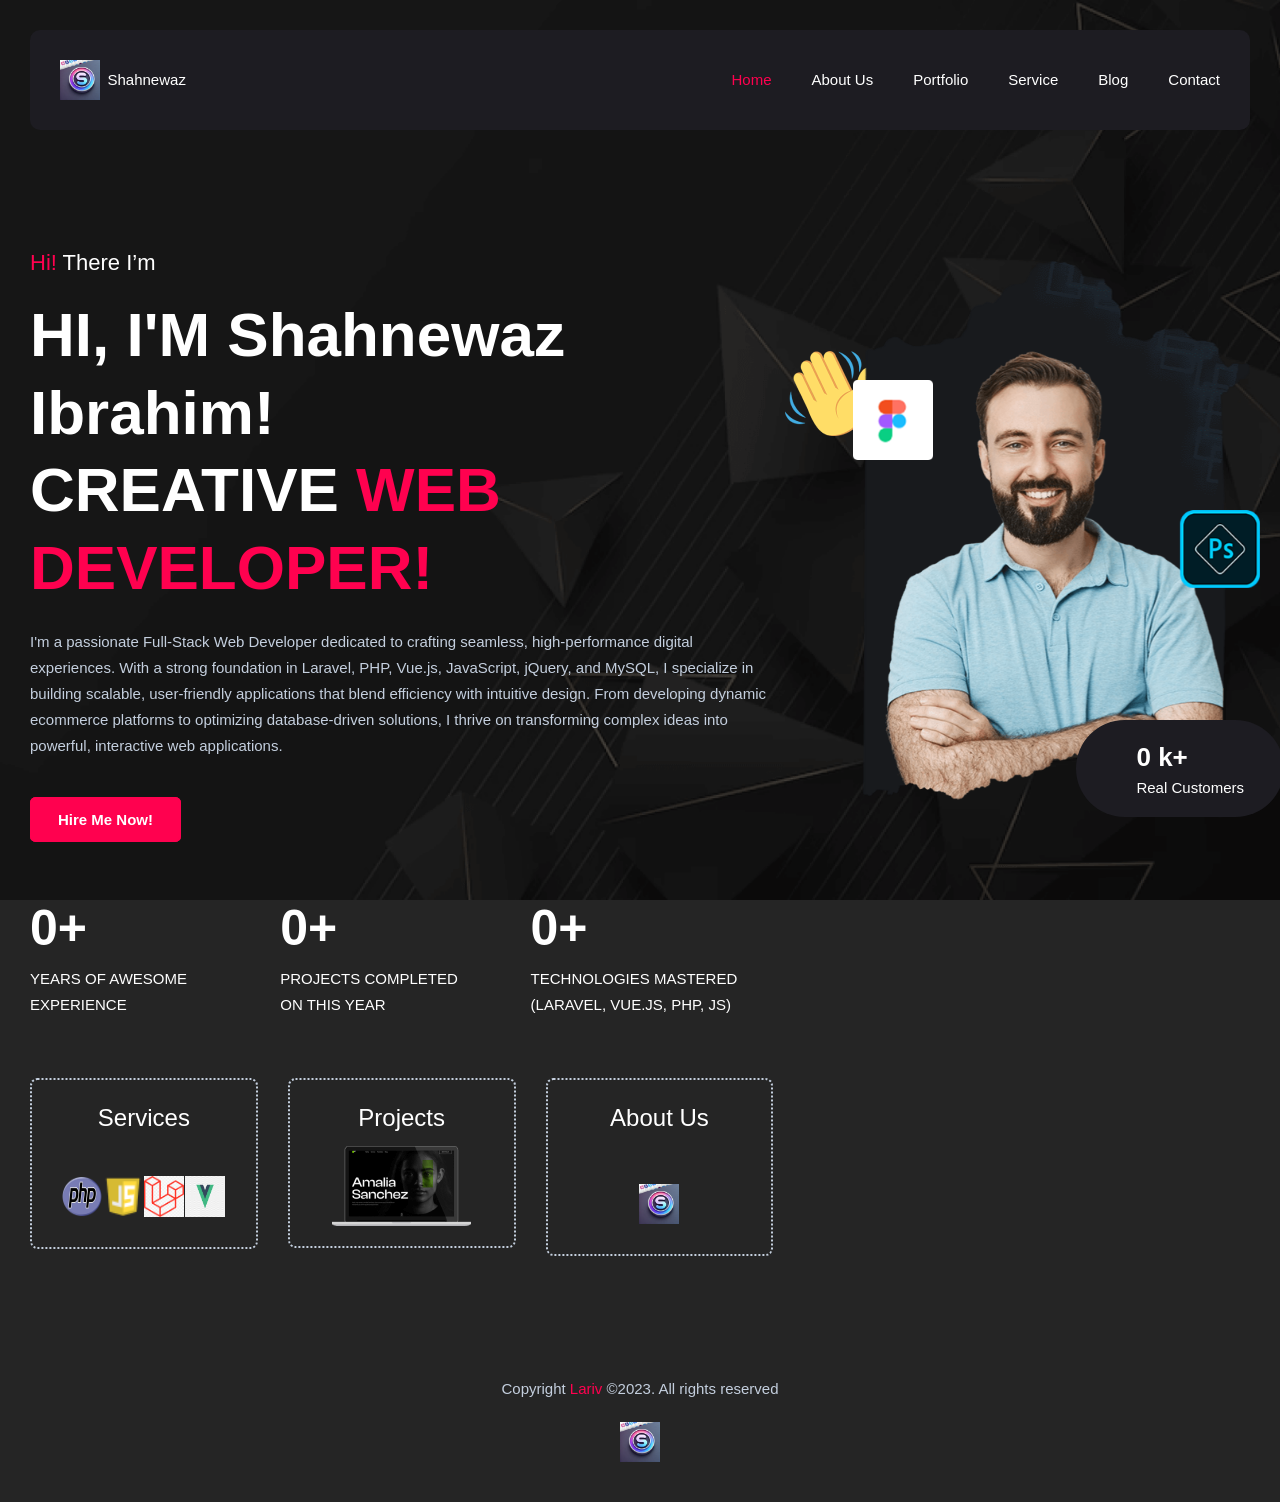
<file: src/index.html>
<!DOCTYPE html>
<html class="no-js" lang="zxx">
  <head>
    <meta charset="utf-8" />
    <meta http-equiv="x-ua-compatible" content="ie=edge" />
    <title>Home || Shahnewaz Portfolio</title>
    <meta name="description" content="" />
    <meta name="viewport" content="width=device-width, initial-scale=1" />

    <!-- Place favicon.ico in the root directory -->
    <link
      rel="shortcut icon"
      type="image/x-icon"
      href="assets/images/favicon.ico"
    />

    <!-- CSS here -->
    <link rel="stylesheet" href="assets/css/animate.css" />
    <link rel="stylesheet" href="assets/css/font-awesome-pro.css" />
    <link rel="stylesheet" href="assets/css/swiper-bundle.css" />
    <link rel="stylesheet" href="assets/css/style.css" />
  </head>

  <body>
    <!--[if lte IE 9]>
      <p class="browserupgrade">
        You are using an <strong>outdated</strong> browser. Please
        <a href="https://browsehappy.com/">upgrade your browser</a> href improve
        your experience and security.
      </p>
    <![endif]-->

    <!-- Preloader Start-->

    <div class="InitLoader">
      <div class="fingerprint-spinner">
        <div class="spinner-ring"></div>
        <div class="spinner-ring"></div>
        <div class="spinner-ring"></div>
        <div class="spinner-ring"></div>
        <div class="spinner-ring"></div>
        <div class="spinner-ring"></div>
        <div class="spinner-ring"></div>
        <div class="spinner-ring"></div>
        <div class="spinner-ring"></div>
      </div>
    </div>

    <!-- back href top start  -->
    <div class="progress-wrap">
      <svg
        class="progress-circle svg-content"
        width="100%"
        height="100%"
        viewBox="-1 -1 102 102"
      >
        <path d="M50,1 a49,49 0 0,1 0,98 a49,49 0 0,1 0,-98" />
      </svg>
    </div>
    <!-- back href top end -->

    <!-- Bg image start-->
    <div
      class="bg-img"
      style="background-image: url('assets/images/show/bg.png')"
    ></div>
    <!-- Bg image end-->

    <!-- header-area-start -->
    <header class="relative z-[99]">
      <div class="container mx-auto pt-[30px]">
        <div
          class="flex justify-between rounded-[10px] bg-card px-[15px] py-[30px] md:px-[30px]"
        >
          <div class="logo flex items-center">
            <a class="flex gap-2 items-center" href="/">
              <img
                class="w-[40px] md:w-[50px]"
                src="assets/images/logo.webp"
                alt="Shahnewaz Portfolio"
              />
              Shahnewaz
            </a>
          </div>
          <menu class="hidden items-center lg:flex">
            <ul class="flex gap-[40px]">
              <li>
                <a href="index.html" class="navActive">Home</a>
              </li>
              <li>
                <a href="about.html" class="navNotActive">About Us</a>
              </li>
              <li>
                <a href="portfolio.html" class="navNotActive">Portfolio</a>
              </li>
              <li>
                <a href="service.html" class="navNotActive">Service</a>
              </li>
              <li>
                <a href="blog.html" class="navNotActive">Blog</a>
              </li>
              <li>
                <a href="contact.html" class="navNotActive">Contact</a>
              </li>
            </ul>
          </menu>
          <div class="block lg:hidden">
            <div class="flex items-center gap-4 px-[10px]">
              <span
                class="sidebar-open rounded-full border border-[#919295] flex justify-center items-center w-[50px] h-[50px]"
              >
                <i class="fa-light fa-bars-sort text-text text-[22px]"></i>
              </span>
            </div>
          </div>
        </div>
      </div>
    </header>
    <!-- header-area-end -->

    <!-- side bar start -->
    <div
      class="sidebar fixed left-[100%] top-0 z-[999] h-full w-full bg-btn/60 transition-all duration-500"
    >
      <div
        class="ml-auto h-full min-h-[750px] w-[300px] bg-card px-[30px] pt-[60px] md:min-h-[700px]"
      >
        <div class="relative flex justify-center">
          <span
            class="sidebar-close group absolute left-[-78px] rounded-lg bg-card px-[15px] py-[10px] text-[26px]"
          >
            <i
              class="fa-regular fa-xmark text-white transition-all duration-500 group-hover:rotate-90 group-hover:text-theme"
            ></i>
          </span>
          <div class="flex items-center">
            <img
              class="w-[40px] md:w-[50px]"
              src="assets/images/logo.webp"
              alt="Shahnewaz Portfolio"
            />
            Shahnewaz
          </div>
        </div>
        <div class="my-[30px] border-t border-[#ddd]"></div>
        <nav class="mt-[30px]">
          <ul class="grid gap-[24px]">
            <li class="text-[18px] font-semibold">
              <a href="index.html" class="navActive">Home</a>
            </li>
            <li class="text-[18px] font-semibold">
              <a href="about.html" class="navNotActive">About Us</a>
            </li>
            <li class="text-[18px] font-semibold">
              <a href="portfolio.html" class="navNotActive">Portfolio</a>
            </li>
            <li class="text-[18px] font-semibold">
              <a href="service.html" class="navNotActive">Service</a>
            </li>
            <li class="text-[18px] font-semibold">
              <a href="blog.html" class="navNotActive">Blog</a>
            </li>
            <li class="text-[18px] font-semibold">
              <a href="contact.html" class="navNotActive">Contact</a>
            </li>
          </ul>
        </nav>
        <div class="my-[30px] border-t border-[#ddd]"></div>

        <div class="contact mt-[40px] pb-[20px] md:mt-[0px]">
          <div>
            <p class="text-[20px] font-semibold text-white">Follow Me:</p>

            <div class="mt-[20px] flex gap-3">
              <a href="#">
                <button
                  class="boxShadow rounded-lg bg-btn w-[40px] h-[40px] flex justify-center items-center text-text shadow-none transition duration-300 hover:text-theme"
                >
                  <i class="fa-brands fa-facebook-f text-[22px]"></i>
                </button>
              </a>
              <a href="#">
                <button
                  class="boxShadow rounded-lg bg-btn w-[40px] h-[40px] flex justify-center items-center text-text shadow-none transition duration-300 hover:text-theme"
                >
                  <i class="fa-brands fa-twitter text-[22px]"></i>
                </button>
              </a>
              <a href="#">
                <button
                  class="boxShadow rounded-lg bg-btn w-[40px] h-[40px] flex justify-center items-center text-text shadow-none transition duration-300 hover:text-theme"
                >
                  <i class="fa-brands fa-linkedin-in text-[22px]"></i>
                </button>
              </a>
              <a href="#">
                <button
                  class="boxShadow rounded-lg bg-btn w-[40px] h-[40px] flex justify-center items-center text-text shadow-none transition duration-300 hover:text-theme"
                >
                  <i class="fa-brands fa-instagram text-[22px]"></i>
                </button>
              </a>
            </div>
          </div>
        </div>
      </div>
    </div>
    <!-- side bar end -->

    <main>
      <section class="py-[30px] md:py-[80px]">
        <div class="container">
          <!-- Intro Section  -->
          <div class="grid grid-cols-12 gap-[30px]">
            <div
              class="order-2 col-span-12 mt-[40px] py-[40px] md:mt-0 md:pr-[60px] lg:order-1 lg:col-span-8"
            >
              <p
                class="text-[22px] wow animated fadeInUp"
                data-wow-duration="1.5s"
                data-wow-delay="0.3s"
              >
                <span class="text-theme">Hi!</span> There I’m
              </p>
              <h2
                class="relative mt-[20px] inline-block text-[32px] font-semibold leading-tight md:text-[62px] wow animated fadeInUp"
                data-wow-duration="1.5s"
                data-wow-delay="0.4s"
                data-wow-offset="0"
              >
                HI, I'M Shahnewaz Ibrahim!
                <span class="absolute bottom-[15px] right-[-100px]">
                  <img
                    src="assets/images/icon/icon-1.png"
                    alt="Shahnewaz Portfolio"
                    class="wobble-hor-bottom"
                  />
                </span>
              </h2>
              <h2
                class="text-[52px] font-semibold leading-tight md:text-[62px] wow animated fadeInUp"
                data-wow-duration="1.5s"
                data-wow-delay="0.5s"
              >
                CREATIVE <span class="text-theme">WEB DEVELOPER!</span>
              </h2>
              <br />
              <p
                class="text-text wow animated fadeInUp"
                data-wow-duration="1.5s"
                data-wow-delay="0.6s"
              >
                I'm a passionate Full-Stack Web Developer dedicated to crafting
                seamless, high-performance digital experiences. With a strong
                foundation in Laravel, PHP, Vue.js, JavaScript, jQuery, and
                MySQL, I specialize in building scalable, user-friendly
                applications that blend efficiency with intuitive design. From
                developing dynamic ecommerce platforms to optimizing
                database-driven solutions, I thrive on transforming complex
                ideas into powerful, interactive web applications.
              </p>
              <div
                class="mt-[50px] wow animated fadeInUp"
                data-wow-duration="1.5s"
                data-wow-delay="0.7s"
              >
                <a href="/" class="btn"> Hire Me Now! </a>
              </div>

              <!-- Count Section  -->
              <div class="mt-[60px] grid grid-cols-12 gap-[30px] md:gap-2">
                <div
                  class="col-span-12 md:col-span-4 wow animated fadeInUp"
                  data-wow-duration="1.5s"
                  data-wow-delay="0.3s"
                >
                  <h2 class="text-[50px] font-semibold">
                    <span class="counter">4</span>+
                  </h2>
                  <p class="text-white">
                    YEARS OF AWESOME <br />
                    EXPERIENCE
                  </p>
                </div>
                <div
                  class="col-span-12 md:col-span-4 wow animated fadeInUp"
                  data-wow-duration="1.5s"
                  data-wow-delay="0.3s"
                >
                  <h2 class="text-[50px] font-semibold">
                    <span class="counter">14</span>+
                  </h2>
                  <p class="text-white">
                    PROJECTS COMPLETED <br />
                    ON THIS YEAR
                  </p>
                </div>
                <div
                  class="col-span-12 md:col-span-4 wow animated fadeInUp"
                  data-wow-duration="1.5s"
                  data-wow-delay="0.3s"
                >
                  <h2 class="text-[50px] font-semibold">
                    <span class="counter">6</span>+
                  </h2>
                  <p class="text-white">
                    TECHNOLOGIES MASTERED <br />
                    (LARAVEL, VUE.JS, PHP, JS)
                  </p>
                </div>
              </div>

              <!-- Inner Card  -->
              <div class="mt-[60px] grid grid-cols-12 gap-[30px]">
                <div
                  class="col-span-12 md:col-span-4 wow animated fadeInUp"
                  data-wow-duration="1.5s"
                  data-wow-delay="0.3s"
                >
                  <a href="/service">
                    <div
                      class="grid gap-[30px] rounded-lg border-2 border-dotted border-text p-[20px]"
                    >
                      <h3 class="text-center text-[24px]">Services</h3>
                      <div class="flex justify-around p-[10px]">
                        <img
                          class="w-[40px] md:w-[50px]"
                          src="assets/images/icon/php.png"
                          alt="Shahnewaz Portfolio"
                        />
                        <img
                        class="w-[40px] md:w-[50px]"
                          src="assets/images/icon/icon-3.png"
                          alt="Shahnewaz Portfolio"
                        />
                        <img
                        class="w-[40px] md:w-[50px]"
                          src="assets/images/icon/laravel.png"
                          alt="Shahnewaz Portfolio"
                        />
                        <img
                        class="w-[40px] md:w-[50px]"
                          src="assets/images/icon/vue.png"
                          alt="Shahnewaz Portfolio"
                        />
                      </div>
                    </div>
                  </a>
                </div>
                <div
                  class="col-span-12 md:col-span-4 wow animated fadeInUp"
                  data-wow-duration="1.5s"
                  data-wow-delay="0.35s"
                >
                  <a href="/project">
                    <div
                      class="grid gap-[10px] rounded-lg border-2 border-dotted border-text p-[20px]"
                    >
                      <h3 class="text-center text-[24px]">Projects</h3>
                      <div class="flex justify-around">
                        <img
                          src="assets/images/show/show-1.png"
                          alt="Shahnewaz Portfolio"
                        />
                      </div>
                    </div>
                  </a>
                </div>
                <div
                  class="col-span-12 md:col-span-4 wow animated fadeInUp"
                  data-wow-duration="1.5s"
                  data-wow-delay="0.4s"
                >
                  <a href="/about">
                    <div
                      class="grid gap-[38px] rounded-lg border-2 border-dotted border-text p-[20px]"
                    >
                      <h3 class="text-center text-[24px]">About Us</h3>
                      <div class="flex justify-around p-[10px]">
                        <img
                          class="w-[40px] md:w-[50px]"
                          src="assets/images/logo.webp"
                          alt="Shahnewaz Portfolio"
                        />
                      </div>
                    </div>
                  </a>
                </div>
              </div>
            </div>
            <div class="order-1 col-span-12 lg:order-2 lg:col-span-4">
              <div class="relative mt-[50px]">
                <div
                  class="wow animated fadeInUp"
                  data-wow-duration="1.5s"
                  data-wow-delay="0.3s"
                >
                  <img
                    src="assets/images/profile/user-1.png"
                    alt="Shahnewaz Portfolio"
                    class="w-full"
                  />
                  <img
                    src="assets/images/icon/figma.png"
                    alt="Shahnewaz Portfolio"
                    class="slide-top-1 absolute left-[-10px] top-[90px] w-[60px] md:top-[170px] md:w-[80px] lg:top-[120px]"
                  />
                  <img
                    src="assets/images/icon/photoshop-logo.png"
                    alt="Shahnewaz Portfolio"
                    class="slide-top-2 absolute right-[-10px] top-[260px] w-[60px] md:top-[450px] md:w-[80px] lg:top-[250px]"
                  />
                </div>
                <div
                  class="pulse absolute bottom-[-50px] right-[40px] flex items-center gap-[20px] rounded-full bg-card px-[40px] py-[18px] md:bottom-[-17px] lg:right-[-34px] wow animated fadeInUp"
                  data-wow-duration="1.5s"
                  data-wow-delay="0.4s"
                >
                  <div>
                    <FaSeedling class="text-[40px] text-theme" />
                  </div>
                  <div>
                    <h2 class="text-[26px] font-semibold">
                      <span class="counter">1100</span> k+
                    </h2>
                    <p class="text-base text-white">Real Customers</p>
                  </div>
                </div>
              </div>
            </div>
          </div>
        </div>
      </section>
    </main>

    <!-- footer start -->
    <footer class="relative z-[9]">
      <div class="container mx-auto flex justify-center pb-[40px]">
        <div>
          <p class="text-center text-text">
            Copyright <span class="text-theme">Lariv</span> ©2023. All rights
            reserved
          </p>
          <div class="mt-[20px] flex justify-center text-center">
            <img
              class="w-[40px] md:w-[50px]"
              src="assets/images/logo.webp"
              alt="Shahnewaz Portfolio"
            />
          </div>
        </div>
      </div>
    </footer>
    <!-- footer end -->

    <!-- JS here -->
    <script src="assets/js/jquery.js"></script>
    <script src="assets/js/wow.js"></script>
    <script src="assets/js/waypoints.js"></script>
    <script src="assets/js/backtotop.js"></script>
    <script src="assets/js/counterup.js"></script>
    <script src="assets/js/ajax-form.js"></script>
    <script src="assets/js/typer.js"></script>
    <script src="assets/js/swiper-bundle.js"></script>
    <script src="assets/js/main.js"></script>
  </body>
</html>
</file>
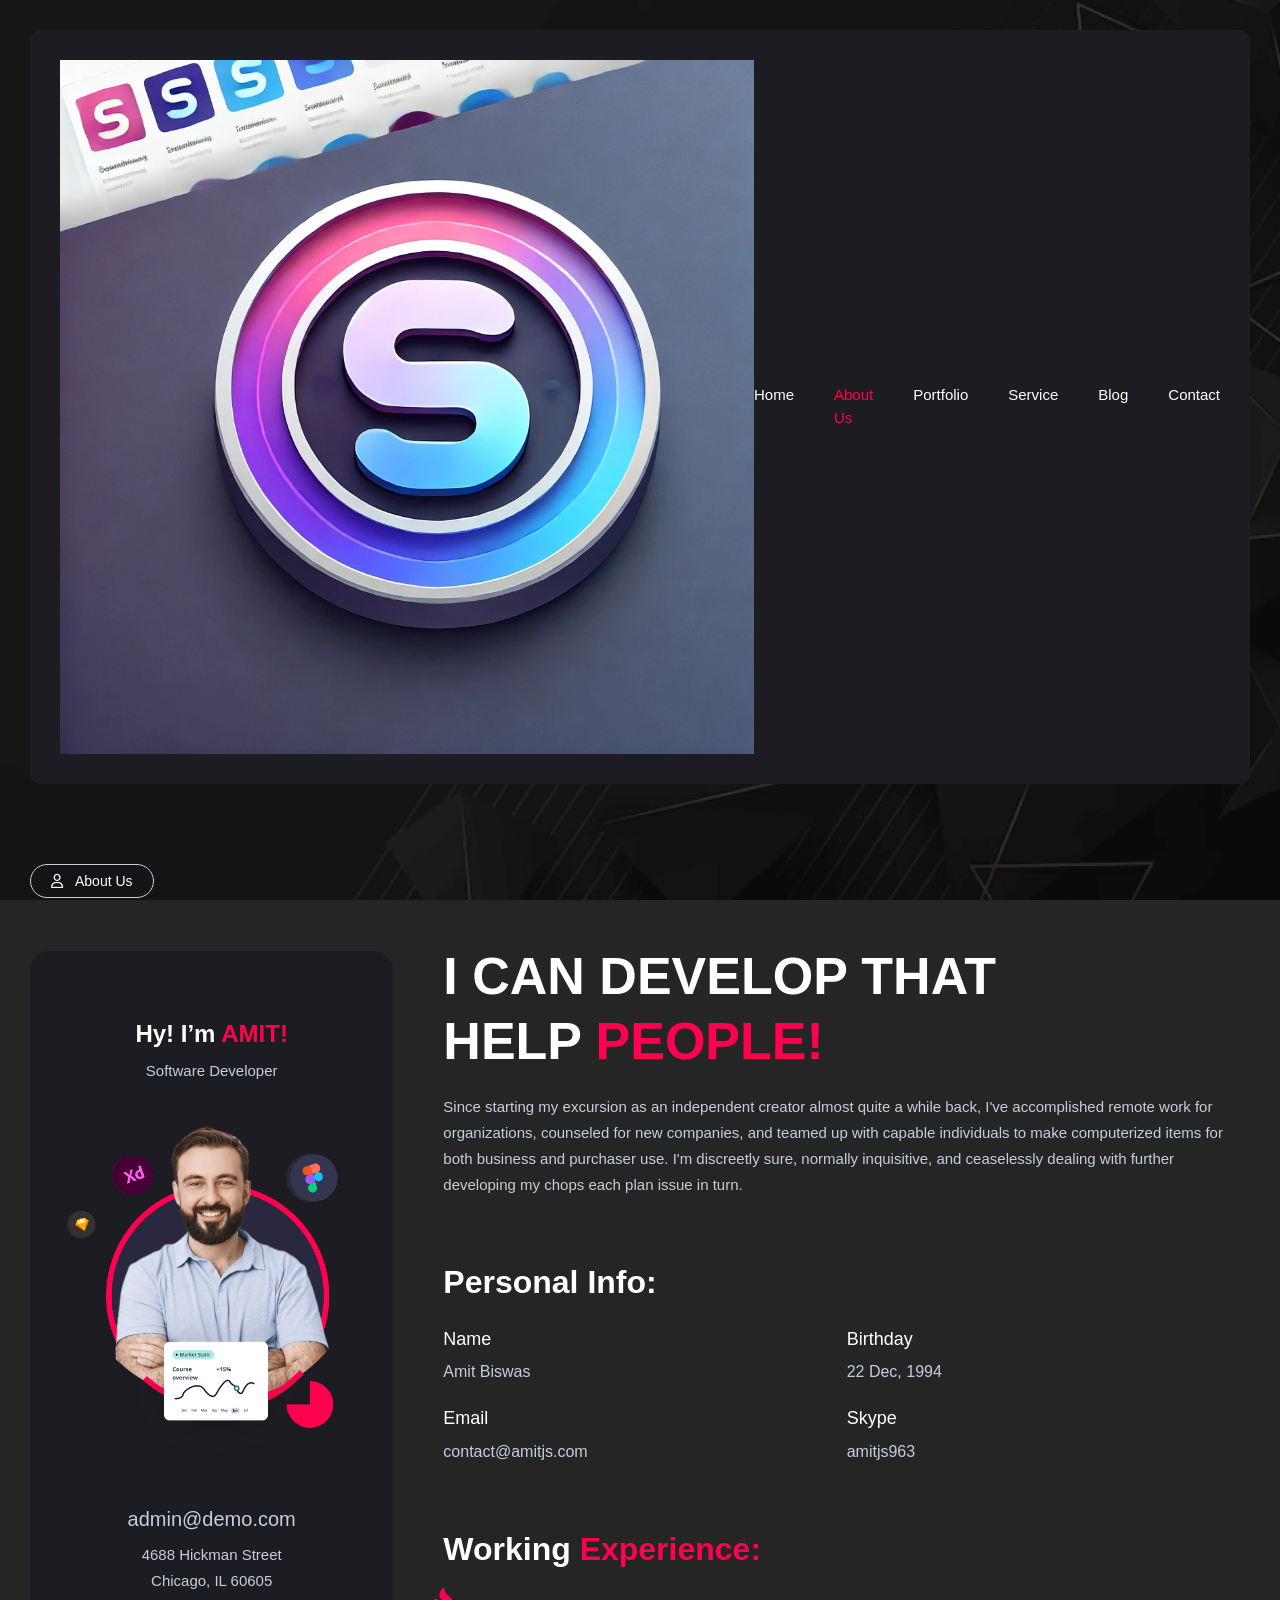
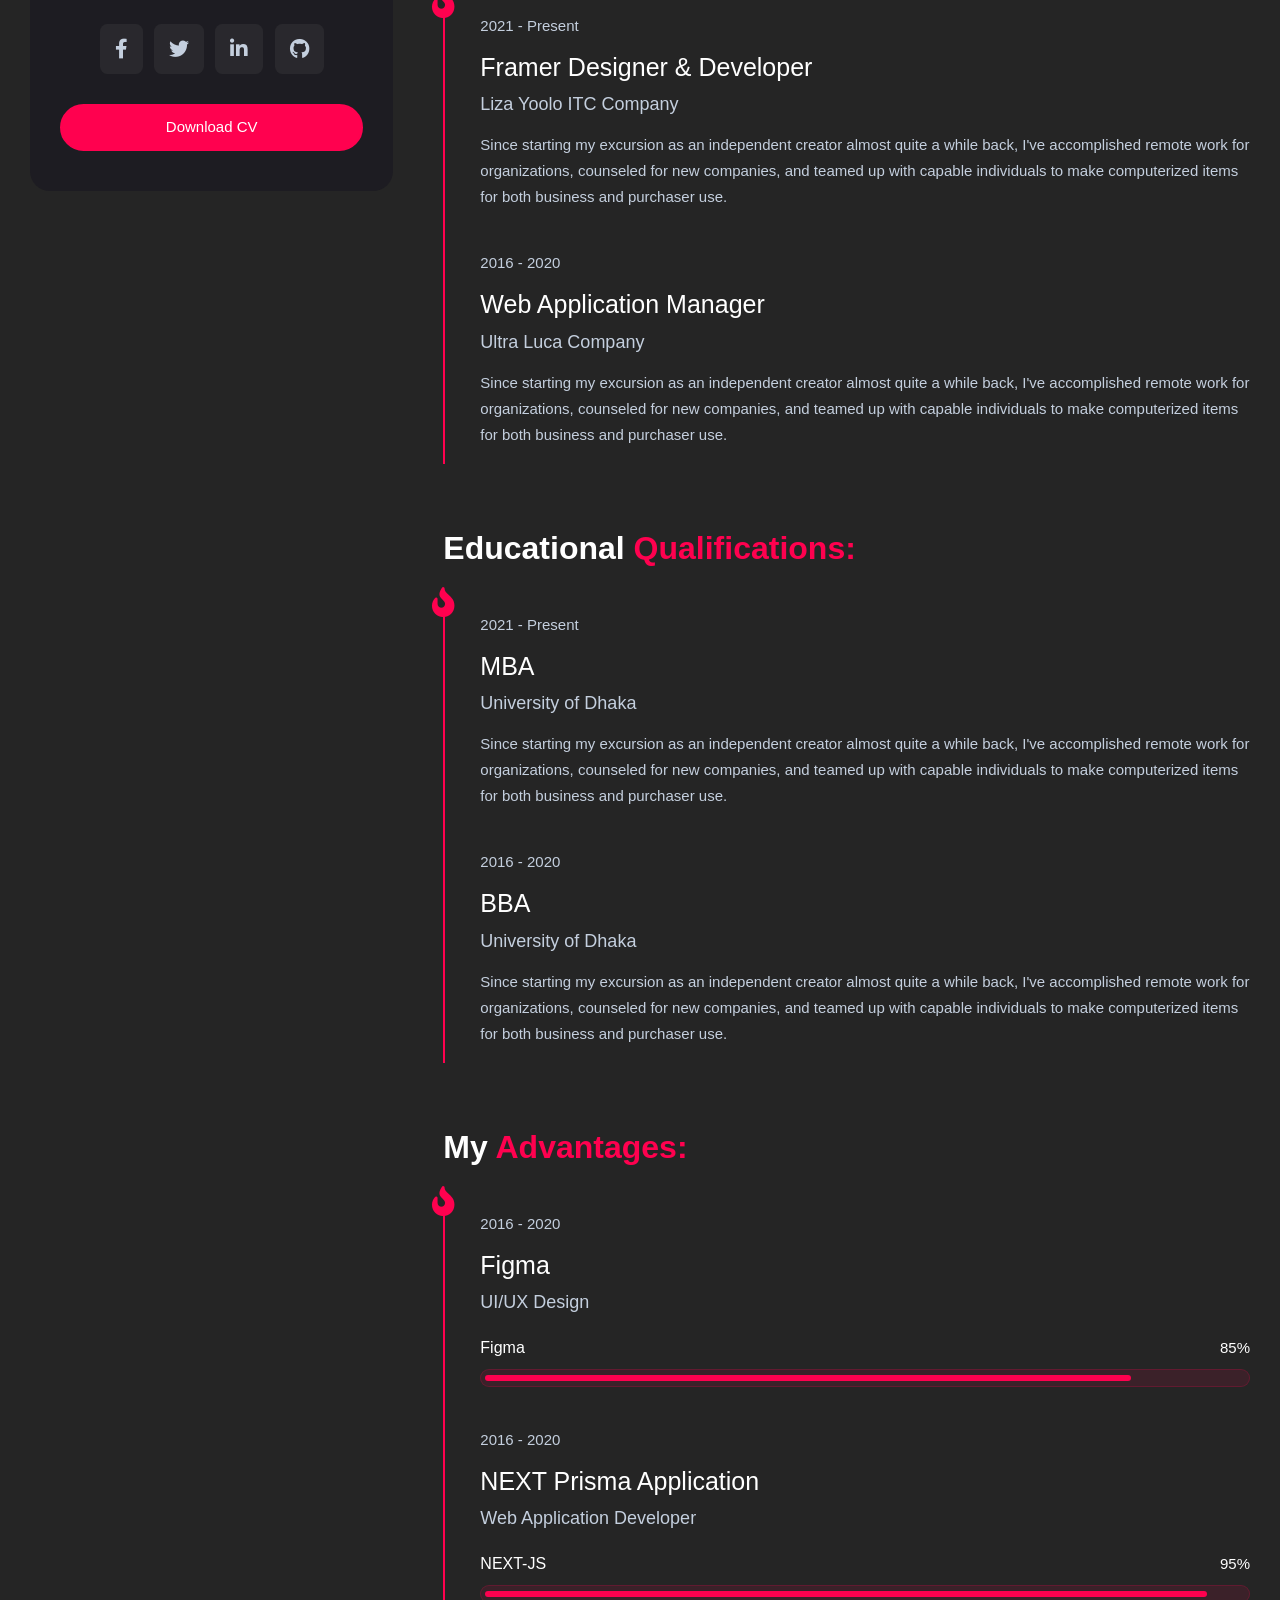
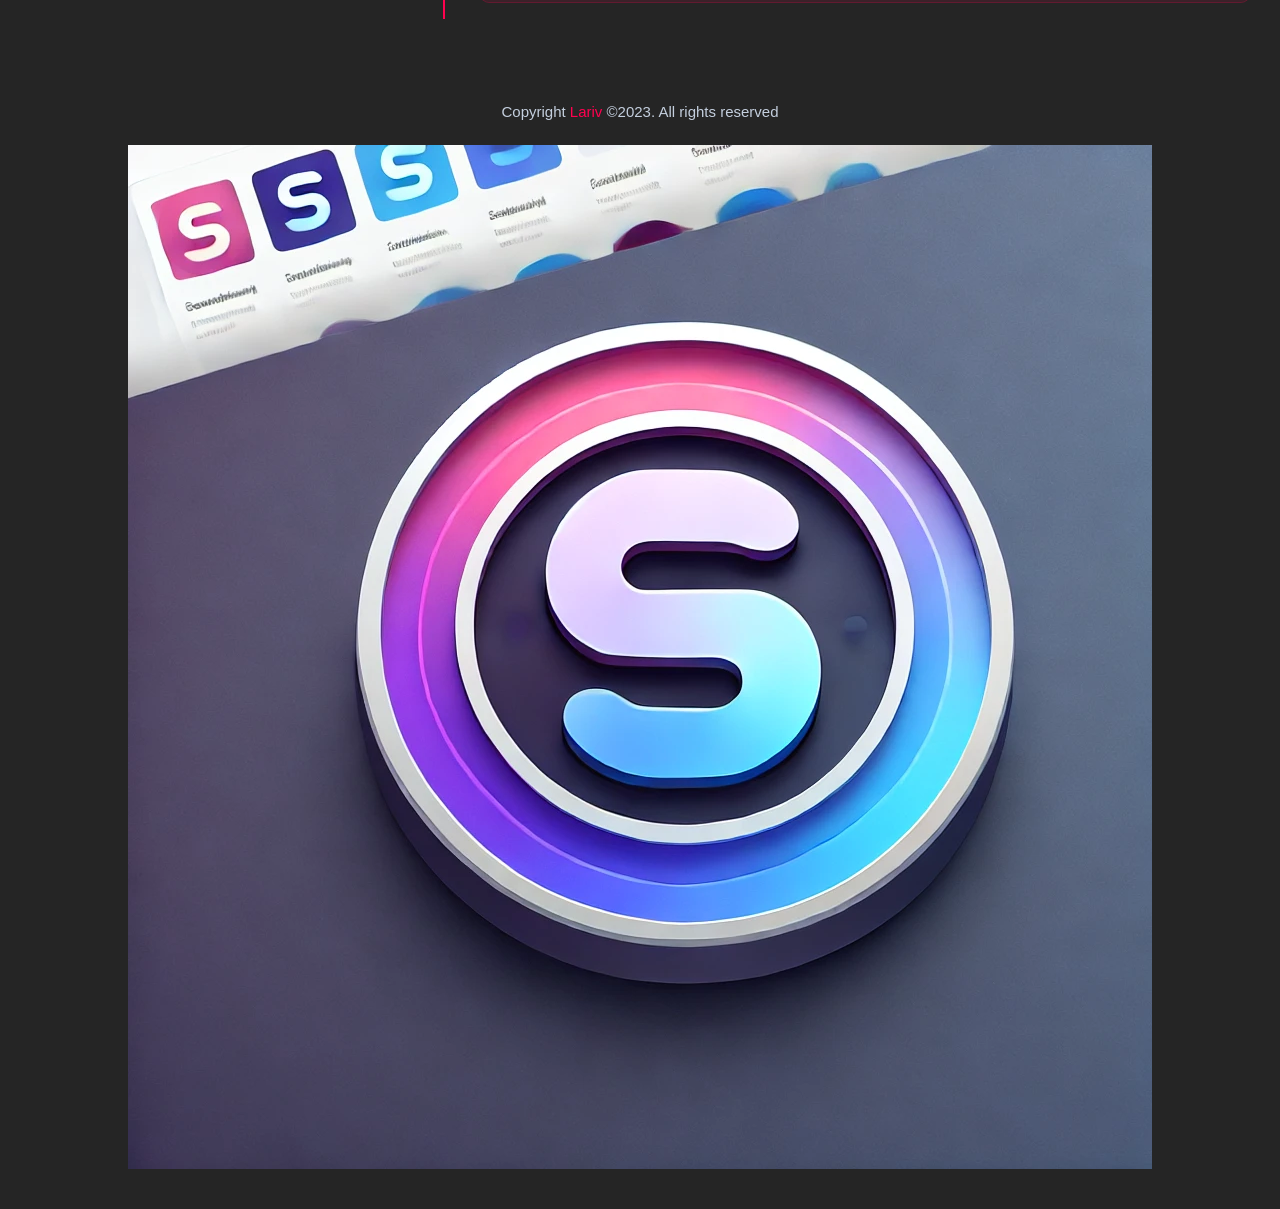
<file: src/about.html>
<!DOCTYPE html>
<html class="no-js" lang="zxx">
  <head>
    <meta charset="utf-8" />
    <meta http-equiv="x-ua-compatible" content="ie=edge" />
    <title>Home || Lariv - HTML Portfolio Web Template</title>
    <meta name="description" content="" />
    <meta name="viewport" content="width=device-width, initial-scale=1" />

    <!-- Place favicon.ico in the root directory -->
    <link
      rel="shortcut icon"
      type="image/x-icon"
      href="assets/images/favicon.ico"
    />

    <!-- CSS here -->
    <link rel="stylesheet" href="assets/css/animate.css" />
    <link rel="stylesheet" href="assets/css/font-awesome-pro.css" />
    <link rel="stylesheet" href="assets/css/swiper-bundle.css" />
    <link rel="stylesheet" href="assets/css/style.css" />
  </head>

  <body>
    <!--[if lte IE 9]>
      <p class="browserupgrade">
        You are using an <strong>outdated</strong> browser. Please
        <a href="https://browsehappy.com/">upgrade your browser</a> href improve
        your experience and security.
      </p>
    <![endif]-->

    <!-- Preloader Start-->

    <div class="InitLoader">
      <div class="fingerprint-spinner">
        <div class="spinner-ring"></div>
        <div class="spinner-ring"></div>
        <div class="spinner-ring"></div>
        <div class="spinner-ring"></div>
        <div class="spinner-ring"></div>
        <div class="spinner-ring"></div>
        <div class="spinner-ring"></div>
        <div class="spinner-ring"></div>
        <div class="spinner-ring"></div>
      </div>
    </div>

    <!-- back href top start  -->
    <div class="progress-wrap">
      <svg
        class="progress-circle svg-content"
        width="100%"
        height="100%"
        viewBox="-1 -1 102 102"
      >
        <path d="M50,1 a49,49 0 0,1 0,98 a49,49 0 0,1 0,-98" />
      </svg>
    </div>
    <!-- back href top end -->

    <!-- Bg image start-->
    <div
      class="bg-img"
      style="background-image: url('assets/images/show/bg.png')"
    ></div>
    <!-- Bg image end-->

    <!-- header-area-start -->
    <header class="relative z-[99]">
      <div class="container mx-auto pt-[30px]">
        <div
          class="flex justify-between rounded-[10px] bg-card px-[15px] py-[30px] md:px-[30px]"
        >
          <div class="logo flex items-center">
            <a href="/">
              <img src="assets/images/logo.webp" alt="Shahnewaz Portfolio" />
            </a>
          </div>
          <menu class="hidden items-center lg:flex">
            <ul class="flex gap-[40px]">
              <li>
                <a href="index.html" class="navNotActive">Home</a>
              </li>
              <li>
                <a href="about.html" class="navActive">About Us</a>
              </li>
              <li>
                <a href="portfolio.html" class="navNotActive">Portfolio</a>
              </li>
              <li>
                <a href="service.html" class="navNotActive">Service</a>
              </li>
              <li>
                <a href="blog.html" class="navNotActive">Blog</a>
              </li>
              <li>
                <a href="contact.html" class="navNotActive">Contact</a>
              </li>
            </ul>
          </menu>
          <div class="block lg:hidden">
            <div class="flex items-center gap-4 px-[10px]">
              <span
                class="sidebar-open rounded-full border border-[#919295] flex justify-center items-center w-[50px] h-[50px]"
              >
                <i class="fa-light fa-bars-sort text-text text-[22px]"></i>
              </span>
            </div>
          </div>
        </div>
      </div>
    </header>
    <!-- header-area-end -->

    <!-- side bar start -->
    <div
      class="sidebar fixed left-[100%] top-0 z-[999] h-full w-full bg-btn/60 transition-all duration-500"
    >
      <div
        class="ml-auto h-full min-h-[750px] w-[300px] bg-card px-[30px] pt-[60px] md:min-h-[700px]"
      >
        <div class="relative flex justify-center">
          <span
            class="sidebar-close group absolute left-[-78px] rounded-lg bg-card px-[15px] py-[10px] text-[26px]"
          >
            <i
              class="fa-regular fa-xmark text-white transition-all duration-500 group-hover:rotate-90 group-hover:text-theme"
            ></i>
          </span>
          <div>
            <img src="assets/images/logo.webp" alt="Shahnewaz Portfolio" />
          </div>
        </div>
        <div class="my-[30px] border-t border-[#ddd]"></div>
        <nav class="mt-[30px]">
          <ul class="grid gap-[24px]">
            <li class="text-[18px] font-semibold">
              <a href="index.html" class="navNotActive">Home</a>
            </li>
            <li class="text-[18px] font-semibold">
              <a href="about.html" class="navActive">About Us</a>
            </li>
            <li class="text-[18px] font-semibold">
              <a href="portfolio.html" class="navNotActive">Portfolio</a>
            </li>
            <li class="text-[18px] font-semibold">
              <a href="service.html" class="navNotActive">Service</a>
            </li>
            <li class="text-[18px] font-semibold">
              <a href="blog.html" class="navNotActive">Blog</a>
            </li>
            <li class="text-[18px] font-semibold">
              <a href="contact.html" class="navNotActive">Contact</a>
            </li>
          </ul>
        </nav>
        <div class="my-[30px] border-t border-[#ddd]"></div>

        <div class="contact mt-[40px] pb-[20px] md:mt-[0px]">
          <div>
            <p class="text-[20px] font-semibold text-white">Follow Me:</p>

            <div class="mt-[20px] flex gap-3">
              <a href="#">
                <button
                  class="boxShadow rounded-lg bg-btn w-[40px] h-[40px] flex justify-center items-center text-text shadow-none transition duration-300 hover:text-theme"
                >
                  <i class="fa-brands fa-facebook-f text-[22px]"></i>
                </button>
              </a>
              <a href="#">
                <button
                  class="boxShadow rounded-lg bg-btn w-[40px] h-[40px] flex justify-center items-center text-text shadow-none transition duration-300 hover:text-theme"
                >
                  <i class="fa-brands fa-twitter text-[22px]"></i>
                </button>
              </a>
              <a href="#">
                <button
                  class="boxShadow rounded-lg bg-btn w-[40px] h-[40px] flex justify-center items-center text-text shadow-none transition duration-300 hover:text-theme"
                >
                  <i class="fa-brands fa-linkedin-in text-[22px]"></i>
                </button>
              </a>
              <a href="#">
                <button
                  class="boxShadow rounded-lg bg-btn w-[40px] h-[40px] flex justify-center items-center text-text shadow-none transition duration-300 hover:text-theme"
                >
                  <i class="fa-brands fa-instagram text-[22px]"></i>
                </button>
              </a>
            </div>
          </div>
        </div>
      </div>
    </div>
    <!-- side bar end -->

    <main>
      <section class="py-[30px] md:py-[80px]">
        <div class="container">
          <div class="grid grid-cols-12 gap-[20px]">
            <div class="col-span-12 lg:col-span-4 lg:pr-[30px]">
              <div class="menuBox" data-aos="fade-up" data-aos-delay="50">
                <div
                  class="inline-block rounded-full border border-text px-[20px] py-[5px]"
                >
                  <div class="flex items-center gap-[6px]">
                    <span>
                      <i class="fa-regular fa-user text-[14px] text-white"></i>
                    </span>
                    <span class="pl-[6px] text-[14px] text-white">
                      About Us
                    </span>
                  </div>
                </div>
              </div>
              <br />
              <!-- Profile Info  -->
              <div class="info-card mt-[10px] md:mt-[30px]">
                <div class="rounded-[20px] bg-card px-[30px] py-[40px]">
                  <div>
                    <div class="mt-[25px]">
                      <div class="text-center">
                        <h3
                          class="wow fadeIn animated text-[24px] font-semibold text-white"
                          data-aos="fade-up"
                          data-aos-delay="100"
                        >
                          Hy! I’m
                          <span class="text-theme"> AMIT!</span>
                        </h3>
                        <p
                          class="mt-[6px] text-text"
                          data-aos="fade-up"
                          data-aos-delay="150"
                        >
                          Software Developer
                        </p>
                        <div
                          class="mt-[26px] flex justify-center"
                          data-aos="fade-up"
                          data-aos-delay="200"
                        >
                          <img
                            src="assets/images/profile/user.png"
                            alt="Lariv portfolio web template"
                            class="w-full rounded-2xl object-cover"
                          />
                        </div>
                        <div
                          class="mt-[26px]"
                          data-aos="fade-up"
                          data-aos-delay="250"
                        >
                          <p
                            class="text-[20px] text-text"
                            data-aos="fade-up"
                            data-aos-delay="100"
                          >
                            admin@demo.com
                          </p>
                          <p
                            class="mt-[10px] text-text"
                            data-aos="fade-up"
                            data-aos-delay="150"
                          >
                            4688 Hickman Street <br />
                            Chicago, IL 60605
                          </p>
                        </div>
                        <div
                          class="mt-[30px] flex justify-center gap-3"
                          data-aos="fade-up"
                          data-aos-delay="200"
                        >
                          <a href="#" class="block">
                            <i class="fa-brands fa-facebook-f socialRound"></i>
                          </a>
                          <a href="#" class="block">
                            <i class="fa-brands fa-twitter socialRound"></i>
                          </a>
                          <a href="#" class="block">
                            <i class="fa-brands fa-linkedin-in socialRound"></i>
                          </a>
                          <a href="#" class="block">
                            <i class="fa-brands fa-github socialRound"></i>
                          </a>
                        </div>
                        <div
                          class="mt-[30px]"
                          data-aos="fade-up"
                          data-aos-delay="250"
                        >
                          <a
                            href="assets/pdf/Resume-of-Amit-Biswas-MERN.pdf"
                            class="block rounded-full border-2 border-theme bg-theme py-[10px] font-medium text-white transition-all duration-300 hover:bg-transparent"
                          >
                            Download CV
                          </a>
                        </div>
                      </div>
                    </div>
                  </div>
                </div>
              </div>
            </div>
            <div class="col-span-12 lg:col-span-8">
              <div class="mt-[80px]">
                <h2
                  class="text-[32px] font-semibold uppercase leading-tight text-white md:text-[52px]"
                  data-aos="fade-up"
                  data-aos-delay="50"
                >
                  I can develop that
                  <br class="hidden md:block" />
                  help
                  <span class="text-theme"> people!</span>
                </h2>
                <p
                  class="mt-[20px] text-text"
                  data-aos="fade-up"
                  data-aos-delay="100"
                >
                  Since starting my excursion as an independent creator almost
                  quite a while back, I've accomplished remote work for
                  organizations, counseled for new companies, and teamed up with
                  capable individuals to make computerized items for both
                  business and purchaser use. I'm discreetly sure, normally
                  inquisitive, and ceaselessly dealing with further developing
                  my chops each plan issue in turn.
                </p>
              </div>

              <!-- Personal Information  -->
              <div class="mt-[60px]">
                <h2
                  class="text-[32px] font-semibold"
                  data-aos="fade-up"
                  data-aos-delay="150"
                >
                  Personal Info:
                </h2>
                <div class="mt-[20px] grid grid-cols-12">
                  <div
                    class="col-span-6"
                    data-aos="fade-up"
                    data-aos-delay="200"
                  >
                    <p class="text-[18px] font-medium">Name</p>
                    <p class="mt-2 text-[16px] text-text">Amit Biswas</p>
                  </div>
                  <div
                    class="col-span-6"
                    data-aos="fade-up"
                    data-aos-delay="200"
                  >
                    <p class="text-[18px] font-medium">Birthday</p>
                    <p class="mt-2 text-[16px] text-text">22 Dec, 1994</p>
                  </div>
                </div>
                <div class="mt-[20px] grid grid-cols-12">
                  <div
                    class="col-span-6"
                    data-aos="fade-up"
                    data-aos-delay="250"
                  >
                    <p class="text-[18px] font-medium">Email</p>
                    <p class="mt-2 text-[16px] text-text">contact@amitjs.com</p>
                  </div>
                  <div
                    class="col-span-6"
                    data-aos="fade-up"
                    data-aos-delay="250"
                  >
                    <p class="text-[18px] font-medium">Skype</p>
                    <p class="mt-2 text-[16px] text-text">amitjs963</p>
                  </div>
                </div>
              </div>

              <!-- Working Experience Information  -->
              <div class="mt-[60px]">
                <h2
                  class="text-[32px] font-semibold"
                  data-aos="fade-up"
                  data-aos-delay="300"
                >
                  Working <span class="text-theme">Experience:</span>
                </h2>
                <div class="items mt-[40px] grid gap-[40px]">
                  <div
                    class="item relative grid gap-[40px] border-l-[2px] border-theme pb-[16px] pl-[35px]"
                  >
                    <i
                      class="fa-solid fa-fire-flame-curved absolute left-[-13px] top-[-25px] text-[30px] text-theme"
                    ></i>

                    <div>
                      <p
                        class="text-text"
                        data-aos="fade-up"
                        data-aos-delay="50"
                      >
                        2021 - Present
                      </p>
                      <h3
                        class="mt-[10px] text-[20px] font-medium text-white md:text-[25px]"
                        data-aos="fade-up"
                        data-aos-delay="100"
                      >
                        Framer Designer & Developer
                      </h3>
                      <p
                        class="mt-[5px] text-[18px] font-medium text-text"
                        data-aos="fade-up"
                        data-aos-delay="150"
                      >
                        Liza Yoolo ITC Company
                      </p>
                      <p
                        class="mt-[15px] text-text"
                        data-aos="fade-up"
                        data-aos-delay="200"
                      >
                        Since starting my excursion as an independent creator
                        almost quite a while back, I've accomplished remote work
                        for organizations, counseled for new companies, and
                        teamed up with capable individuals to make computerized
                        items for both business and purchaser use.
                      </p>
                    </div>

                    <div>
                      <p
                        class="text-text"
                        data-aos="fade-up"
                        data-aos-delay="50"
                      >
                        2016 - 2020
                      </p>
                      <h3
                        class="mt-[10px] text-[20px] font-medium text-white md:text-[25px]"
                        data-aos="fade-up"
                        data-aos-delay="100"
                      >
                        Web Application Manager
                      </h3>
                      <p
                        class="mt-[5px] text-[18px] font-medium text-text"
                        data-aos="fade-up"
                        data-aos-delay="150"
                      >
                        Ultra Luca Company
                      </p>
                      <p
                        class="mt-[15px] text-text"
                        data-aos="fade-up"
                        data-aos-delay="200"
                      >
                        Since starting my excursion as an independent creator
                        almost quite a while back, I've accomplished remote work
                        for organizations, counseled for new companies, and
                        teamed up with capable individuals to make computerized
                        items for both business and purchaser use.
                      </p>
                    </div>
                  </div>
                </div>
              </div>

              <!-- Education Information  -->
              <div class="mt-[60px]">
                <h2
                  class="text-[32px] font-semibold"
                  data-aos="fade-up"
                  data-aos-delay="50"
                >
                  Educational <span class="text-theme">Qualifications:</span>
                </h2>
                <div class="items mt-[40px] grid gap-[40px]">
                  <div
                    class="item relative grid gap-[40px] border-l-[2px] border-theme pb-[16px] pl-[35px]"
                  >
                    <i
                      class="fa-solid fa-fire-flame-curved absolute left-[-13px] top-[-25px] text-[30px] text-theme"
                    ></i>

                    <div>
                      <p
                        class="text-text"
                        data-aos="fade-up"
                        data-aos-delay="100"
                      >
                        2021 - Present
                      </p>
                      <h3
                        class="mt-[10px] text-[20px] font-medium text-white md:text-[25px]"
                        data-aos="fade-up"
                        data-aos-delay="150"
                      >
                        MBA
                      </h3>
                      <p
                        class="mt-[5px] text-[18px] font-medium text-text"
                        data-aos="fade-up"
                        data-aos-delay="200"
                      >
                        University of Dhaka
                      </p>
                      <p
                        class="mt-[15px] text-text"
                        data-aos="fade-up"
                        data-aos-delay="250"
                      >
                        Since starting my excursion as an independent creator
                        almost quite a while back, I've accomplished remote work
                        for organizations, counseled for new companies, and
                        teamed up with capable individuals to make computerized
                        items for both business and purchaser use.
                      </p>
                    </div>

                    <div>
                      <p
                        class="text-text"
                        data-aos="fade-up"
                        data-aos-delay="50"
                      >
                        2016 - 2020
                      </p>
                      <h3
                        class="mt-[10px] text-[20px] font-medium text-white md:text-[25px]"
                        data-aos="fade-up"
                        data-aos-delay="100"
                      >
                        BBA
                      </h3>
                      <p
                        class="mt-[5px] text-[18px] font-medium text-text"
                        data-aos="fade-up"
                        data-aos-delay="150"
                      >
                        University of Dhaka
                      </p>
                      <p
                        class="mt-[15px] text-text"
                        data-aos="fade-up"
                        data-aos-delay="200"
                      >
                        Since starting my excursion as an independent creator
                        almost quite a while back, I've accomplished remote work
                        for organizations, counseled for new companies, and
                        teamed up with capable individuals to make computerized
                        items for both business and purchaser use.
                      </p>
                    </div>
                  </div>
                </div>
              </div>

              <!-- Skill Information  -->
              <div class="mt-[60px]">
                <h2
                  class="text-[32px] font-semibold"
                  data-aos="fade-up"
                  data-aos-delay="50"
                >
                  My <span class="text-theme">Advantages:</span>
                </h2>
                <div class="items mt-[40px] grid gap-[40px]">
                  <div
                    class="item relative grid gap-[40px] border-l-[2px] border-theme pb-[16px] pl-[35px]"
                  >
                    <i
                      class="fa-solid fa-fire-flame-curved absolute left-[-13px] top-[-25px] text-[30px] text-theme"
                    ></i>

                    <div>
                      <p
                        class="text-text"
                        data-aos="fade-up"
                        data-aos-delay="100"
                      >
                        2016 - 2020
                      </p>
                      <h3
                        class="mt-[10px] text-[20px] font-medium text-white md:text-[25px]"
                        data-aos="fade-up"
                        data-aos-delay="150"
                      >
                        Figma
                      </h3>
                      <p
                        class="mt-[5px] text-[18px] font-medium text-text"
                        data-aos="fade-up"
                        data-aos-delay="200"
                      >
                        UI/UX Design
                      </p>
                      <div class="mt-[20px] w-full">
                        <div
                          class="mb-2 flex items-center justify-between gap-4"
                          data-aos="fade-up"
                          data-aos-delay="250"
                        >
                          <p class="text-[16px] font-medium text-white">
                            Figma
                          </p>
                          <h6 class="text-white">85%</h6>
                        </div>
                        <div
                          class="border border-theme/20 bg-theme/10 py-[8px] px-1 flex items-center h-[12px] w-full overflow-hidden font-sans text-xs font-medium rounded-full"
                        >
                          <div
                            class="h-[6px] justify-center overflow-hidden rounded-full bg-theme wow"
                            style="width: 85%"
                          ></div>
                        </div>
                      </div>
                    </div>
                    <div>
                      <p
                        class="text-text"
                        data-aos="fade-up"
                        data-aos-delay="100"
                      >
                        2016 - 2020
                      </p>
                      <h3
                        class="mt-[10px] text-[20px] font-medium text-white md:text-[25px]"
                        data-aos="fade-up"
                        data-aos-delay="150"
                      >
                        NEXT Prisma Application
                      </h3>
                      <p
                        class="mt-[5px] text-[18px] font-medium text-text"
                        data-aos="fade-up"
                        data-aos-delay="200"
                      >
                        Web Application Developer
                      </p>
                      <div class="mt-[20px] w-full">
                        <div
                          class="mb-2 flex items-center justify-between gap-4"
                          data-aos="fade-up"
                          data-aos-delay="250"
                        >
                          <p class="text-[16px] font-medium text-white">
                            NEXT-JS
                          </p>
                          <h6 class="text-white">95%</h6>
                        </div>
                        <div
                          class="border border-theme/20 bg-theme/10 py-[8px] px-1 flex items-center h-[12px] w-full overflow-hidden font-sans text-xs font-medium rounded-full"
                        >
                          <div
                            class="h-[6px] justify-center overflow-hidden rounded-full bg-theme wow"
                            style="width: 95%"
                          ></div>
                        </div>
                      </div>
                    </div>
                  </div>
                </div>
              </div>
            </div>
          </div>
        </div>
      </section>
    </main>

    <!-- footer start -->
    <footer class="relative z-[9]">
      <div class="container mx-auto flex justify-center pb-[40px]">
        <div>
          <p class="text-center text-text">
            Copyright <span class="text-theme">Lariv</span> ©2023. All rights
            reserved
          </p>
          <div class="mt-[20px] flex justify-center text-center">
            <img src="assets/images/logo.webp" alt="Shahnewaz Portfolio" />
          </div>
        </div>
      </div>
    </footer>
    <!-- footer end -->

    <!-- JS here -->
    <script src="assets/js/jquery.js"></script>
    <script src="assets/js/waypoints.js"></script>
    <script src="assets/js/backtotop.js"></script>
    <script src="assets/js/counterup.js"></script>
    <script src="assets/js/wow.js"></script>
    <script src="assets/js/ajax-form.js"></script>
    <script src="assets/js/typer.js"></script>
    <script src="assets/js/swiper-bundle.js"></script>
    <script src="assets/js/main.js"></script>
  </body>
</html>
</file>
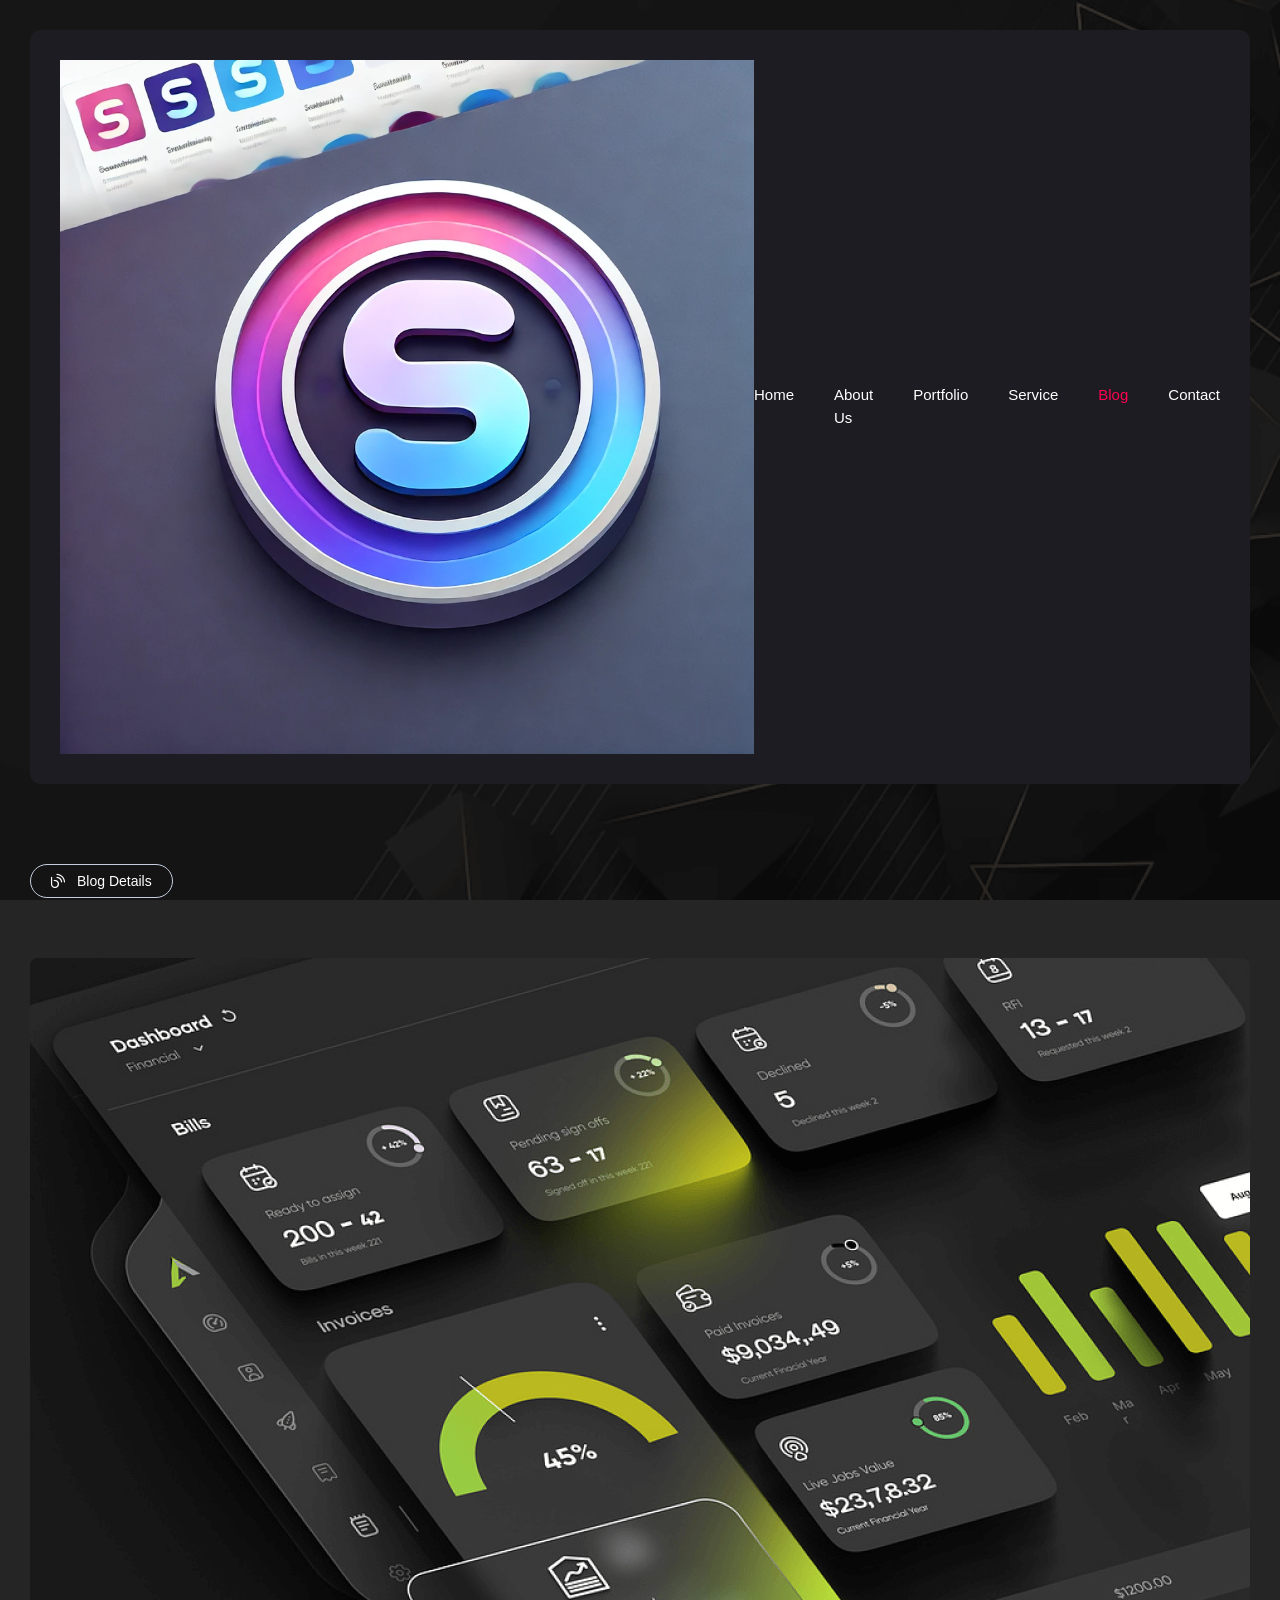
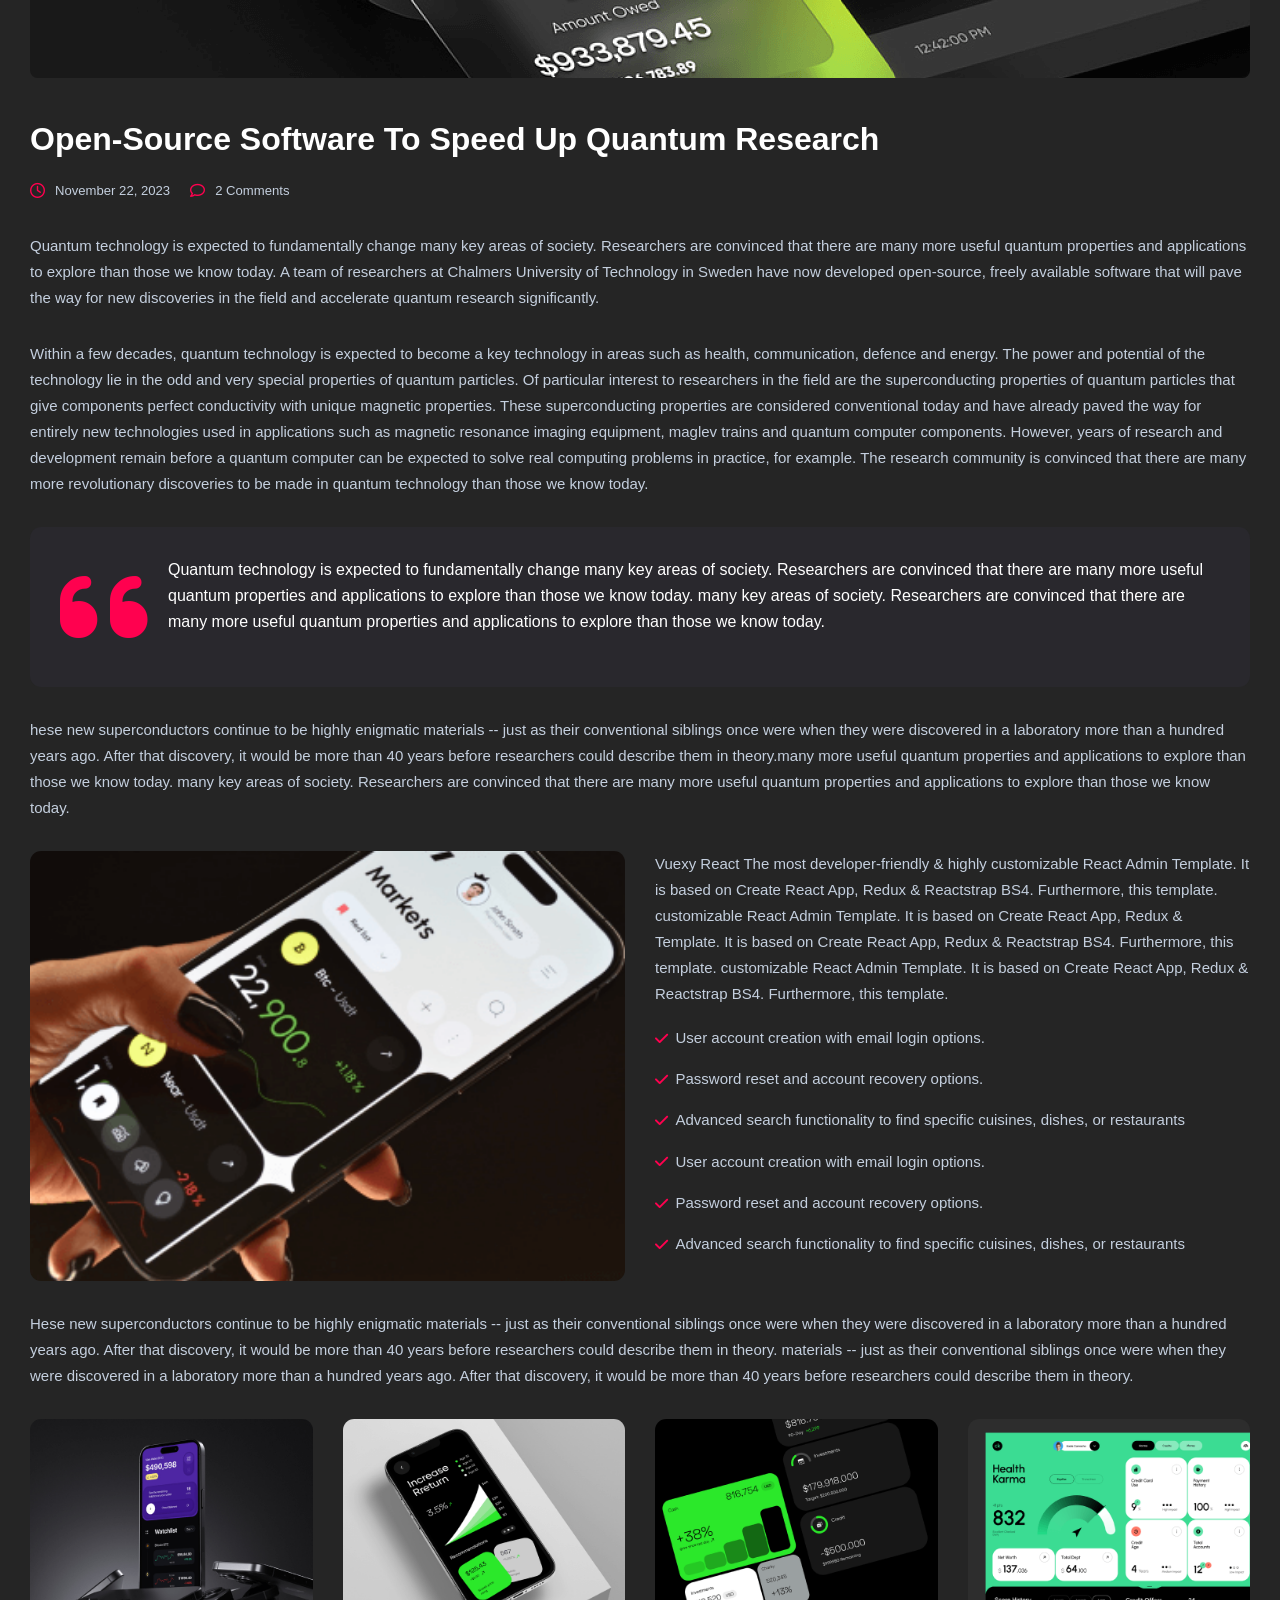
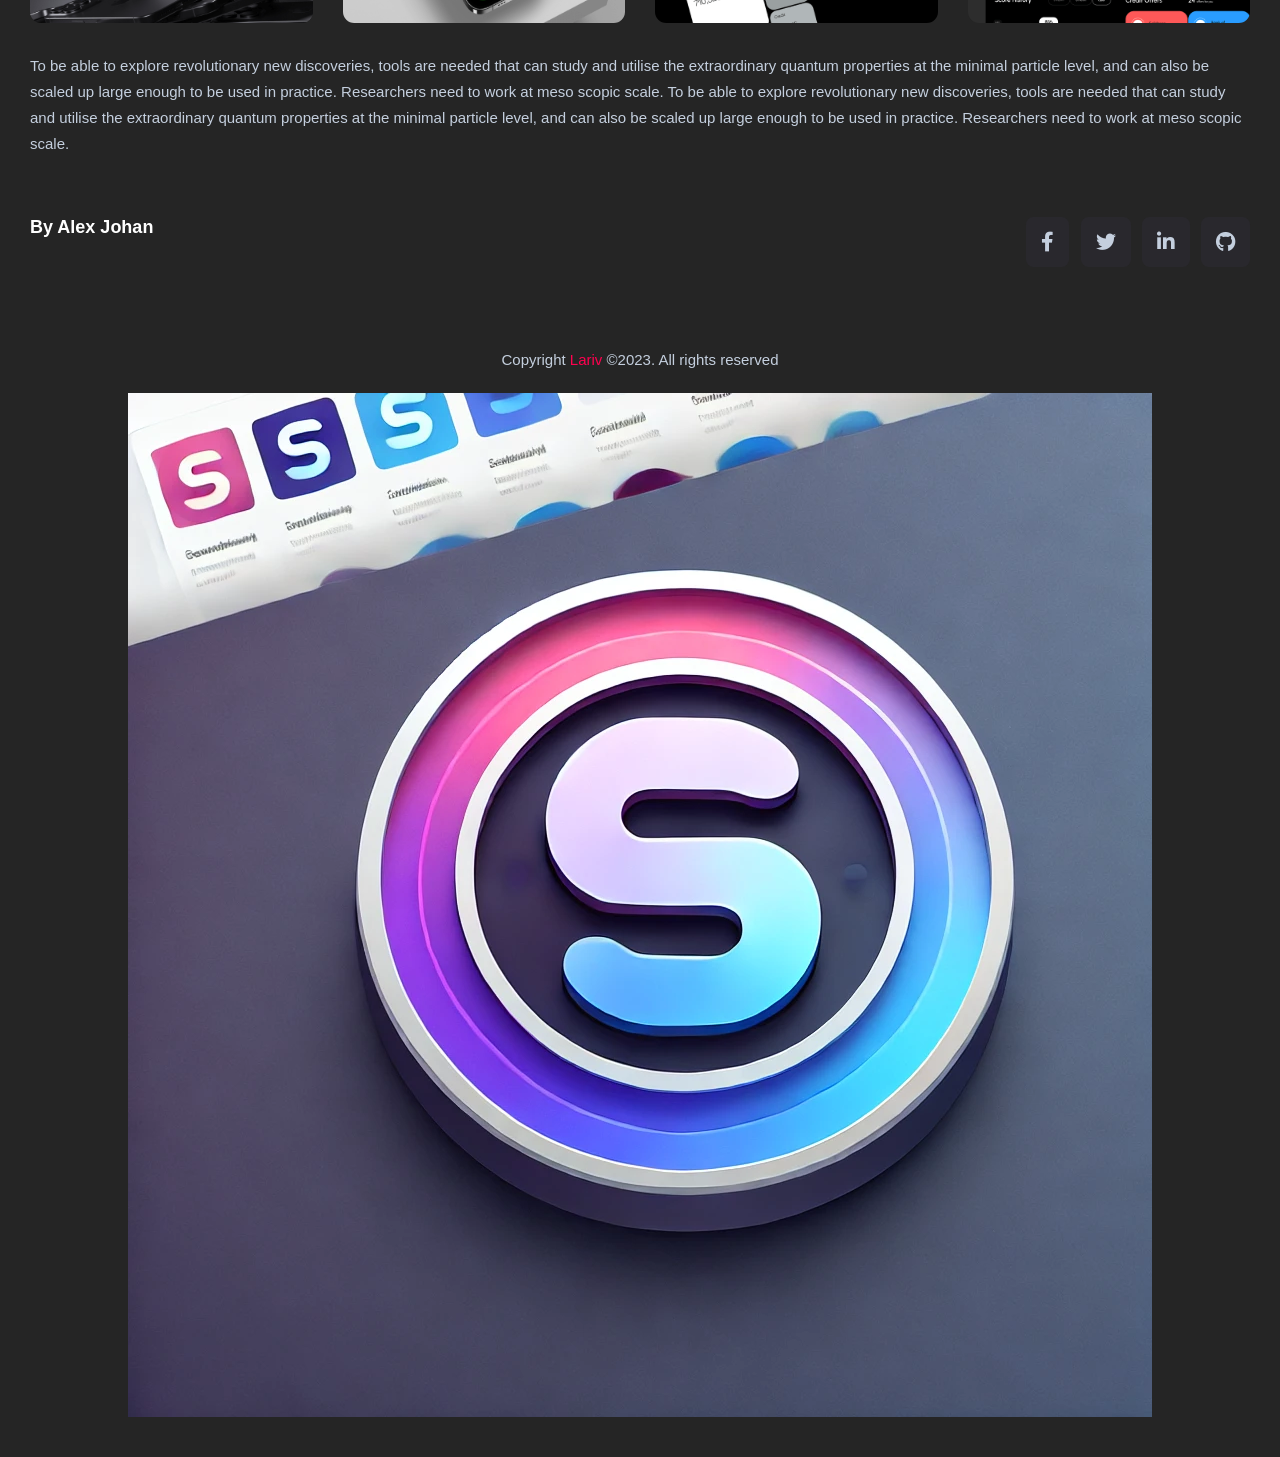
<file: src/blog-details.html>
<!DOCTYPE html>
<html class="no-js" lang="zxx">
  <head>
    <meta charset="utf-8" />
    <meta http-equiv="x-ua-compatible" content="ie=edge" />
    <title>Home || Lariv - HTML Portfolio Web Template</title>
    <meta name="description" content="" />
    <meta name="viewport" content="width=device-width, initial-scale=1" />

    <!-- Place favicon.ico in the root directory -->
    <link
      rel="shortcut icon"
      type="image/x-icon"
      href="assets/images/favicon.ico"
    />

    <!-- CSS here -->
    <link rel="stylesheet" href="assets/css/animate.css" />
    <link rel="stylesheet" href="assets/css/font-awesome-pro.css" />
    <link rel="stylesheet" href="assets/css/swiper-bundle.css" />
    <link rel="stylesheet" href="assets/css/style.css" />
  </head>

  <body>
    <!--[if lte IE 9]>
      <p class="browserupgrade">
        You are using an <strong>outdated</strong> browser. Please
        <a href="https://browsehappy.com/">upgrade your browser</a> href improve
        your experience and security.
      </p>
    <![endif]-->

    <!-- Preloader Start-->

    <div class="InitLoader">
      <div class="fingerprint-spinner">
        <div class="spinner-ring"></div>
        <div class="spinner-ring"></div>
        <div class="spinner-ring"></div>
        <div class="spinner-ring"></div>
        <div class="spinner-ring"></div>
        <div class="spinner-ring"></div>
        <div class="spinner-ring"></div>
        <div class="spinner-ring"></div>
        <div class="spinner-ring"></div>
      </div>
    </div>

    <!-- back href top start  -->
    <div class="progress-wrap">
      <svg
        class="progress-circle svg-content"
        width="100%"
        height="100%"
        viewBox="-1 -1 102 102"
      >
        <path d="M50,1 a49,49 0 0,1 0,98 a49,49 0 0,1 0,-98" />
      </svg>
    </div>
    <!-- back href top end -->

    <!-- Bg image start-->
    <div
      class="bg-img"
      style="background-image: url('assets/images/show/bg.png')"
    ></div>
    <!-- Bg image end-->

    <!-- header-area-start -->
    <header class="relative z-[99]">
      <div class="container mx-auto pt-[30px]">
        <div
          class="flex justify-between rounded-[10px] bg-card px-[15px] py-[30px] md:px-[30px]"
        >
          <div class="logo flex items-center">
            <a href="/">
              <img src="assets/images/logo.webp" alt="Shahnewaz Portfolio" />
            </a>
          </div>
          <menu class="hidden items-center lg:flex">
            <ul class="flex gap-[40px]">
              <li>
                <a href="index.html" class="navNotActive">Home</a>
              </li>
              <li>
                <a href="about.html" class="navNotActive">About Us</a>
              </li>
              <li>
                <a href="portfolio.html" class="navNotActive">Portfolio</a>
              </li>
              <li>
                <a href="service.html" class="navNotActive">Service</a>
              </li>
              <li>
                <a href="blog.html" class="navActive">Blog</a>
              </li>
              <li>
                <a href="contact.html" class="navNotActive">Contact</a>
              </li>
            </ul>
          </menu>
          <div class="block lg:hidden">
            <div class="flex items-center gap-4 px-[10px]">
              <span
                class="sidebar-open rounded-full border border-[#919295] flex justify-center items-center w-[50px] h-[50px]"
              >
                <i class="fa-light fa-bars-sort text-text text-[22px]"></i>
              </span>
            </div>
          </div>
        </div>
      </div>
    </header>
    <!-- header-area-end -->

    <!-- side bar start -->
    <div
      class="sidebar fixed left-[100%] top-0 z-[999] h-full w-full bg-btn/60 transition-all duration-500"
    >
      <div
        class="ml-auto h-full min-h-[750px] w-[300px] bg-card px-[30px] pt-[60px] md:min-h-[700px]"
      >
        <div class="relative flex justify-center">
          <span
            class="sidebar-close group absolute left-[-78px] rounded-lg bg-card px-[15px] py-[10px] text-[26px]"
          >
            <i
              class="fa-regular fa-xmark text-white transition-all duration-500 group-hover:rotate-90 group-hover:text-theme"
            ></i>
          </span>
          <div>
            <img src="assets/images/logo.webp" alt="Shahnewaz Portfolio" />
          </div>
        </div>
        <div class="my-[30px] border-t border-[#ddd]"></div>
        <nav class="mt-[30px]">
          <ul class="grid gap-[24px]">
            <li class="text-[18px] font-semibold">
              <a href="index.html" class="navNotActive">Home</a>
            </li>
            <li class="text-[18px] font-semibold">
              <a href="about.html" class="navNotActive">About Us</a>
            </li>
            <li class="text-[18px] font-semibold">
              <a href="portfolio.html" class="navNotActive">Portfolio</a>
            </li>
            <li class="text-[18px] font-semibold">
              <a href="service.html" class="navNotActive">Service</a>
            </li>
            <li class="text-[18px] font-semibold">
              <a href="blog.html" class="navNotActive">Blog</a>
            </li>
            <li class="text-[18px] font-semibold">
              <a href="contact.html" class="navNotActive">Contact</a>
            </li>
          </ul>
        </nav>
        <div class="my-[30px] border-t border-[#ddd]"></div>

        <div class="contact mt-[40px] pb-[20px] md:mt-[0px]">
          <div>
            <p class="text-[20px] font-semibold text-white">Follow Me:</p>

            <div class="mt-[20px] flex gap-3">
              <a href="#">
                <button
                  class="boxShadow rounded-lg bg-btn w-[40px] h-[40px] flex justify-center items-center text-text shadow-none transition duration-300 hover:text-theme"
                >
                  <i class="fa-brands fa-facebook-f text-[22px]"></i>
                </button>
              </a>
              <a href="#">
                <button
                  class="boxShadow rounded-lg bg-btn w-[40px] h-[40px] flex justify-center items-center text-text shadow-none transition duration-300 hover:text-theme"
                >
                  <i class="fa-brands fa-twitter text-[22px]"></i>
                </button>
              </a>
              <a href="#">
                <button
                  class="boxShadow rounded-lg bg-btn w-[40px] h-[40px] flex justify-center items-center text-text shadow-none transition duration-300 hover:text-theme"
                >
                  <i class="fa-brands fa-linkedin-in text-[22px]"></i>
                </button>
              </a>
              <a href="#">
                <button
                  class="boxShadow rounded-lg bg-btn w-[40px] h-[40px] flex justify-center items-center text-text shadow-none transition duration-300 hover:text-theme"
                >
                  <i class="fa-brands fa-instagram text-[22px]"></i>
                </button>
              </a>
            </div>
          </div>
        </div>
      </div>
    </div>
    <!-- side bar end -->

    <main>
      <section class="py-[30px] md:py-[80px]">
        <div class="container">
          <div class="menuBox" data-aos="fade-up" data-aos-delay="50">
            <div
              class="inline-block rounded-full border border-text px-[20px] py-[5px]"
            >
              <div class="flex items-center gap-[6px]">
                <span>
                  <i class="fa-regular fa-blog text-[14px] text-white"></i>
                </span>
                <span class="pl-[6px] text-[14px] text-white">
                  Blog Details
                </span>
              </div>
            </div>
          </div>
          <div class="mt-[60px]">
            <div>
              <div
                class="w-full overflow-hidden lg:h-[720px]"
                data-aos="fade-up"
                data-aos-delay="100"
              >
                <img
                  src="assets/images/blog/blog-feature.png"
                  alt="Shahnewaz Portfolio"
                  class="h-full w-full rounded-lg object-cover"
                />
              </div>
              <div
                class="title mt-[40px]"
                data-aos="fade-up"
                data-aos-delay="150"
              >
                <h2
                  class="text-[26px] font-semibold capitalize leading-[36px] text-white md:text-[32px] md:leading-[42px]"
                >
                  Open-source software to speed up quantum research
                </h2>
              </div>
              <div
                class="mt-[20px] flex items-center gap-[20px]"
                data-aos="fade-up"
                data-aos-delay="200"
              >
                <div class="flex items-center gap-[10px]">
                  <span>
                    <i class="fa-regular fa-clock text-base text-theme"></i>
                  </span>
                  <span class="text-sm text-text">November 22, 2023</span>
                </div>
                <div class="flex items-center gap-[10px]">
                  <span>
                    <i class="fa-regular fa-comment text-base text-theme"></i>
                  </span>
                  <span class="text-sm text-text">2 Comments</span>
                </div>
              </div>
              <div class="mt-[30px]" data-aos="fade-up" data-aos-delay="100">
                <p class="text-text">
                  Quantum technology is expected to fundamentally change many
                  key areas of society. Researchers are convinced that there are
                  many more useful quantum properties and applications to
                  explore than those we know today. A team of researchers at
                  Chalmers University of Technology in Sweden have now developed
                  open-source, freely available software that will pave the way
                  for new discoveries in the field and accelerate quantum
                  research significantly.
                </p>
                <p class="mt-[30px] text-text">
                  Within a few decades, quantum technology is expected to become
                  a key technology in areas such as health, communication,
                  defence and energy. The power and potential of the technology
                  lie in the odd and very special properties of quantum
                  particles. Of particular interest to researchers in the field
                  are the superconducting properties of quantum particles that
                  give components perfect conductivity with unique magnetic
                  properties. These superconducting properties are considered
                  conventional today and have already paved the way for entirely
                  new technologies used in applications such as magnetic
                  resonance imaging equipment, maglev trains and quantum
                  computer components. However, years of research and
                  development remain before a quantum computer can be expected
                  to solve real computing problems in practice, for example. The
                  research community is convinced that there are many more
                  revolutionary discoveries to be made in quantum technology
                  than those we know today.
                </p>
                <div class="mt-[30px] rounded-xl bg-btn p-[30px]">
                  <div class="gap-[20px] md:flex">
                    <div class="w-[50px] md:w-[120px]">
                      <i
                        class="fa-solid fa-quote-left text-[100px] text-theme"
                      ></i>
                    </div>
                    <p class="text-[16px] text-white">
                      Quantum technology is expected to fundamentally change
                      many key areas of society. Researchers are convinced that
                      there are many more useful quantum properties and
                      applications to explore than those we know today. many key
                      areas of society. Researchers are convinced that there are
                      many more useful quantum properties and applications to
                      explore than those we know today.
                    </p>
                  </div>
                </div>
                <p class="mt-[30px] text-text">
                  hese new superconductors continue to be highly enigmatic
                  materials -- just as their conventional siblings once were
                  when they were discovered in a laboratory more than a hundred
                  years ago. After that discovery, it would be more than 40
                  years before researchers could describe them in theory.many
                  more useful quantum properties and applications to explore
                  than those we know today. many key areas of society.
                  Researchers are convinced that there are many more useful
                  quantum properties and applications to explore than those we
                  know today.
                </p>
                <div class="w-100 mt-[30px] gap-[30px] lg:flex">
                  <div class="h-auto w-full overflow-hidden lg:w-6/12">
                    <img
                      src="assets/images/blog/blog-2.png"
                      alt="Shahnewaz Portfolio"
                      class="h-full w-full rounded-xl object-cover"
                    />
                  </div>
                  <div class="mt-[30px] lg:mt-0 lg:w-6/12">
                    <p class="text-text">
                      Vuexy React The most developer-friendly &amp; highly
                      customizable React Admin Template. It is based on Create
                      React App, Redux &amp; Reactstrap BS4. Furthermore, this
                      template. customizable React Admin Template. It is based
                      on Create React App, Redux &amp; Template. It is based on
                      Create React App, Redux &amp; Reactstrap BS4. Furthermore,
                      this template. customizable React Admin Template. It is
                      based on Create React App, Redux &amp; Reactstrap BS4.
                      Furthermore, this template.
                    </p>
                    <ul class="mt-[20px] grid gap-5">
                      <li class="flex items-center gap-2 text-text">
                        <i class="fa-solid fa-check text-theme"></i>
                        User account creation with email login options.
                      </li>
                      <li class="flex items-center gap-2 text-text">
                        <i class="fa-solid fa-check text-theme"></i>
                        Password reset and account recovery options.
                      </li>
                      <li class="flex items-center gap-2 text-text">
                        <i class="fa-solid fa-check text-theme"></i>
                        Advanced search functionality to find specific cuisines,
                        dishes, or restaurants
                      </li>
                      <li class="flex items-center gap-2 text-text">
                        <i class="fa-solid fa-check text-theme"></i>
                        User account creation with email login options.
                      </li>
                      <li class="flex items-center gap-2 text-text">
                        <i class="fa-solid fa-check text-theme"></i>
                        Password reset and account recovery options.
                      </li>
                      <li class="flex items-center gap-2 text-text">
                        <i class="fa-solid fa-check text-theme"></i>
                        Advanced search functionality to find specific cuisines,
                        dishes, or restaurants
                      </li>
                    </ul>
                  </div>
                </div>
                <p class="mt-[30px] text-text">
                  Hese new superconductors continue to be highly enigmatic
                  materials -- just as their conventional siblings once were
                  when they were discovered in a laboratory more than a hundred
                  years ago. After that discovery, it would be more than 40
                  years before researchers could describe them in theory.
                  materials -- just as their conventional siblings once were
                  when they were discovered in a laboratory more than a hundred
                  years ago. After that discovery, it would be more than 40
                  years before researchers could describe them in theory.
                </p>
                <div class="mt-[30px] grid gap-[30px] md:flex">
                  <div>
                    <img
                      src="assets/images/blog/blog-4.png"
                      alt="Shahnewaz Portfolio"
                      class="w-full rounded-xl"
                    />
                  </div>
                  <div>
                    <img
                      src="assets/images/blog/blog-5.png"
                      alt="Shahnewaz Portfolio"
                      class="w-full rounded-xl"
                    />
                  </div>
                  <div>
                    <img
                      src="assets/images/blog/blog-6.png"
                      alt="Shahnewaz Portfolio"
                      class="w-full rounded-xl"
                    />
                  </div>
                  <div>
                    <img
                      src="assets/images/blog/blog-7.png"
                      alt="Shahnewaz Portfolio"
                      class="w-full rounded-xl"
                    />
                  </div>
                </div>
                <p class="mt-[30px] text-text">
                  To be able to explore revolutionary new discoveries, tools are
                  needed that can study and utilise the extraordinary quantum
                  properties at the minimal particle level, and can also be
                  scaled up large enough to be used in practice. Researchers
                  need to work at meso scopic scale. To be able to explore
                  revolutionary new discoveries, tools are needed that can study
                  and utilise the extraordinary quantum properties at the
                  minimal particle level, and can also be scaled up large enough
                  to be used in practice. Researchers need to work at meso
                  scopic scale.
                </p>
              </div>
              <div class="mt-[30px]">
                <div class="grid items-center justify-between md:flex">
                  <div data-aos="fade-up" data-aos-delay="100">
                    <p class="text-[18px] font-semibold text-white">
                      By Alex Johan
                    </p>
                  </div>
                  <div
                    class="mt-[20px] md:mt-0"
                    data-aos="fade-up"
                    data-aos-delay="100"
                  >
                    <div class="mt-[30px] flex justify-center gap-3">
                      <a href="#" class="block">
                        <i class="fa-brands fa-facebook-f socialRound"></i>
                      </a>
                      <a href="#" class="block">
                        <i class="fa-brands fa-twitter socialRound"></i>
                      </a>
                      <a href="#" class="block">
                        <i class="fa-brands fa-linkedin-in socialRound"></i>
                      </a>
                      <a href="#" class="block">
                        <i class="fa-brands fa-github socialRound"></i>
                      </a>
                    </div>
                  </div>
                </div>
              </div>
              <!-- <div class="mt-[30px] md:mt-[10px]">
                <div data-aos="fade-up" data-aos-delay="100">
                  <h2 class="text-[22px] font-semibold text-white">
                    03 Comments
                  </h2>
                </div>
                <div class="my-[15px] border-t border-[#ddd]" />
                <div class="parent mt-[40px] grid gap-[30px]">
                  <div
                    class="flex w-full gap-[30px]"
                    data-aos="fade-up"
                    data-aos-delay="100"
                  >
                    <div class="w-[20%] md:w-auto">
                      <img
                        src="/assets/images/user/user-1.png"
                        alt="Shahnewaz Portfolio"
                        class="w-[120px] rounded-full"
                      />
                    </div>
                    <div class="w-[80%] md:w-auto">
                      <div class="flex w-full justify-between">
                        <div>
                          <h2 class="text-[18px] font-medium text-white">
                            Jose K. King
                          </h2>
                        </div>
                      </div>
                      <div class="mt-[10px]">
                        <p class="text-text">
                          We want to find out about all the other exciting
                          properties of unconventional superconductors. Our
                          software is powerful, educational and user-friendly,
                          and we hope that it will help generate new
                          understanding and suggest entirely new applications
                          for these unexplored superconductors
                        </p>
                      </div>
                    </div>
                  </div>
                  <div
                    class="flex w-full gap-[30px]"
                    data-aos="fade-up"
                    data-aos-delay="100"
                  >
                    <div class="w-[20%] md:w-auto">
                      <img
                        src="/assets/images/user/user-2.png"
                        alt="Shahnewaz Portfolio"
                        class="w-[120px] rounded-full"
                      />
                    </div>
                    <div class="w-[80%] md:w-auto">
                      <div class="flex w-full justify-between">
                        <div>
                          <h2 class="text-[18px] font-medium text-white">
                            Rock Sendro
                          </h2>
                        </div>
                      </div>
                      <div class="mt-[10px]">
                        <p class="text-text">
                          We want to find out about all the other exciting
                          properties of unconventional superconductors. Our
                          software is powerful, educational and user-friendly,
                          and we hope that it will help generate new
                          understanding and suggest entirely new applications
                          for these unexplored superconductors
                        </p>
                      </div>
                    </div>
                  </div>
                </div>
                <div class="mt-[60px]">
                  <div data-aos="fade-up" data-aos-delay="100">
                    <h2 class="text-[22px] font-semibold text-white">
                      Post a Comment
                    </h2>
                    <p class="mt-[2px] text-text">
                      Your email address will not be published. Required fields
                      are marked *
                    </p>
                    <div class="mt-[20px]">
                      <div class="grid w-full gap-[20px] md:flex">
                        <div class="md:w-1/2">
                          <input
                            class="block w-full rounded-lg border bg-transparent px-[15px] py-[10px] text-white focus:outline-none"
                            type="text"
                            placeholder="Full Name:"
                          />
                        </div>
                        <div class="md:w-1/2">
                          <input
                            class="block w-full rounded-lg border bg-transparent px-[15px] py-[10px] text-white focus:outline-none"
                            type="text"
                            placeholder="Your Email:"
                          />
                        </div>
                      </div>
                      <div class="mt-[20px]">
                        <textarea
                          placeholder="Write your Comment here:"
                          name=""
                          id=""
                          cols="{30}"
                          rows="{16}"
                          class="block w-full rounded-lg border bg-transparent px-[15px] py-[10px] text-white focus:outline-none"
                          defaultValue=""
                        />
                      </div>
                      <div>
                        <div class="mb-6 mt-[20px] flex items-start">
                          <div class="flex h-5 items-center">
                            <input
                              id="remember"
                              aria-describedby="remember"
                              type="checkbox"
                              class="h-4 w-4 rounded bg-btn"
                            />
                          </div>
                          <div class="ml-3 text-sm">
                            <label
                              htmlFor="remember"
                              class="font-medium text-text"
                            >
                              Save my name, email, and website in this browser
                              for the next time I comment.
                            </label>
                          </div>
                        </div>
                      </div>
                      <div class="mb-[30px]">
                        <button class="btn">Post Comment</button>
                      </div>
                    </div>
                  </div>
                </div>
              </div> -->
            </div>
          </div>
        </div>
      </section>
    </main>

    <!-- footer start -->
    <footer class="relative z-[9]">
      <div class="container mx-auto flex justify-center pb-[40px]">
        <div>
          <p class="text-center text-text">
            Copyright <span class="text-theme">Lariv</span> ©2023. All rights
            reserved
          </p>
          <div class="mt-[20px] flex justify-center text-center">
            <img src="assets/images/logo.webp" alt="Shahnewaz Portfolio" />
          </div>
        </div>
      </div>
    </footer>
    <!-- footer end -->

    <!-- JS here -->
    <script src="assets/js/jquery.js"></script>
    <script src="assets/js/waypoints.js"></script>
    <script src="assets/js/backtotop.js"></script>
    <script src="assets/js/counterup.js"></script>
    <script src="assets/js/wow.js"></script>
    <script src="assets/js/ajax-form.js"></script>
    <script src="assets/js/typer.js"></script>
    <script src="assets/js/swiper-bundle.js"></script>
    <script src="assets/js/main.js"></script>
  </body>
</html>
</file>
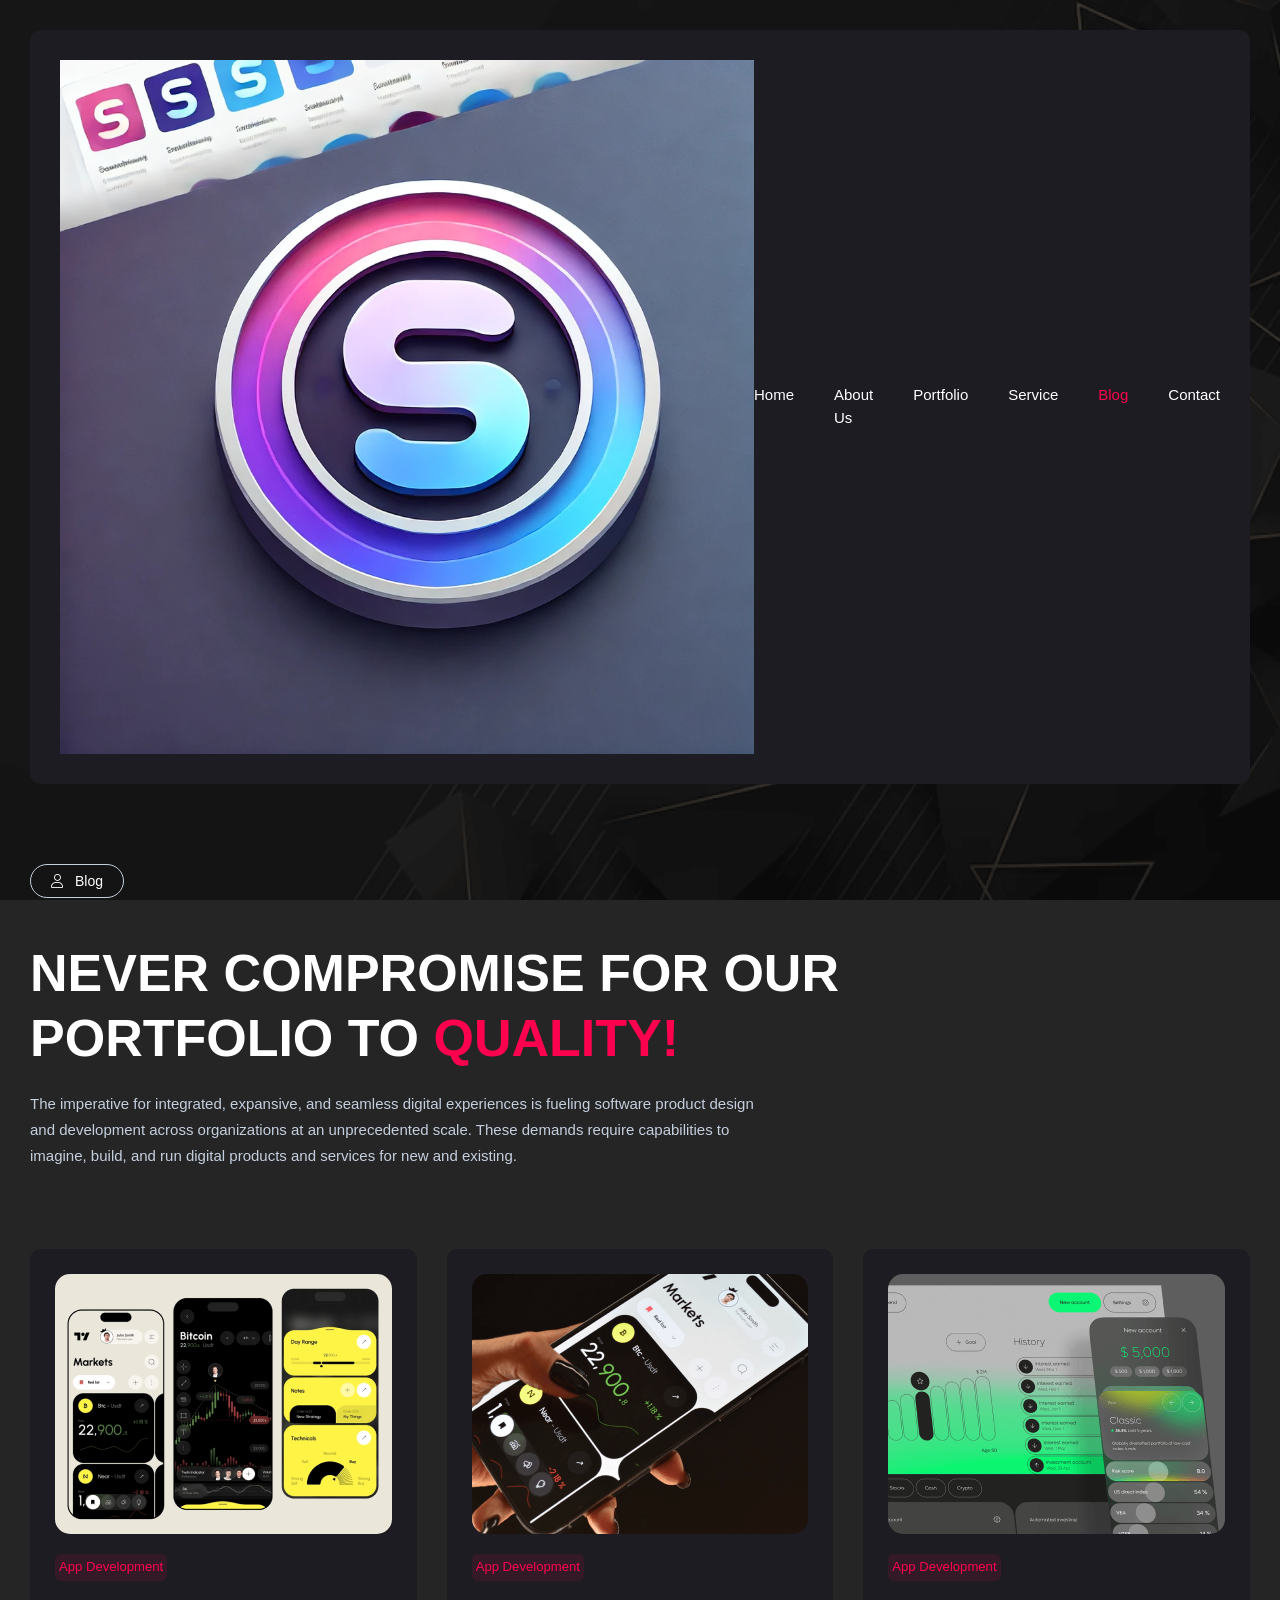
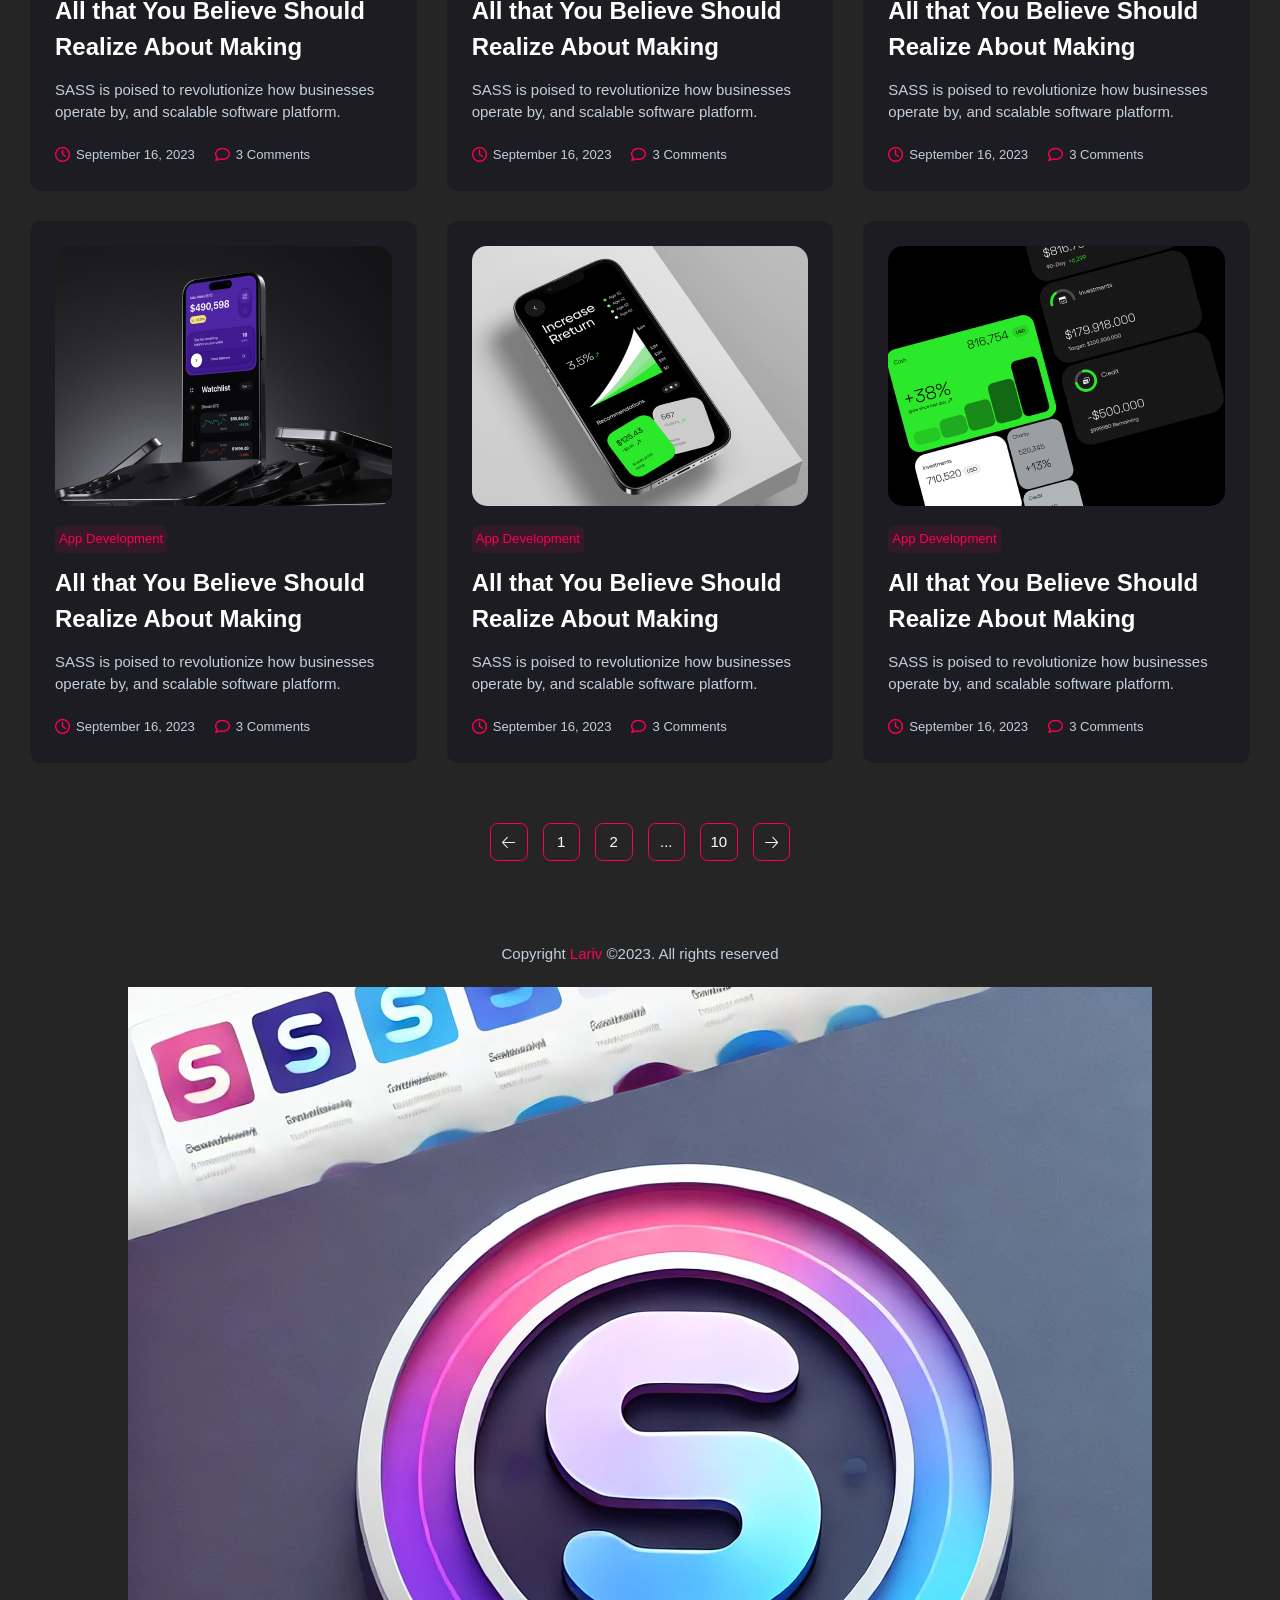
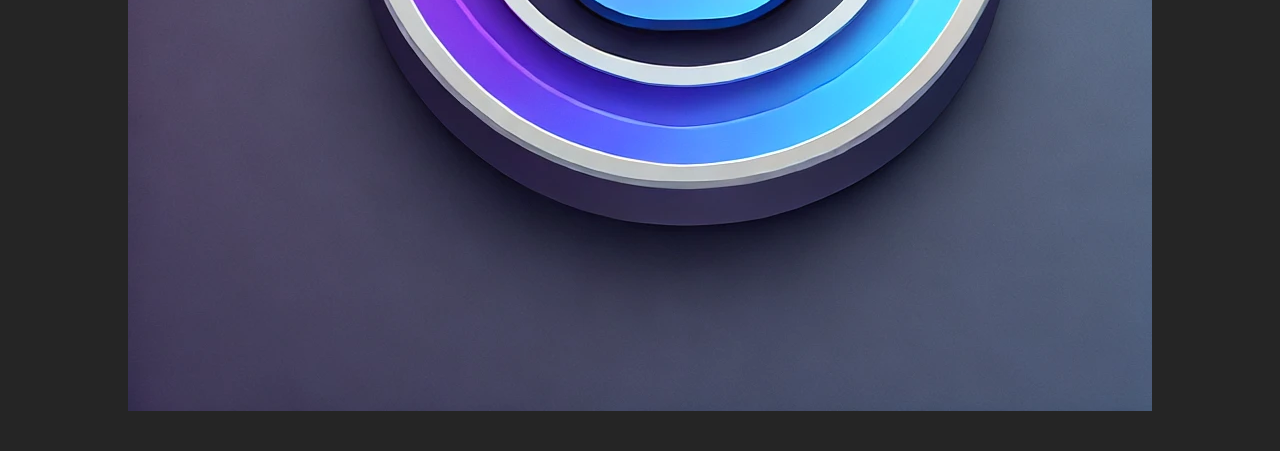
<file: src/blog.html>
<!DOCTYPE html>
<html class="no-js" lang="zxx">
  <head>
    <meta charset="utf-8" />
    <meta http-equiv="x-ua-compatible" content="ie=edge" />
    <title>Home || Lariv - HTML Portfolio Web Template</title>
    <meta name="description" content="" />
    <meta name="viewport" content="width=device-width, initial-scale=1" />

    <!-- Place favicon.ico in the root directory -->
    <link
      rel="shortcut icon"
      type="image/x-icon"
      href="assets/images/favicon.ico"
    />

    <!-- CSS here -->
    <link rel="stylesheet" href="assets/css/animate.css" />
    <link rel="stylesheet" href="assets/css/font-awesome-pro.css" />
    <link rel="stylesheet" href="assets/css/swiper-bundle.css" />
    <link rel="stylesheet" href="assets/css/style.css" />
  </head>

  <body>
    <!--[if lte IE 9]>
      <p class="browserupgrade">
        You are using an <strong>outdated</strong> browser. Please
        <a href="https://browsehappy.com/">upgrade your browser</a> href improve
        your experience and security.
      </p>
    <![endif]-->

    <!-- Preloader Start-->

    <div class="InitLoader">
      <div class="fingerprint-spinner">
        <div class="spinner-ring"></div>
        <div class="spinner-ring"></div>
        <div class="spinner-ring"></div>
        <div class="spinner-ring"></div>
        <div class="spinner-ring"></div>
        <div class="spinner-ring"></div>
        <div class="spinner-ring"></div>
        <div class="spinner-ring"></div>
        <div class="spinner-ring"></div>
      </div>
    </div>

    <!-- back href top start  -->
    <div class="progress-wrap">
      <svg
        class="progress-circle svg-content"
        width="100%"
        height="100%"
        viewBox="-1 -1 102 102"
      >
        <path d="M50,1 a49,49 0 0,1 0,98 a49,49 0 0,1 0,-98" />
      </svg>
    </div>
    <!-- back href top end -->

    <!-- Bg image start-->
    <div
      class="bg-img"
      style="background-image: url('assets/images/show/bg.png')"
    ></div>
    <!-- Bg image end-->

    <!-- header-area-start -->
    <header class="relative z-[99]">
      <div class="container mx-auto pt-[30px]">
        <div
          class="flex justify-between rounded-[10px] bg-card px-[15px] py-[30px] md:px-[30px]"
        >
          <div class="logo flex items-center">
            <a href="/">
              <img src="assets/images/logo.webp" alt="Shahnewaz Portfolio" />
            </a>
          </div>
          <menu class="hidden items-center lg:flex">
            <ul class="flex gap-[40px]">
              <li>
                <a href="index.html" class="navNotActive">Home</a>
              </li>
              <li>
                <a href="about.html" class="navNotActive">About Us</a>
              </li>
              <li>
                <a href="portfolio.html" class="navNotActive">Portfolio</a>
              </li>
              <li>
                <a href="service.html" class="navNotActive">Service</a>
              </li>
              <li>
                <a href="blog.html" class="navActive">Blog</a>
              </li>
              <li>
                <a href="contact.html" class="navNotActive">Contact</a>
              </li>
            </ul>
          </menu>
          <div class="block lg:hidden">
            <div class="flex items-center gap-4 px-[10px]">
              <span
                class="sidebar-open rounded-full border border-[#919295] flex justify-center items-center w-[50px] h-[50px]"
              >
                <i class="fa-light fa-bars-sort text-text text-[22px]"></i>
              </span>
            </div>
          </div>
        </div>
      </div>
    </header>
    <!-- header-area-end -->

    <!-- side bar start -->
    <div
      class="sidebar fixed left-[100%] top-0 z-[999] h-full w-full bg-btn/60 transition-all duration-500"
    >
      <div
        class="ml-auto h-full min-h-[750px] w-[300px] bg-card px-[30px] pt-[60px] md:min-h-[700px]"
      >
        <div class="relative flex justify-center">
          <span
            class="sidebar-close group absolute left-[-78px] rounded-lg bg-card px-[15px] py-[10px] text-[26px]"
          >
            <i
              class="fa-regular fa-xmark text-white transition-all duration-500 group-hover:rotate-90 group-hover:text-theme"
            ></i>
          </span>
          <div>
            <img src="assets/images/logo.webp" alt="Shahnewaz Portfolio" />
          </div>
        </div>
        <div class="my-[30px] border-t border-[#ddd]"></div>
        <nav class="mt-[30px]">
          <ul class="grid gap-[24px]">
            <li class="text-[18px] font-semibold">
              <a href="index.html" class="navNotActive">Home</a>
            </li>
            <li class="text-[18px] font-semibold">
              <a href="about.html" class="navNotActive">About Us</a>
            </li>
            <li class="text-[18px] font-semibold">
              <a href="portfolio.html" class="navNotActive">Portfolio</a>
            </li>
            <li class="text-[18px] font-semibold">
              <a href="service.html" class="navNotActive">Service</a>
            </li>
            <li class="text-[18px] font-semibold">
              <a href="blog.html" class="navActive">Blog</a>
            </li>
            <li class="text-[18px] font-semibold">
              <a href="contact.html" class="navNotActive">Contact</a>
            </li>
          </ul>
        </nav>
        <div class="my-[30px] border-t border-[#ddd]"></div>

        <div class="contact mt-[40px] pb-[20px] md:mt-[0px]">
          <div>
            <p class="text-[20px] font-semibold text-white">Follow Me:</p>

            <div class="mt-[20px] flex gap-3">
              <a href="#">
                <button
                  class="boxShadow rounded-lg bg-btn w-[40px] h-[40px] flex justify-center items-center text-text shadow-none transition duration-300 hover:text-theme"
                >
                  <i class="fa-brands fa-facebook-f text-[22px]"></i>
                </button>
              </a>
              <a href="#">
                <button
                  class="boxShadow rounded-lg bg-btn w-[40px] h-[40px] flex justify-center items-center text-text shadow-none transition duration-300 hover:text-theme"
                >
                  <i class="fa-brands fa-twitter text-[22px]"></i>
                </button>
              </a>
              <a href="#">
                <button
                  class="boxShadow rounded-lg bg-btn w-[40px] h-[40px] flex justify-center items-center text-text shadow-none transition duration-300 hover:text-theme"
                >
                  <i class="fa-brands fa-linkedin-in text-[22px]"></i>
                </button>
              </a>
              <a href="#">
                <button
                  class="boxShadow rounded-lg bg-btn w-[40px] h-[40px] flex justify-center items-center text-text shadow-none transition duration-300 hover:text-theme"
                >
                  <i class="fa-brands fa-instagram text-[22px]"></i>
                </button>
              </a>
            </div>
          </div>
        </div>
      </div>
    </div>
    <!-- side bar end -->

    <main>
      <section class="py-[30px] md:py-[80px]">
        <div class="container">
          <div class="menuBox" data-aos="fade-up" data-aos-delay="50">
            <div
              class="inline-block rounded-full border border-text px-[20px] py-[5px]"
            >
              <div class="flex items-center gap-[6px]">
                <span>
                  <FaBlog class="fa-light fa-user text-[14px] text-white" />
                </span>
                <span class="pl-[6px] text-[14px] text-white">Blog</span>
              </div>
            </div>
          </div>
          <br />
          <div class="mt-[10px] md:mt-[20px]">
            <h2
              class="text-[32px] font-semibold uppercase leading-tight text-white md:text-[52px]"
              data-aos="fade-up"
              data-aos-delay="100"
            >
              Never Compromise For Our <br class="hidden md:block" />
              Portfolio to
              <span class="text-theme"> Quality!</span>
            </h2>
            <p
              class="mt-[20px] text-text lg:w-[60%]"
              data-aos="fade-up"
              data-aos-delay="150"
            >
              The imperative for integrated, expansive, and seamless digital
              experiences is fueling software product design and development
              across organizations at an unprecedented scale. These demands
              require capabilities to imagine, build, and run digital products
              and services for new and existing.
            </p>
          </div>

          <div class="mt-[60px] md:mt-[80px]">
            <div class="grid gap-y-[30px] md:grid-cols-12 md:gap-x-[30px]">
              <div
                class="col-span-12 md:col-span-6 lg:col-span-4"
                data-aos="fade-up"
                data-aos-delay="100"
              >
                <div class="group rounded-xl bg-card p-[25px]">
                  <div class="h-[260px] w-full overflow-hidden rounded-2xl">
                    <img
                      src="assets/images/blog/blog-1.png"
                      alt="Shahnewaz Portfolio"
                      class="h-full w-full object-cover transition-all duration-500 group-hover:scale-[110%]"
                    />
                  </div>
                  <div>
                    <p
                      class="mt-[20px] inline-block rounded-md bg-theme/10 p-[4px] text-sm text-theme"
                    >
                      App Development
                    </p>
                    <a href="blog-details.html">
                      <h2
                        class="mt-[12px] text-[20px] font-semibold transition-all duration-300 hover:text-theme md:text-[24px]"
                      >
                        All that You Believe Should Realize About Making
                      </h2>
                    </a>

                    <p class="mt-[14px] text-base text-text">
                      SASS is poised to revolutionize how businesses operate by,
                      and scalable software platform.
                    </p>
                    <div class="mt-[20px] flex items-center gap-[20px]">
                      <div class="flex items-center gap-[6px]">
                        <span>
                          <i
                            class="fa-regular fa-clock text-base text-theme"
                          ></i>
                        </span>
                        <span class="text-sm text-text">
                          September 16, 2023
                        </span>
                      </div>
                      <div class="flex items-center gap-[6px]">
                        <span>
                          <i
                            class="fa-regular fa-comment text-base text-theme"
                          ></i>
                        </span>
                        <span class="text-sm text-text">3 Comments</span>
                      </div>
                    </div>
                  </div>
                </div>
              </div>
              <div
                class="col-span-12 md:col-span-6 lg:col-span-4"
                data-aos="fade-up"
                data-aos-delay="150"
              >
                <div class="group rounded-xl bg-card p-[25px]">
                  <div class="h-[260px] w-full overflow-hidden rounded-2xl">
                    <img
                      src="assets/images/blog/blog-2.png"
                      alt="Shahnewaz Portfolio"
                      class="h-full w-full object-cover transition-all duration-500 group-hover:scale-[110%]"
                    />
                  </div>
                  <div>
                    <p
                      class="mt-[20px] inline-block rounded-md bg-theme/10 p-[4px] text-sm text-theme"
                    >
                      App Development
                    </p>
                    <a href="blog-details.html">
                      <h2
                        class="mt-[12px] text-[20px] font-semibold transition-all duration-300 hover:text-theme md:text-[24px]"
                      >
                        All that You Believe Should Realize About Making
                      </h2>
                    </a>

                    <p class="mt-[14px] text-base text-text">
                      SASS is poised to revolutionize how businesses operate by,
                      and scalable software platform.
                    </p>
                    <div class="mt-[20px] flex items-center gap-[20px]">
                      <div class="flex items-center gap-[6px]">
                        <span>
                          <i
                            class="fa-regular fa-clock text-base text-theme"
                          ></i>
                        </span>
                        <span class="text-sm text-text">
                          September 16, 2023
                        </span>
                      </div>
                      <div class="flex items-center gap-[6px]">
                        <span>
                          <i
                            class="fa-regular fa-comment text-base text-theme"
                          ></i>
                        </span>
                        <span class="text-sm text-text">3 Comments</span>
                      </div>
                    </div>
                  </div>
                </div>
              </div>
              <div
                class="col-span-12 md:col-span-6 lg:col-span-4"
                data-aos="fade-up"
                data-aos-delay="200"
              >
                <div class="group rounded-xl bg-card p-[25px]">
                  <div class="h-[260px] w-full overflow-hidden rounded-2xl">
                    <img
                      src="assets/images/blog/blog-3.png"
                      alt="Shahnewaz Portfolio"
                      class="h-full w-full object-cover transition-all duration-500 group-hover:scale-[110%]"
                    />
                  </div>
                  <div>
                    <p
                      class="mt-[20px] inline-block rounded-md bg-theme/10 p-[4px] text-sm text-theme"
                    >
                      App Development
                    </p>
                    <a href="blog-details.html">
                      <h2
                        class="mt-[12px] text-[20px] font-semibold transition-all duration-300 hover:text-theme md:text-[24px]"
                      >
                        All that You Believe Should Realize About Making
                      </h2>
                    </a>

                    <p class="mt-[14px] text-base text-text">
                      SASS is poised to revolutionize how businesses operate by,
                      and scalable software platform.
                    </p>
                    <div class="mt-[20px] flex items-center gap-[20px]">
                      <div class="flex items-center gap-[6px]">
                        <span>
                          <i
                            class="fa-regular fa-clock text-base text-theme"
                          ></i>
                        </span>
                        <span class="text-sm text-text">
                          September 16, 2023
                        </span>
                      </div>
                      <div class="flex items-center gap-[6px]">
                        <span>
                          <i
                            class="fa-regular fa-comment text-base text-theme"
                          ></i>
                        </span>
                        <span class="text-sm text-text">3 Comments</span>
                      </div>
                    </div>
                  </div>
                </div>
              </div>
              <div
                class="col-span-12 md:col-span-6 lg:col-span-4"
                data-aos="fade-up"
                data-aos-delay="100"
              >
                <div class="group rounded-xl bg-card p-[25px]">
                  <div class="h-[260px] w-full overflow-hidden rounded-2xl">
                    <img
                      src="assets/images/blog/blog-4.png"
                      alt="Shahnewaz Portfolio"
                      class="h-full w-full object-cover transition-all duration-500 group-hover:scale-[110%]"
                    />
                  </div>
                  <div>
                    <p
                      class="mt-[20px] inline-block rounded-md bg-theme/10 p-[4px] text-sm text-theme"
                    >
                      App Development
                    </p>
                    <a href="blog-details.html">
                      <h2
                        class="mt-[12px] text-[20px] font-semibold transition-all duration-300 hover:text-theme md:text-[24px]"
                      >
                        All that You Believe Should Realize About Making
                      </h2>
                    </a>

                    <p class="mt-[14px] text-base text-text">
                      SASS is poised to revolutionize how businesses operate by,
                      and scalable software platform.
                    </p>
                    <div class="mt-[20px] flex items-center gap-[20px]">
                      <div class="flex items-center gap-[6px]">
                        <span>
                          <i
                            class="fa-regular fa-clock text-base text-theme"
                          ></i>
                        </span>
                        <span class="text-sm text-text">
                          September 16, 2023
                        </span>
                      </div>
                      <div class="flex items-center gap-[6px]">
                        <span>
                          <i
                            class="fa-regular fa-comment text-base text-theme"
                          ></i>
                        </span>
                        <span class="text-sm text-text">3 Comments</span>
                      </div>
                    </div>
                  </div>
                </div>
              </div>
              <div
                class="col-span-12 md:col-span-6 lg:col-span-4"
                data-aos="fade-up"
                data-aos-delay="150"
              >
                <div class="group rounded-xl bg-card p-[25px]">
                  <div class="h-[260px] w-full overflow-hidden rounded-2xl">
                    <img
                      src="assets/images/blog/blog-5.png"
                      alt="Shahnewaz Portfolio"
                      class="h-full w-full object-cover transition-all duration-500 group-hover:scale-[110%]"
                    />
                  </div>
                  <div>
                    <p
                      class="mt-[20px] inline-block rounded-md bg-theme/10 p-[4px] text-sm text-theme"
                    >
                      App Development
                    </p>
                    <a href="blog-details.html">
                      <h2
                        class="mt-[12px] text-[20px] font-semibold transition-all duration-300 hover:text-theme md:text-[24px]"
                      >
                        All that You Believe Should Realize About Making
                      </h2>
                    </a>

                    <p class="mt-[14px] text-base text-text">
                      SASS is poised to revolutionize how businesses operate by,
                      and scalable software platform.
                    </p>
                    <div class="mt-[20px] flex items-center gap-[20px]">
                      <div class="flex items-center gap-[6px]">
                        <span>
                          <i
                            class="fa-regular fa-clock text-base text-theme"
                          ></i>
                        </span>
                        <span class="text-sm text-text">
                          September 16, 2023
                        </span>
                      </div>
                      <div class="flex items-center gap-[6px]">
                        <span>
                          <i
                            class="fa-regular fa-comment text-base text-theme"
                          ></i>
                        </span>
                        <span class="text-sm text-text">3 Comments</span>
                      </div>
                    </div>
                  </div>
                </div>
              </div>
              <div
                class="col-span-12 md:col-span-6 lg:col-span-4"
                data-aos="fade-up"
                data-aos-delay="200"
              >
                <div class="group rounded-xl bg-card p-[25px]">
                  <div class="h-[260px] w-full overflow-hidden rounded-2xl">
                    <img
                      src="assets/images/blog/blog-6.png"
                      alt="Shahnewaz Portfolio"
                      class="h-full w-full object-cover transition-all duration-500 group-hover:scale-[110%]"
                    />
                  </div>
                  <div>
                    <p
                      class="mt-[20px] inline-block rounded-md bg-theme/10 p-[4px] text-sm text-theme"
                    >
                      App Development
                    </p>
                    <a href="blog-details.html">
                      <h2
                        class="mt-[12px] text-[20px] font-semibold transition-all duration-300 hover:text-theme md:text-[24px]"
                      >
                        All that You Believe Should Realize About Making
                      </h2>
                    </a>

                    <p class="mt-[14px] text-base text-text">
                      SASS is poised to revolutionize how businesses operate by,
                      and scalable software platform.
                    </p>
                    <div class="mt-[20px] flex items-center gap-[20px]">
                      <div class="flex items-center gap-[6px]">
                        <span>
                          <i
                            class="fa-regular fa-clock text-base text-theme"
                          ></i>
                        </span>
                        <span class="text-sm text-text">
                          September 16, 2023
                        </span>
                      </div>
                      <div class="flex items-center gap-[6px]">
                        <span>
                          <i
                            class="fa-regular fa-comment text-base text-theme"
                          ></i>
                        </span>
                        <span class="text-sm text-text">3 Comments</span>
                      </div>
                    </div>
                  </div>
                </div>
              </div>
            </div>

            <!-- pagination  -->
            <div class="mt-[60px]" data-aos="fade-up" data-aos-delay="100">
              <ul class="flex justify-center space-x-4">
                <li class="group">
                  <a href="blog-details.html" class="pagination">
                    <i class="fa-light fa-arrow-left"></i>
                  </a>
                </li>
                <li class="group">
                  <a href="blog-details.html" class="pagination"> 1 </a>
                </li>
                <li class="group">
                  <a href="#" class="pagination"> 2 </a>
                </li>
                <li class="group">
                  <a to="#" class="pagination"> ... </a>
                </li>
                <li class="group">
                  <a to="#" class="pagination"> 10 </a>
                </li>
                <li class="group">
                  <a to="#" class="pagination">
                    <i class="fa-light fa-arrow-right"></i>
                  </a>
                </li>
              </ul>
            </div>
          </div>
        </div>
      </section>
    </main>

    <!-- footer start -->
    <footer class="relative z-[9]">
      <div class="container mx-auto flex justify-center pb-[40px]">
        <div>
          <p class="text-center text-text">
            Copyright <span class="text-theme">Lariv</span> ©2023. All rights
            reserved
          </p>
          <div class="mt-[20px] flex justify-center text-center">
            <img src="assets/images/logo.webp" alt="Shahnewaz Portfolio" />
          </div>
        </div>
      </div>
    </footer>
    <!-- footer end -->

    <!-- JS here -->
    <script src="assets/js/jquery.js"></script>
    <script src="assets/js/waypoints.js"></script>
    <script src="assets/js/backtotop.js"></script>
    <script src="assets/js/counterup.js"></script>
    <script src="assets/js/wow.js"></script>
    <script src="assets/js/ajax-form.js"></script>
    <script src="assets/js/typer.js"></script>
    <script src="assets/js/swiper-bundle.js"></script>
    <script src="assets/js/main.js"></script>
  </body>
</html>
</file>
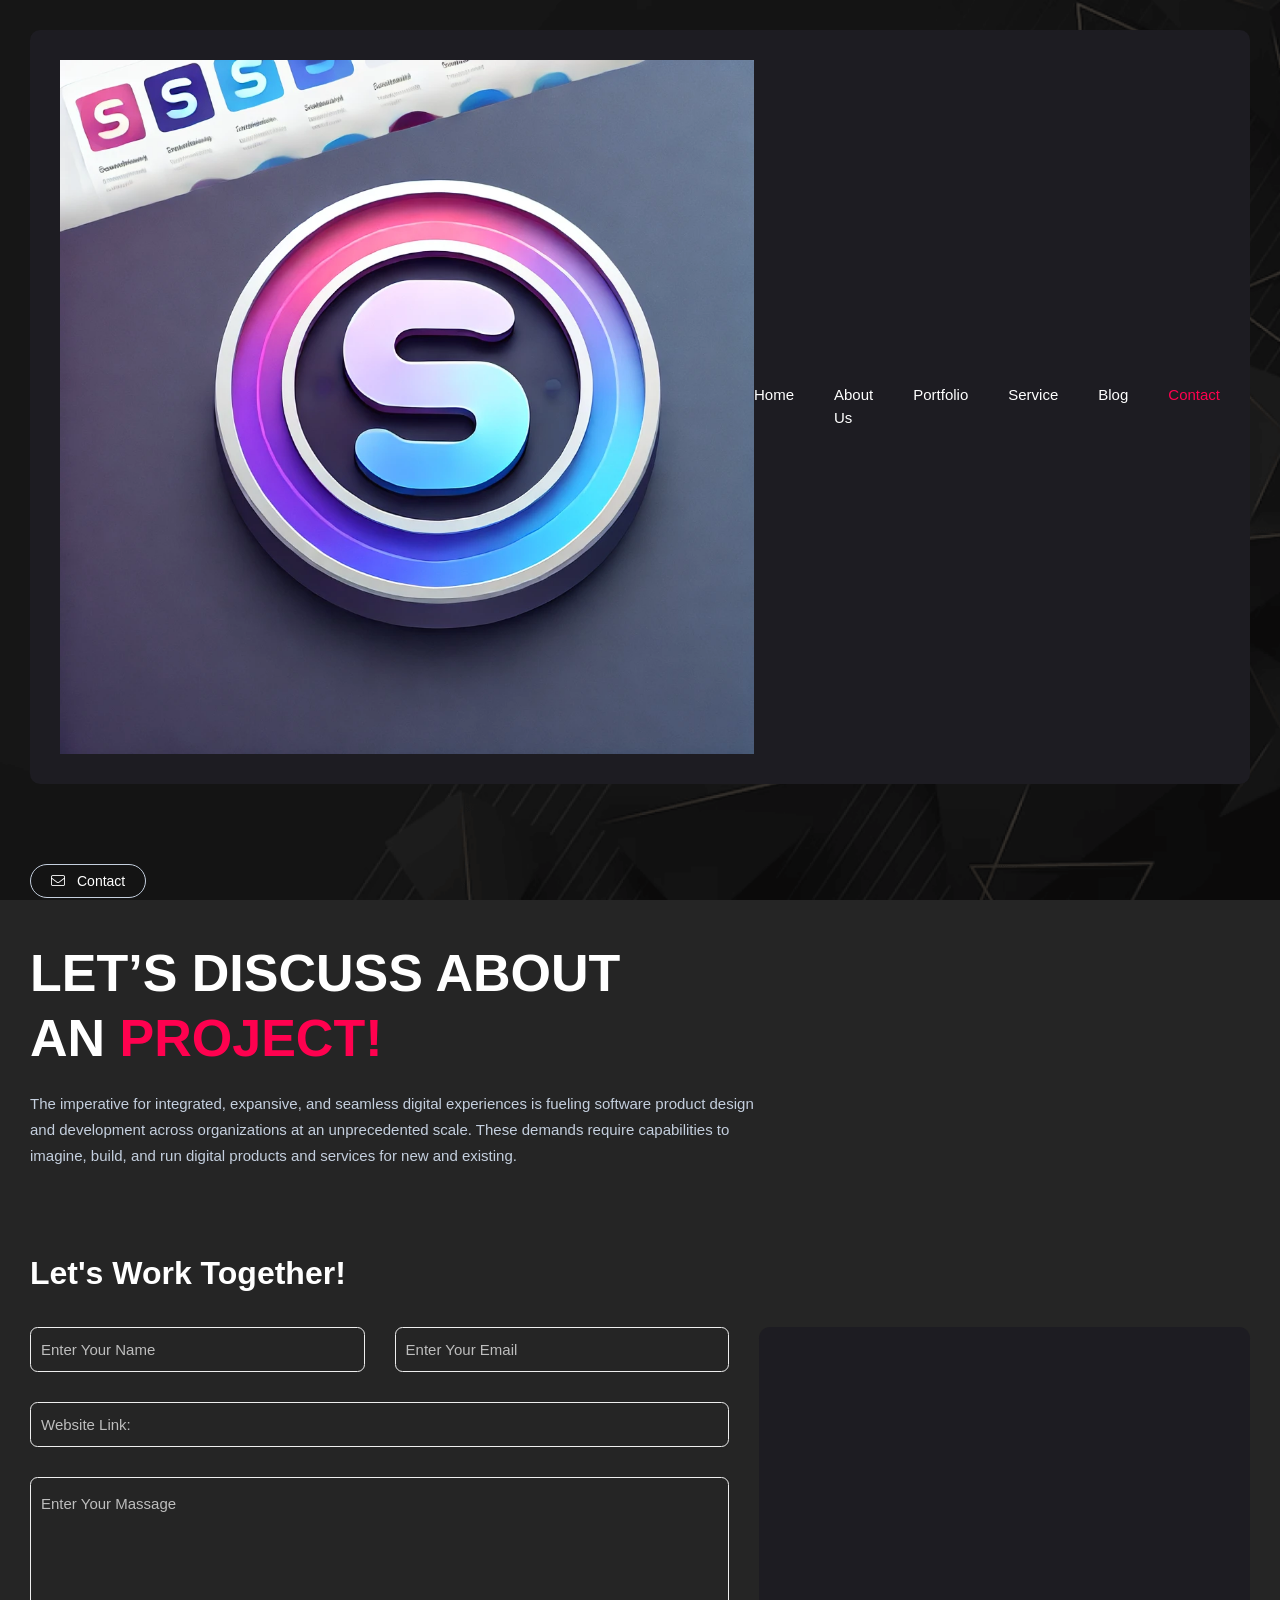
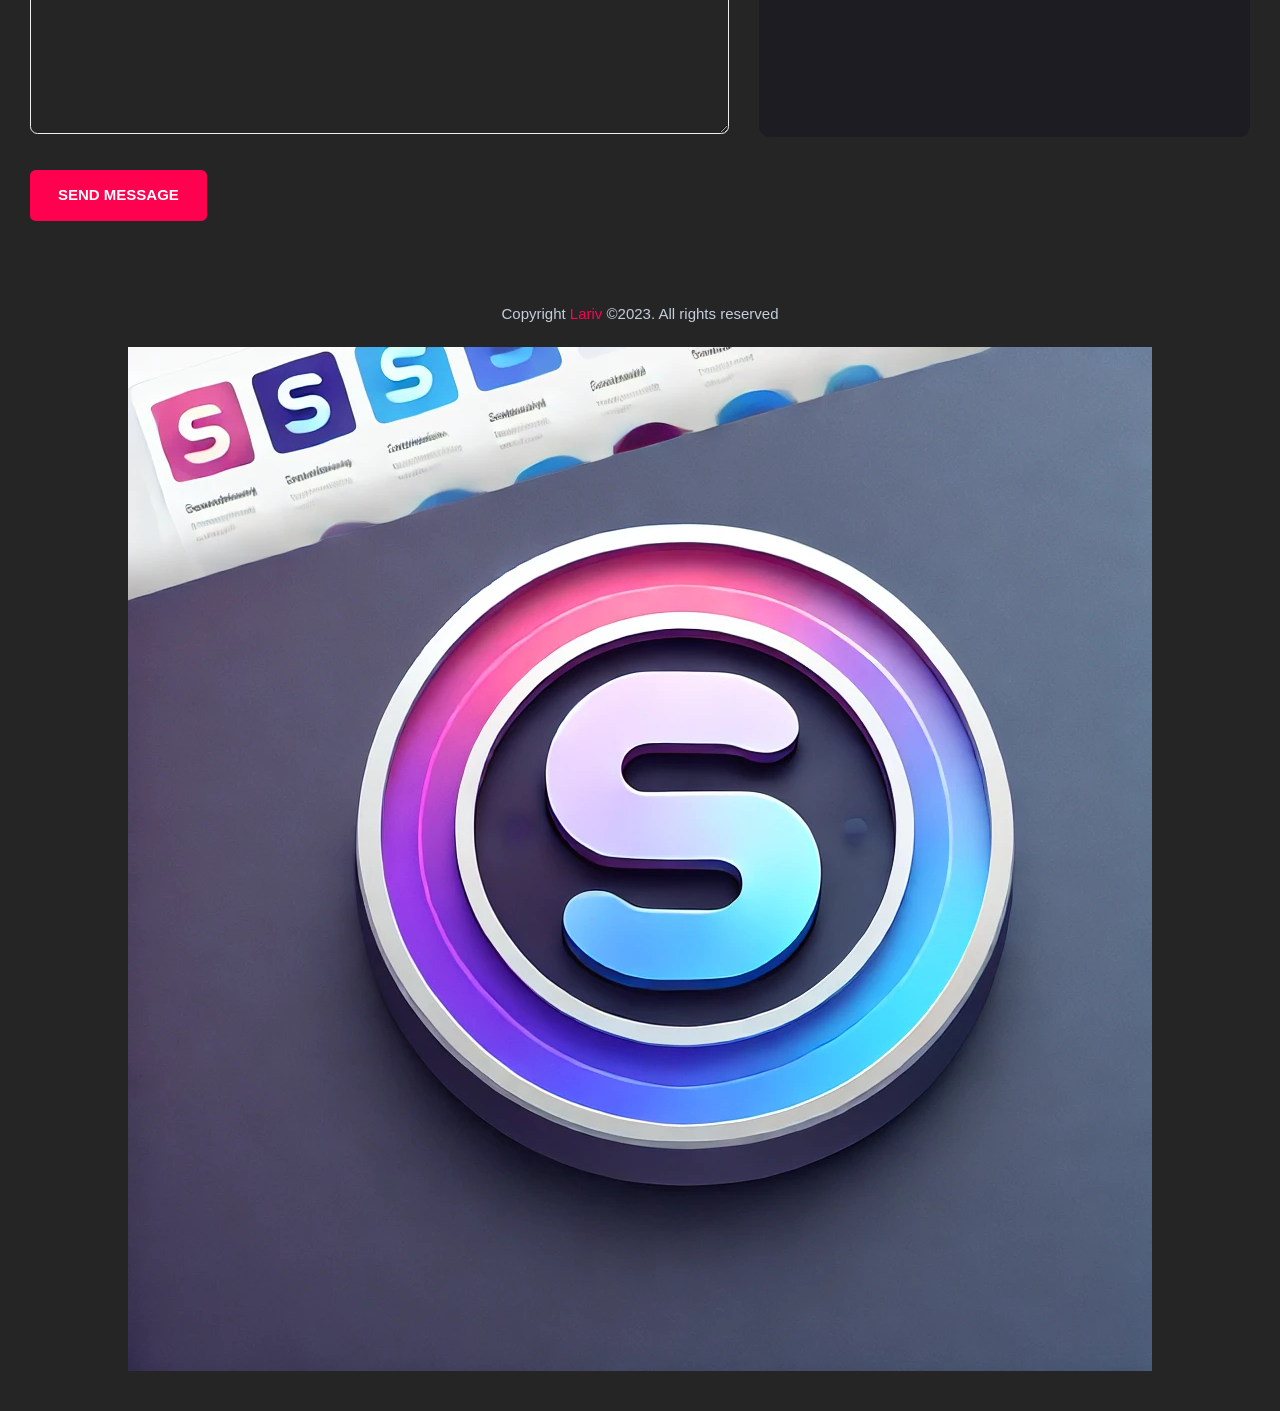
<file: src/contact.html>
<!DOCTYPE html>
<html class="no-js" lang="zxx">
  <head>
    <meta charset="utf-8" />
    <meta http-equiv="x-ua-compatible" content="ie=edge" />
    <title>Home || Lariv - HTML Portfolio Web Template</title>
    <meta name="description" content="" />
    <meta name="viewport" content="width=device-width, initial-scale=1" />

    <!-- Place favicon.ico in the root directory -->
    <link
      rel="shortcut icon"
      type="image/x-icon"
      href="assets/images/favicon.ico"
    />

    <!-- CSS here -->
    <link rel="stylesheet" href="assets/css/animate.css" />
    <link rel="stylesheet" href="assets/css/font-awesome-pro.css" />
    <link rel="stylesheet" href="assets/css/swiper-bundle.css" />
    <link rel="stylesheet" href="assets/css/style.css" />
  </head>

  <body>
    <!--[if lte IE 9]>
      <p class="browserupgrade">
        You are using an <strong>outdated</strong> browser. Please
        <a href="https://browsehappy.com/">upgrade your browser</a> href improve
        your experience and security.
      </p>
    <![endif]-->

    <!-- Preloader Start-->

    <div class="InitLoader">
      <div class="fingerprint-spinner">
        <div class="spinner-ring"></div>
        <div class="spinner-ring"></div>
        <div class="spinner-ring"></div>
        <div class="spinner-ring"></div>
        <div class="spinner-ring"></div>
        <div class="spinner-ring"></div>
        <div class="spinner-ring"></div>
        <div class="spinner-ring"></div>
        <div class="spinner-ring"></div>
      </div>
    </div>

    <!-- back href top start  -->
    <div class="progress-wrap">
      <svg
        class="progress-circle svg-content"
        width="100%"
        height="100%"
        viewBox="-1 -1 102 102"
      >
        <path d="M50,1 a49,49 0 0,1 0,98 a49,49 0 0,1 0,-98" />
      </svg>
    </div>
    <!-- back href top end -->

    <!-- Bg image start-->
    <div
      class="bg-img"
      style="background-image: url('assets/images/show/bg.png')"
    ></div>
    <!-- Bg image end-->

    <!-- header-area-start -->
    <header class="relative z-[99]">
      <div class="container mx-auto pt-[30px]">
        <div
          class="flex justify-between rounded-[10px] bg-card px-[15px] py-[30px] md:px-[30px]"
        >
          <div class="logo flex items-center">
            <a href="/">
              <img src="assets/images/logo.webp" alt="Shahnewaz Portfolio" />
            </a>
          </div>
          <menu class="hidden items-center lg:flex">
            <ul class="flex gap-[40px]">
              <li>
                <a href="index.html" class="navNotActive">Home</a>
              </li>
              <li>
                <a href="about.html" class="navNotActive">About Us</a>
              </li>
              <li>
                <a href="portfolio.html" class="navNotActive">Portfolio</a>
              </li>
              <li>
                <a href="service.html" class="navNotActive">Service</a>
              </li>
              <li>
                <a href="blog.html" class="navNotActive">Blog</a>
              </li>
              <li>
                <a href="contact.html" class="navActive">Contact</a>
              </li>
            </ul>
          </menu>
          <div class="block lg:hidden">
            <div class="flex items-center gap-4 px-[10px]">
              <span
                class="sidebar-open rounded-full border border-[#919295] flex justify-center items-center w-[50px] h-[50px]"
              >
                <i class="fa-light fa-bars-sort text-text text-[22px]"></i>
              </span>
            </div>
          </div>
        </div>
      </div>
    </header>
    <!-- header-area-end -->

    <!-- side bar start -->
    <div
      class="sidebar fixed left-[100%] top-0 z-[999] h-full w-full bg-btn/60 transition-all duration-500"
    >
      <div
        class="ml-auto h-full min-h-[750px] w-[300px] bg-card px-[30px] pt-[60px] md:min-h-[700px]"
      >
        <div class="relative flex justify-center">
          <span
            class="sidebar-close group absolute left-[-78px] rounded-lg bg-card px-[15px] py-[10px] text-[26px]"
          >
            <i
              class="fa-regular fa-xmark text-white transition-all duration-500 group-hover:rotate-90 group-hover:text-theme"
            ></i>
          </span>
          <div>
            <img src="assets/images/logo.webp" alt="Shahnewaz Portfolio" />
          </div>
        </div>
        <div class="my-[30px] border-t border-[#ddd]"></div>
        <nav class="mt-[30px]">
          <ul class="grid gap-[24px]">
            <li class="text-[18px] font-semibold">
              <a href="index.html" class="navNotActive">Home</a>
            </li>
            <li class="text-[18px] font-semibold">
              <a href="about.html" class="navNotActive">About Us</a>
            </li>
            <li class="text-[18px] font-semibold">
              <a href="portfolio.html" class="navNotActive">Portfolio</a>
            </li>
            <li class="text-[18px] font-semibold">
              <a href="service.html" class="navNotActive">Service</a>
            </li>
            <li class="text-[18px] font-semibold">
              <a href="blog.html" class="navNotActive">Blog</a>
            </li>
            <li class="text-[18px] font-semibold">
              <a href="contact.html" class="navActive">Contact</a>
            </li>
          </ul>
        </nav>
        <div class="my-[30px] border-t border-[#ddd]"></div>

        <div class="contact mt-[40px] pb-[20px] md:mt-[0px]">
          <div>
            <p class="text-[20px] font-semibold text-white">Follow Me:</p>

            <div class="mt-[20px] flex gap-3">
              <a href="#">
                <button
                  class="boxShadow rounded-lg bg-btn w-[40px] h-[40px] flex justify-center items-center text-text shadow-none transition duration-300 hover:text-theme"
                >
                  <i class="fa-brands fa-facebook-f text-[22px]"></i>
                </button>
              </a>
              <a href="#">
                <button
                  class="boxShadow rounded-lg bg-btn w-[40px] h-[40px] flex justify-center items-center text-text shadow-none transition duration-300 hover:text-theme"
                >
                  <i class="fa-brands fa-twitter text-[22px]"></i>
                </button>
              </a>
              <a href="#">
                <button
                  class="boxShadow rounded-lg bg-btn w-[40px] h-[40px] flex justify-center items-center text-text shadow-none transition duration-300 hover:text-theme"
                >
                  <i class="fa-brands fa-linkedin-in text-[22px]"></i>
                </button>
              </a>
              <a href="#">
                <button
                  class="boxShadow rounded-lg bg-btn w-[40px] h-[40px] flex justify-center items-center text-text shadow-none transition duration-300 hover:text-theme"
                >
                  <i class="fa-brands fa-instagram text-[22px]"></i>
                </button>
              </a>
            </div>
          </div>
        </div>
      </div>
    </div>
    <!-- side bar end -->

    <main>
      <section class="py-[30px] md:py-[80px]">
        <div class="container">
          <div class="menuBox" data-aos="fade-up" data-aos-delay="50">
            <div
              class="inline-block rounded-full border border-text px-[20px] py-[5px]"
            >
              <div class="flex items-center gap-[6px]">
                <span>
                  <i class="fa-light fa-envelope text-[14px] text-white"></i>
                </span>
                <span class="pl-[6px] text-[14px] text-white">Contact</span>
              </div>
            </div>
          </div>
          <br />
          <div class="mt-[10px] md:mt-[20px]">
            <h2
              class="text-[32px] font-semibold uppercase leading-tight text-white md:text-[52px]"
              data-aos="fade-up"
              data-aos-delay="100"
            >
              Let’s discuss about <br class="hidden md:block" />
              an
              <span class="text-theme"> project!</span>
            </h2>
            <p
              class="mt-[20px] text-text lg:w-[60%]"
              data-aos="fade-up"
              data-aos-delay="150"
            >
              The imperative for integrated, expansive, and seamless digital
              experiences is fueling software product design and development
              across organizations at an unprecedented scale. These demands
              require capabilities to imagine, build, and run digital products
              and services for new and existing.
            </p>
          </div>

          <div class="mt-[60px] md:mt-[80px]">
            <div>
              <h2
                class="text-[32px] font-semibold"
                data-aos="fade-up"
                data-aos-delay="100"
              >
                Let's Work Together!
              </h2>
            </div>
            <div class="grid grid-cols-12 gap-[30px]">
              <div class="col-span-12 mt-[30px] lg:col-span-7">
                <form
                  id="contact-form"
                  class="contact-form"
                  data-aos="fade-up"
                  data-aos-delay="100"
                >
                  <div class="grid gap-[30px] md:flex">
                    <input
                      class="inputBox"
                      type="text"
                      placeholder="Enter Your Name"
                      id="name"
                      name="name"
                      required="required"
                    />
                    <input
                      class="inputBox"
                      type="email"
                      id="email"
                      name="email"
                      required="required"
                      placeholder="Enter Your Email"
                    />
                  </div>
                  <div class="mt-[30px]">
                    <input
                      class="inputBox"
                      placeholder="Website Link:"
                      type="url"
                      id="website"
                      name="website"
                      required="required"
                    />
                  </div>
                  <div class="mt-[30px]">
                    <textarea
                      name=""
                      id=""
                      cols="30"
                      rows="10"
                      placeholder="Enter Your Massage"
                      class="w-full rounded-lg border bg-transparent p-[15px] pl-[10px] text-text focus:outline-none dark:border-btn"
                    ></textarea>
                  </div>
                  <div class="wow fadeIn animated mt-[30px]">
                    <button class="btn">SEND MESSAGE</button>
                    <!-- <p>success</p> -->
                  </div>
                </form>
              </div>
              <div
                class="col-span-12 lg:col-span-5"
                data-aos="fade-up"
                data-aos-delay="100"
              >
                <div class="mt-[30px] rounded-xl bg-card p-[10px]">
                  <div class="contact-map">
                    <iframe
                      title="map"
                      src="https://www.google.com/maps/embed?pb=!1m18!1m12!1m3!1d29487.110529660204!2d91.78233825630927!3d22.50835433721081!2m3!1f0!2f0!3f0!3m2!1i1024!2i768!4f13.1!3m3!1m2!1s0x30acd66e0fc1fe75%3A0x1a5fa83776c97924!2sHathazari!5e0!3m2!1sen!2sbd!4v1689738975067!5m2!1sen!2sbd"
                      height="390"
                      width="100%"
                    >
                    </iframe>
                  </div>
                </div>
              </div>
            </div>
          </div>
        </div>
      </section>
    </main>

    <!-- footer start -->
    <footer class="relative z-[9]">
      <div class="container mx-auto flex justify-center pb-[40px]">
        <div>
          <p class="text-center text-text">
            Copyright <span class="text-theme">Lariv</span> ©2023. All rights
            reserved
          </p>
          <div class="mt-[20px] flex justify-center text-center">
            <img src="assets/images/logo.webp" alt="Shahnewaz Portfolio" />
          </div>
        </div>
      </div>
    </footer>
    <!-- footer end -->

    <!-- JS here -->
    <script src="assets/js/jquery.js"></script>
    <script src="assets/js/waypoints.js"></script>
    <script src="assets/js/backtotop.js"></script>
    <script src="assets/js/counterup.js"></script>
    <script src="assets/js/wow.js"></script>
    <script src="assets/js/ajax-form.js"></script>
    <script src="assets/js/typer.js"></script>
    <script src="assets/js/swiper-bundle.js"></script>
    <script src="assets/js/main.js"></script>
  </body>
</html>
</file>
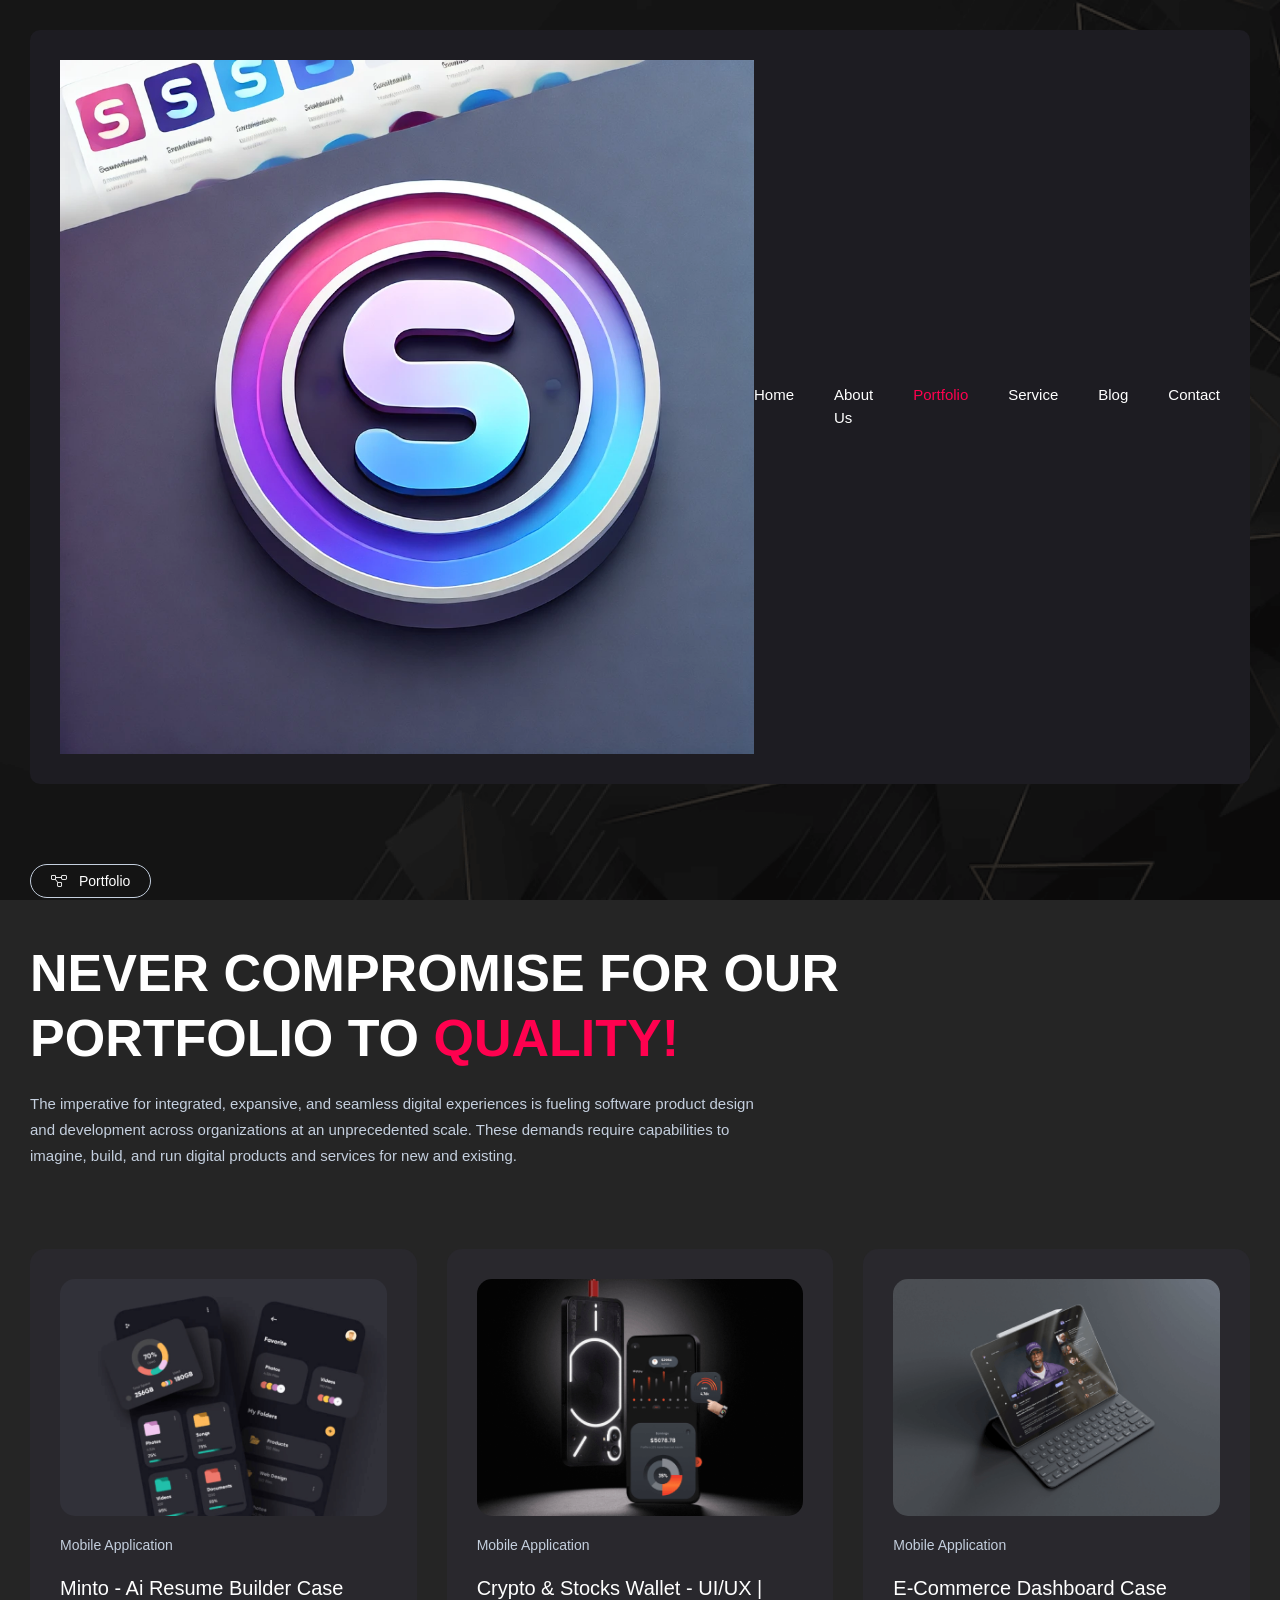
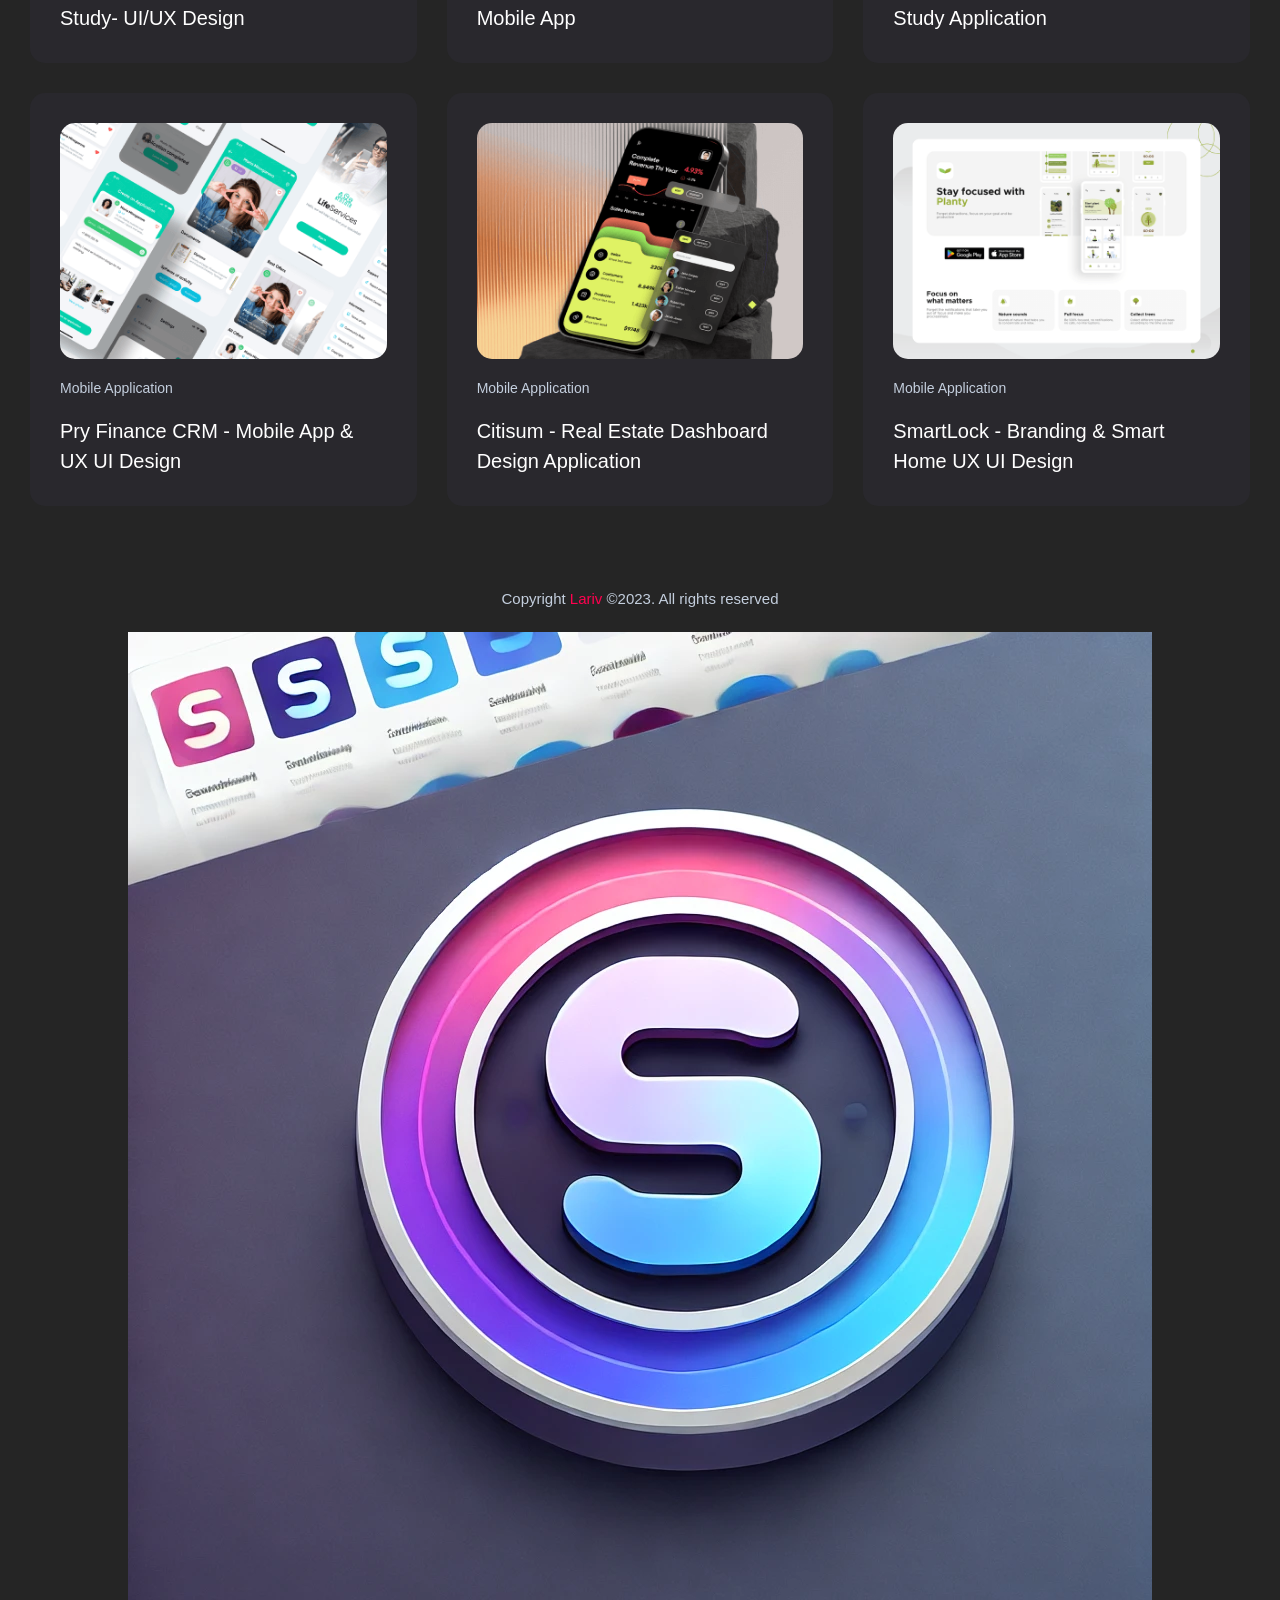
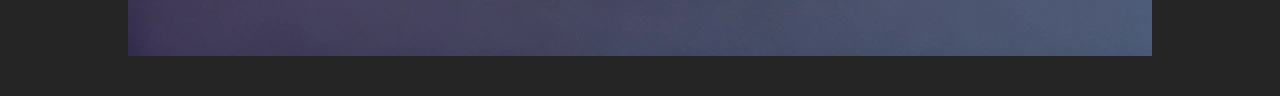
<file: src/portfolio.html>
<!DOCTYPE html>
<html class="no-js" lang="zxx">
  <head>
    <meta charset="utf-8" />
    <meta http-equiv="x-ua-compatible" content="ie=edge" />
    <title>Home || Lariv - HTML Portfolio Web Template</title>
    <meta name="description" content="" />
    <meta name="viewport" content="width=device-width, initial-scale=1" />

    <!-- Place favicon.ico in the root directory -->
    <link
      rel="shortcut icon"
      type="image/x-icon"
      href="assets/images/favicon.ico"
    />

    <!-- CSS here -->
    <link rel="stylesheet" href="assets/css/animate.css" />
    <link rel="stylesheet" href="assets/css/font-awesome-pro.css" />
    <link rel="stylesheet" href="assets/css/swiper-bundle.css" />
    <link rel="stylesheet" href="assets/css/style.css" />
  </head>

  <body>
    <!--[if lte IE 9]>
      <p class="browserupgrade">
        You are using an <strong>outdated</strong> browser. Please
        <a href="https://browsehappy.com/">upgrade your browser</a> href improve
        your experience and security.
      </p>
    <![endif]-->

    <!-- Preloader Start-->

    <div class="InitLoader">
      <div class="fingerprint-spinner">
        <div class="spinner-ring"></div>
        <div class="spinner-ring"></div>
        <div class="spinner-ring"></div>
        <div class="spinner-ring"></div>
        <div class="spinner-ring"></div>
        <div class="spinner-ring"></div>
        <div class="spinner-ring"></div>
        <div class="spinner-ring"></div>
        <div class="spinner-ring"></div>
      </div>
    </div>

    <!-- back href top start  -->
    <div class="progress-wrap">
      <svg
        class="progress-circle svg-content"
        width="100%"
        height="100%"
        viewBox="-1 -1 102 102"
      >
        <path d="M50,1 a49,49 0 0,1 0,98 a49,49 0 0,1 0,-98" />
      </svg>
    </div>
    <!-- back href top end -->

    <!-- Bg image start-->
    <div
      class="bg-img"
      style="background-image: url('assets/images/show/bg.png')"
    ></div>
    <!-- Bg image end-->

    <!-- header-area-start -->
    <header class="relative z-[99]">
      <div class="container mx-auto pt-[30px]">
        <div
          class="flex justify-between rounded-[10px] bg-card px-[15px] py-[30px] md:px-[30px]"
        >
          <div class="logo flex items-center">
            <a href="/">
              <img src="assets/images/logo.webp" alt="Shahnewaz Portfolio" />
            </a>
          </div>
          <menu class="hidden items-center lg:flex">
            <ul class="flex gap-[40px]">
              <li>
                <a href="index.html" class="navNotActive">Home</a>
              </li>
              <li>
                <a href="about.html" class="navNotActive">About Us</a>
              </li>
              <li>
                <a href="portfolio.html" class="navActive">Portfolio</a>
              </li>
              <li>
                <a href="service.html" class="navNotActive">Service</a>
              </li>
              <li>
                <a href="blog.html" class="navNotActive">Blog</a>
              </li>
              <li>
                <a href="contact.html" class="navNotActive">Contact</a>
              </li>
            </ul>
          </menu>
          <div class="block lg:hidden">
            <div class="flex items-center gap-4 px-[10px]">
              <span
                class="sidebar-open rounded-full border border-[#919295] flex justify-center items-center w-[50px] h-[50px]"
              >
                <i class="fa-light fa-bars-sort text-text text-[22px]"></i>
              </span>
            </div>
          </div>
        </div>
      </div>
    </header>
    <!-- header-area-end -->

    <!-- side bar start -->
    <div
      class="sidebar fixed left-[100%] top-0 z-[999] h-full w-full bg-btn/60 transition-all duration-500"
    >
      <div
        class="ml-auto h-full min-h-[750px] w-[300px] bg-card px-[30px] pt-[60px] md:min-h-[700px]"
      >
        <div class="relative flex justify-center">
          <span
            class="sidebar-close group absolute left-[-78px] rounded-lg bg-card px-[15px] py-[10px] text-[26px]"
          >
            <i
              class="fa-regular fa-xmark text-white transition-all duration-500 group-hover:rotate-90 group-hover:text-theme"
            ></i>
          </span>
          <div>
            <img src="assets/images/logo.webp" alt="Shahnewaz Portfolio" />
          </div>
        </div>
        <div class="my-[30px] border-t border-[#ddd]"></div>
        <nav class="mt-[30px]">
          <ul class="grid gap-[24px]">
            <li class="text-[18px] font-semibold">
              <a href="index.html" class="navNotActive">Home</a>
            </li>
            <li class="text-[18px] font-semibold">
              <a href="about.html" class="navNotActive">About Us</a>
            </li>
            <li class="text-[18px] font-semibold">
              <a href="portfolio.html" class="navActive">Portfolio</a>
            </li>
            <li class="text-[18px] font-semibold">
              <a href="service.html" class="navNotActive">Service</a>
            </li>
            <li class="text-[18px] font-semibold">
              <a href="blog.html" class="navNotActive">Blog</a>
            </li>
            <li class="text-[18px] font-semibold">
              <a href="contact.html" class="navNotActive">Contact</a>
            </li>
          </ul>
        </nav>
        <div class="my-[30px] border-t border-[#ddd]"></div>

        <div class="contact mt-[40px] pb-[20px] md:mt-[0px]">
          <div>
            <p class="text-[20px] font-semibold text-white">Follow Me:</p>

            <div class="mt-[20px] flex gap-3">
              <a href="#">
                <button
                  class="boxShadow rounded-lg bg-btn w-[40px] h-[40px] flex justify-center items-center text-text shadow-none transition duration-300 hover:text-theme"
                >
                  <i class="fa-brands fa-facebook-f text-[22px]"></i>
                </button>
              </a>
              <a href="#">
                <button
                  class="boxShadow rounded-lg bg-btn w-[40px] h-[40px] flex justify-center items-center text-text shadow-none transition duration-300 hover:text-theme"
                >
                  <i class="fa-brands fa-twitter text-[22px]"></i>
                </button>
              </a>
              <a href="#">
                <button
                  class="boxShadow rounded-lg bg-btn w-[40px] h-[40px] flex justify-center items-center text-text shadow-none transition duration-300 hover:text-theme"
                >
                  <i class="fa-brands fa-linkedin-in text-[22px]"></i>
                </button>
              </a>
              <a href="#">
                <button
                  class="boxShadow rounded-lg bg-btn w-[40px] h-[40px] flex justify-center items-center text-text shadow-none transition duration-300 hover:text-theme"
                >
                  <i class="fa-brands fa-instagram text-[22px]"></i>
                </button>
              </a>
            </div>
          </div>
        </div>
      </div>
    </div>
    <!-- side bar end -->

    <main>
      <section class="py-[30px] md:py-[80px]">
        <div class="container">
          <div class="menuBox" data-aos="fade-up" data-aos-delay="50">
            <div
              class="inline-block rounded-full border border-text px-[20px] py-[5px]"
            >
              <div class="flex items-center gap-[6px]">
                <span>
                  <i
                    class="fa-light fa-diagram-project text-[14px] text-white"
                  ></i>
                </span>
                <span class="pl-[6px] text-[14px] text-white">Portfolio</span>
              </div>
            </div>
          </div>
          <br />
          <div class="mt-[10px] md:mt-[20px]">
            <h2
              class="text-[32px] font-semibold uppercase leading-tight text-white md:text-[52px]"
              data-aos="fade-up"
              data-aos-delay="100"
            >
              Never Compromise For Our <br class="hidden md:block" />
              Portfolio to
              <span class="text-theme"> Quality!</span>
            </h2>
            <p
              class="mt-[20px] text-text lg:w-[60%]"
              data-aos="fade-up"
              data-aos-delay="150"
            >
              The imperative for integrated, expansive, and seamless digital
              experiences is fueling software product design and development
              across organizations at an unprecedented scale. These demands
              require capabilities to imagine, build, and run digital products
              and services for new and existing.
            </p>
          </div>

          <div class="mt-[60px] md:mt-[80px]">
            <div class="grid gap-y-[30px] md:grid-cols-12 md:gap-x-[30px]">
              <div
                class="col-span-12 md:col-span-6 lg:col-span-4"
                data-aos="fade-up"
                data-aos-delay="200"
              >
                <div class="group rounded-2xl bg-btn p-[30px]">
                  <div class="overflow-hidden rounded-2xl">
                    <img
                      src="assets/images/projects/project-1.png"
                      alt="Shahnewaz Portfolio"
                      class="w-full object-cover transition-all duration-500 group-hover:scale-[110%]"
                    />
                  </div>
                  <div>
                    <p class="mt-[16px] text-[14px] text-text">
                      Mobile Application
                    </p>
                    <div
                      class="portfolio-button-open cursor-pointer text-white transition-all duration-300 hover:text-theme"
                    >
                      <a href="#">
                        <h2
                          class="mt-[15px] text-[20px] font-medium capitalize md:text-[20px]"
                        >
                          Minto - Ai Resume Builder Case Study- UI/UX Design
                        </h2>
                      </a>
                    </div>
                  </div>
                </div>
              </div>
              <div
                class="col-span-12 md:col-span-6 lg:col-span-4"
                data-aos="fade-up"
                data-aos-delay="250"
              >
                <div class="group rounded-2xl bg-btn p-[30px]">
                  <div class="overflow-hidden rounded-2xl">
                    <img
                      src="assets/images/projects/project-2.png"
                      alt="Shahnewaz Portfolio"
                      class="w-full object-cover transition-all duration-500 group-hover:scale-[110%]"
                    />
                  </div>
                  <div>
                    <p class="mt-[16px] text-[14px] text-text">
                      Mobile Application
                    </p>
                    <div
                      class="portfolio-button-open cursor-pointer text-white transition-all duration-300 hover:text-theme"
                    >
                      <a href="#">
                        <h2
                          class="mt-[15px] text-[20px] font-medium capitalize md:text-[20px]"
                        >
                          Crypto & Stocks Wallet - UI/UX | Mobile App
                        </h2>
                      </a>
                    </div>
                  </div>
                </div>
              </div>
              <div
                class="col-span-12 md:col-span-6 lg:col-span-4"
                data-aos="fade-up"
                data-aos-delay="300"
              >
                <div class="group rounded-2xl bg-btn p-[30px]">
                  <div class="overflow-hidden rounded-2xl">
                    <img
                      src="assets/images/projects/project-3.png"
                      alt="Shahnewaz Portfolio"
                      class="w-full object-cover transition-all duration-500 group-hover:scale-[110%]"
                    />
                  </div>
                  <div>
                    <p class="mt-[16px] text-[14px] text-text">
                      Mobile Application
                    </p>
                    <div
                      class="portfolio-button-open cursor-pointer text-white transition-all duration-300 hover:text-theme"
                    >
                      <a href="#">
                        <h2
                          class="mt-[15px] text-[20px] font-medium capitalize md:text-[20px]"
                        >
                          E-commerce Dashboard Case Study application
                        </h2>
                      </a>
                    </div>
                  </div>
                </div>
              </div>
              <div
                class="col-span-12 md:col-span-6 lg:col-span-4"
                data-aos="fade-up"
                data-aos-delay="200"
              >
                <div class="group rounded-2xl bg-btn p-[30px]">
                  <div class="overflow-hidden rounded-2xl">
                    <img
                      src="assets/images/projects/project-4.png"
                      alt="Shahnewaz Portfolio"
                      class="w-full object-cover transition-all duration-500 group-hover:scale-[110%]"
                    />
                  </div>
                  <div>
                    <p class="mt-[16px] text-[14px] text-text">
                      Mobile Application
                    </p>
                    <div
                      class="portfolio-button-open cursor-pointer text-white transition-all duration-300 hover:text-theme"
                    >
                      <a href="#">
                        <h2
                          class="mt-[15px] text-[20px] font-medium capitalize md:text-[20px]"
                        >
                          Pry Finance CRM - Mobile App & UX UI Design
                        </h2>
                      </a>
                    </div>
                  </div>
                </div>
              </div>
              <div
                class="col-span-12 md:col-span-6 lg:col-span-4"
                data-aos="fade-up"
                data-aos-delay="250"
              >
                <div class="group rounded-2xl bg-btn p-[30px]">
                  <div class="overflow-hidden rounded-2xl">
                    <img
                      src="assets/images/projects/project-5.png"
                      alt="Shahnewaz Portfolio"
                      class="w-full object-cover transition-all duration-500 group-hover:scale-[110%]"
                    />
                  </div>
                  <div>
                    <p class="mt-[16px] text-[14px] text-text">
                      Mobile Application
                    </p>
                    <div
                      class="portfolio-button-open cursor-pointer text-white transition-all duration-300 hover:text-theme"
                    >
                      <a href="#">
                        <h2
                          class="mt-[15px] text-[20px] font-medium capitalize md:text-[20px]"
                        >
                          Citisum - Real Estate Dashboard Design application
                        </h2>
                      </a>
                    </div>
                  </div>
                </div>
              </div>
              <div
                class="col-span-12 md:col-span-6 lg:col-span-4"
                data-aos="fade-up"
                data-aos-delay="300"
              >
                <div class="group rounded-2xl bg-btn p-[30px]">
                  <div class="overflow-hidden rounded-2xl">
                    <img
                      src="assets/images/projects/project-6.png"
                      alt="Shahnewaz Portfolio"
                      class="w-full object-cover transition-all duration-500 group-hover:scale-[110%]"
                    />
                  </div>
                  <div>
                    <p class="mt-[16px] text-[14px] text-text">
                      Mobile Application
                    </p>
                    <div
                      class="portfolio-button-open cursor-pointer text-white transition-all duration-300 hover:text-theme"
                    >
                      <h2
                        class="mt-[15px] text-[20px] font-medium capitalize md:text-[20px]"
                      >
                        SmartLock - Branding & Smart Home UX UI Design
                      </h2>
                    </div>
                  </div>
                </div>
              </div>
            </div>
          </div>
        </div>
      </section>
    </main>

    <!-- footer start -->
    <footer class="relative z-[9]">
      <div class="container mx-auto flex justify-center pb-[40px]">
        <div>
          <p class="text-center text-text">
            Copyright <span class="text-theme">Lariv</span> ©2023. All rights
            reserved
          </p>
          <div class="mt-[20px] flex justify-center text-center">
            <img src="assets/images/logo.webp" alt="Shahnewaz Portfolio" />
          </div>
        </div>
      </div>
    </footer>
    <!-- footer end -->

    <!-- JS here -->
    <script src="assets/js/jquery.js"></script>
    <script src="assets/js/waypoints.js"></script>
    <script src="assets/js/backtotop.js"></script>
    <script src="assets/js/counterup.js"></script>
    <script src="assets/js/wow.js"></script>
    <script src="assets/js/ajax-form.js"></script>
    <script src="assets/js/typer.js"></script>
    <script src="assets/js/swiper-bundle.js"></script>
    <script src="assets/js/main.js"></script>
  </body>
</html>
</file>
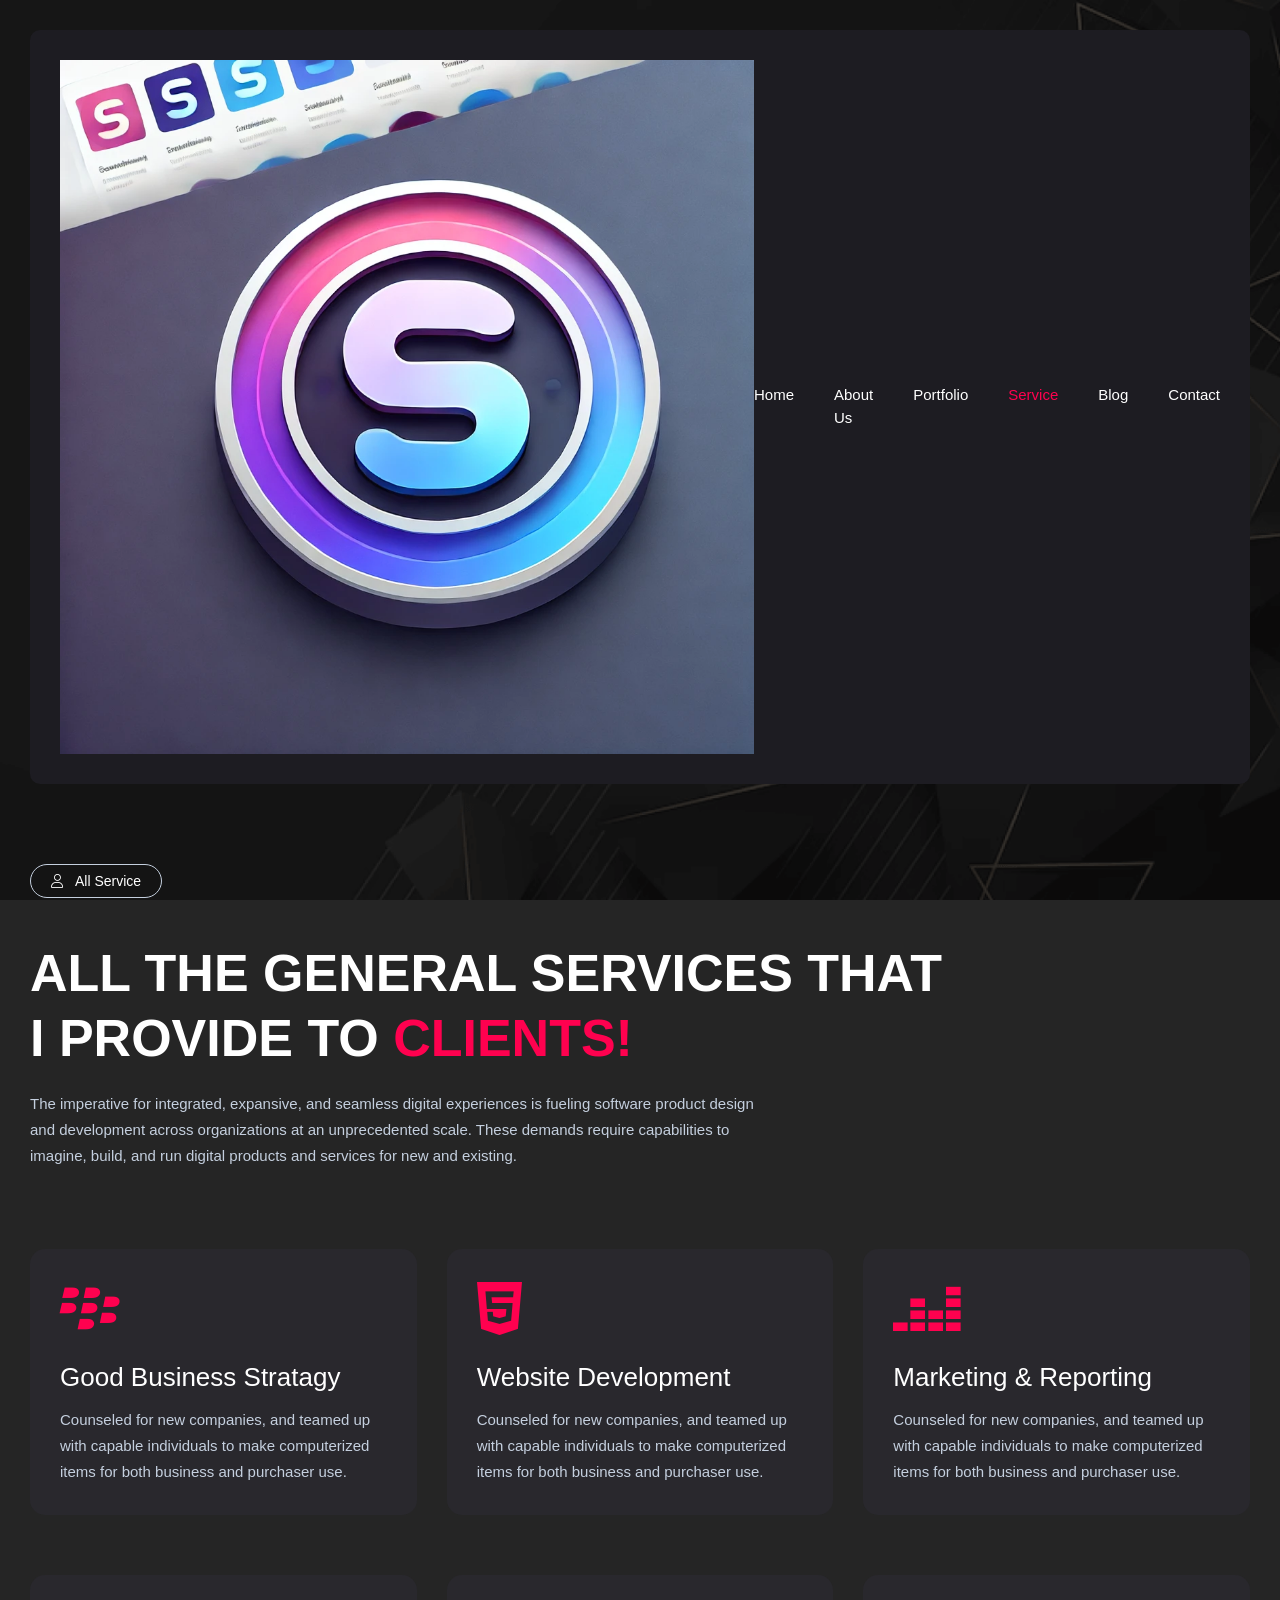
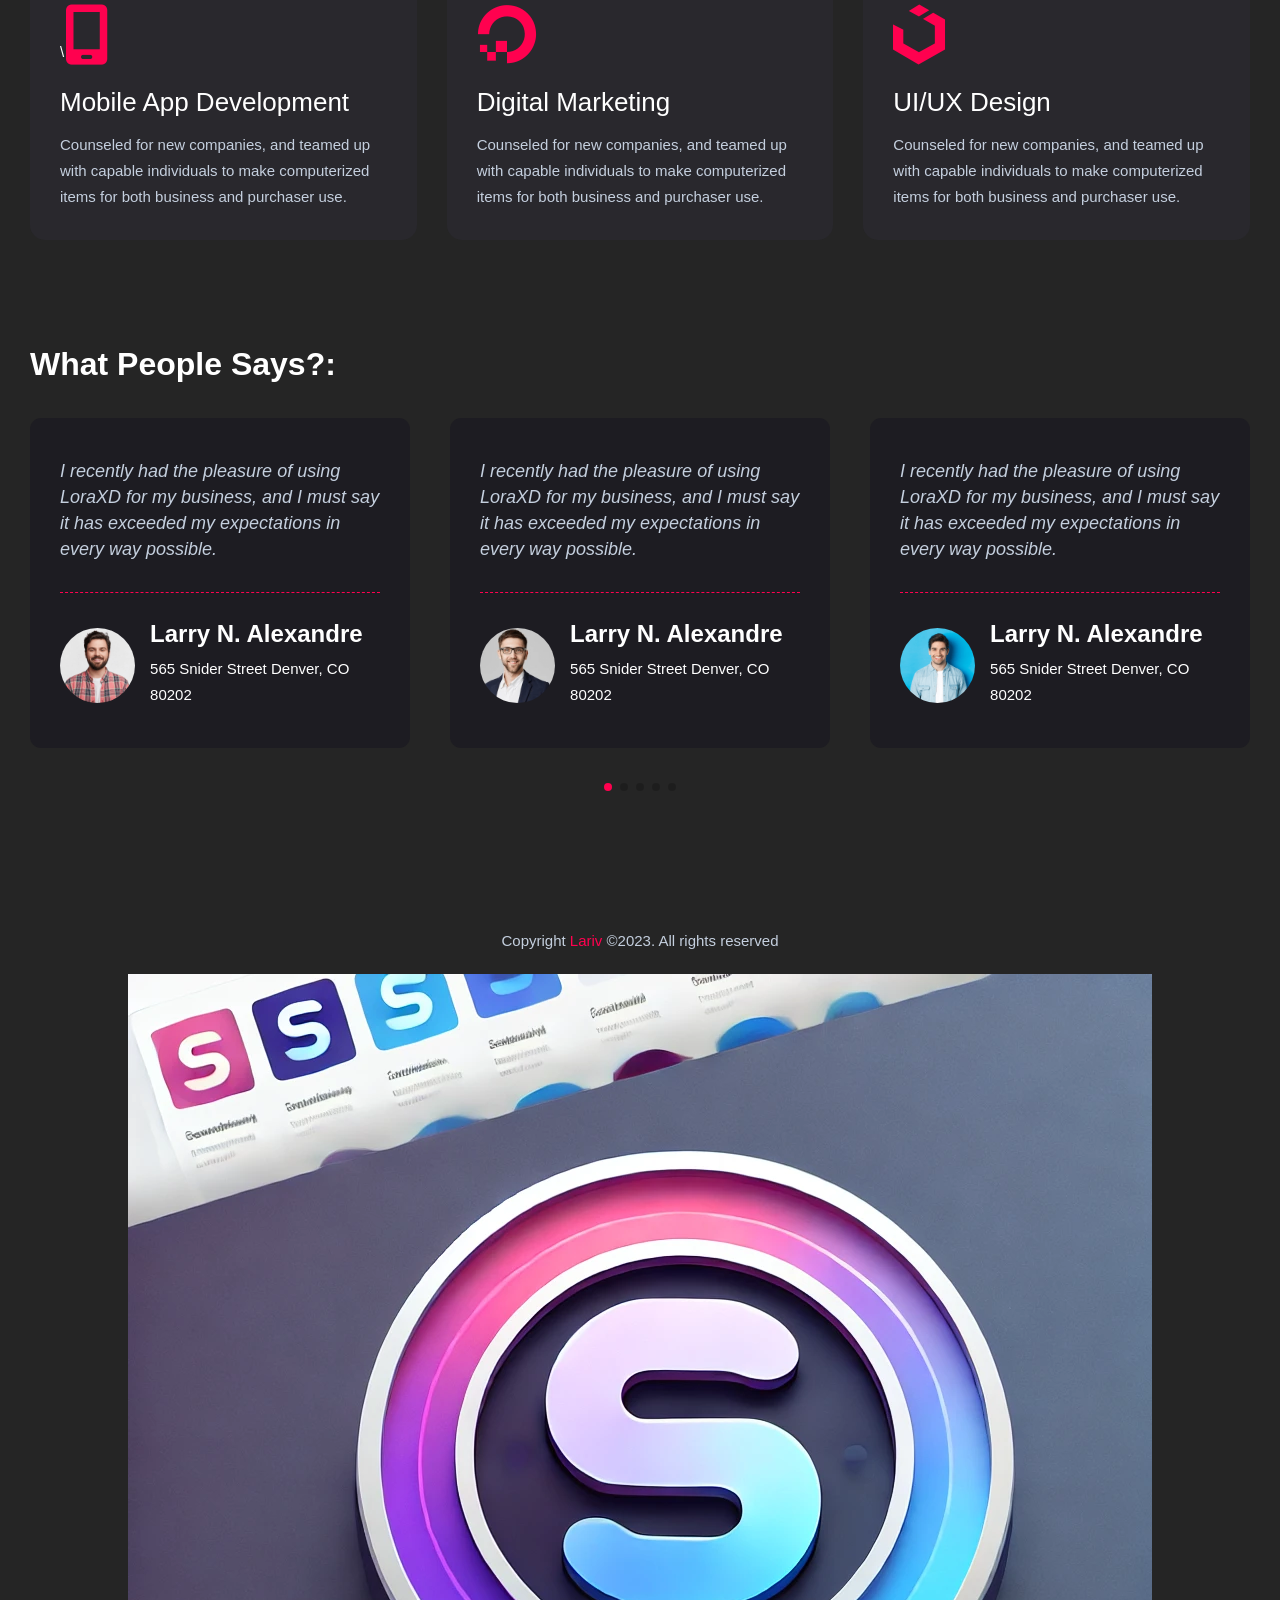
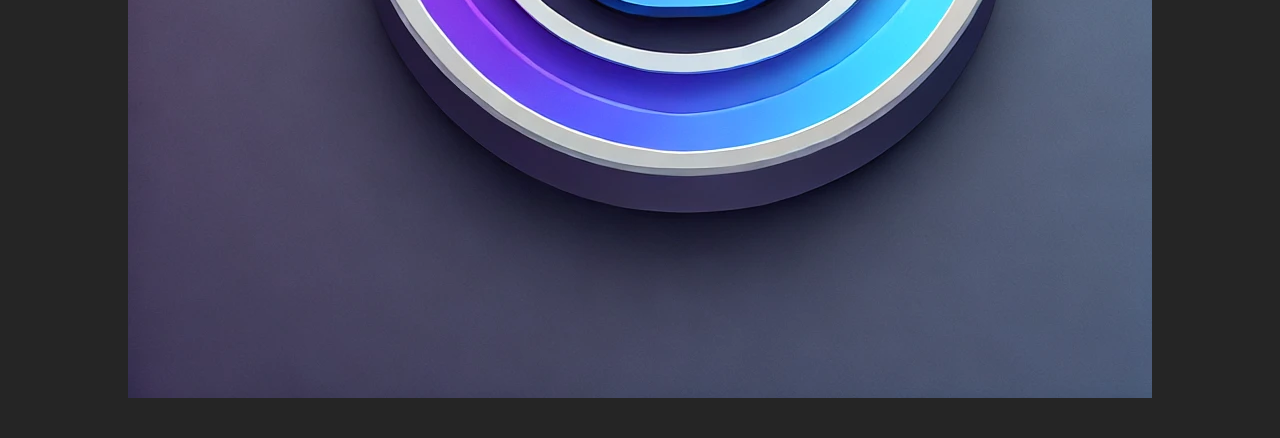
<file: src/service.html>
<!DOCTYPE html>
<html class="no-js" lang="zxx">
  <head>
    <meta charset="utf-8" />
    <meta http-equiv="x-ua-compatible" content="ie=edge" />
    <title>Home || Lariv - HTML Portfolio Web Template</title>
    <meta name="description" content="" />
    <meta name="viewport" content="width=device-width, initial-scale=1" />

    <!-- Place favicon.ico in the root directory -->
    <link
      rel="shortcut icon"
      type="image/x-icon"
      href="assets/images/favicon.ico"
    />

    <!-- CSS here -->
    <link rel="stylesheet" href="assets/css/animate.css" />
    <link rel="stylesheet" href="assets/css/font-awesome-pro.css" />
    <link rel="stylesheet" href="assets/css/swiper-bundle.css" />
    <link rel="stylesheet" href="assets/css/style.css" />
  </head>

  <body>
    <!--[if lte IE 9]>
      <p class="browserupgrade">
        You are using an <strong>outdated</strong> browser. Please
        <a href="https://browsehappy.com/">upgrade your browser</a> href improve
        your experience and security.
      </p>
    <![endif]-->

    <!-- Preloader Start-->

    <div class="InitLoader">
      <div class="fingerprint-spinner">
        <div class="spinner-ring"></div>
        <div class="spinner-ring"></div>
        <div class="spinner-ring"></div>
        <div class="spinner-ring"></div>
        <div class="spinner-ring"></div>
        <div class="spinner-ring"></div>
        <div class="spinner-ring"></div>
        <div class="spinner-ring"></div>
        <div class="spinner-ring"></div>
      </div>
    </div>

    <!-- back href top start  -->
    <div class="progress-wrap">
      <svg
        class="progress-circle svg-content"
        width="100%"
        height="100%"
        viewBox="-1 -1 102 102"
      >
        <path d="M50,1 a49,49 0 0,1 0,98 a49,49 0 0,1 0,-98" />
      </svg>
    </div>
    <!-- back href top end -->

    <!-- Bg image start-->
    <div
      class="bg-img"
      style="background-image: url('assets/images/show/bg.png')"
    ></div>
    <!-- Bg image end-->

    <!-- header-area-start -->
    <header class="relative z-[99]">
      <div class="container mx-auto pt-[30px]">
        <div
          class="flex justify-between rounded-[10px] bg-card px-[15px] py-[30px] md:px-[30px]"
        >
          <div class="logo flex items-center">
            <a href="/">
              <img src="assets/images/logo.webp" alt="Shahnewaz Portfolio" />
            </a>
          </div>
          <menu class="hidden items-center lg:flex">
            <ul class="flex gap-[40px]">
              <li>
                <a href="index.html" class="navNotActive">Home</a>
              </li>
              <li>
                <a href="about.html" class="navNotActive">About Us</a>
              </li>
              <li>
                <a href="portfolio.html" class="navNotActive">Portfolio</a>
              </li>
              <li>
                <a href="service.html" class="navActive">Service</a>
              </li>
              <li>
                <a href="blog.html" class="navNotActive">Blog</a>
              </li>
              <li>
                <a href="contact.html" class="navNotActive">Contact</a>
              </li>
            </ul>
          </menu>
          <div class="block lg:hidden">
            <div class="flex items-center gap-4 px-[10px]">
              <span
                class="sidebar-open rounded-full border border-[#919295] flex justify-center items-center w-[50px] h-[50px]"
              >
                <i class="fa-light fa-bars-sort text-text text-[22px]"></i>
              </span>
            </div>
          </div>
        </div>
      </div>
    </header>
    <!-- header-area-end -->

    <!-- side bar start -->
    <div
      class="sidebar fixed left-[100%] top-0 z-[999] h-full w-full bg-btn/60 transition-all duration-500"
    >
      <div
        class="ml-auto h-full min-h-[750px] w-[300px] bg-card px-[30px] pt-[60px] md:min-h-[700px]"
      >
        <div class="relative flex justify-center">
          <span
            class="sidebar-close group absolute left-[-78px] rounded-lg bg-card px-[15px] py-[10px] text-[26px]"
          >
            <i
              class="fa-regular fa-xmark text-white transition-all duration-500 group-hover:rotate-90 group-hover:text-theme"
            ></i>
          </span>
          <div>
            <img src="assets/images/logo.webp" alt="Shahnewaz Portfolio" />
          </div>
        </div>
        <div class="my-[30px] border-t border-[#ddd]"></div>
        <nav class="mt-[30px]">
          <ul class="grid gap-[24px]">
            <li class="text-[18px] font-semibold">
              <a href="index.html" class="navNotActive">Home</a>
            </li>
            <li class="text-[18px] font-semibold">
              <a href="about.html" class="navNotActive">About Us</a>
            </li>
            <li class="text-[18px] font-semibold">
              <a href="portfolio.html" class="navNotActive">Portfolio</a>
            </li>
            <li class="text-[18px] font-semibold">
              <a href="service.html" class="navActive">Service</a>
            </li>
            <li class="text-[18px] font-semibold">
              <a href="blog.html" class="navNotActive">Blog</a>
            </li>
            <li class="text-[18px] font-semibold">
              <a href="contact.html" class="navNotActive">Contact</a>
            </li>
          </ul>
        </nav>
        <div class="my-[30px] border-t border-[#ddd]"></div>

        <div class="contact mt-[40px] pb-[20px] md:mt-[0px]">
          <div>
            <p class="text-[20px] font-semibold text-white">Follow Me:</p>

            <div class="mt-[20px] flex gap-3">
              <a href="#">
                <button
                  class="boxShadow rounded-lg bg-btn w-[40px] h-[40px] flex justify-center items-center text-text shadow-none transition duration-300 hover:text-theme"
                >
                  <i class="fa-brands fa-facebook-f text-[22px]"></i>
                </button>
              </a>
              <a href="#">
                <button
                  class="boxShadow rounded-lg bg-btn w-[40px] h-[40px] flex justify-center items-center text-text shadow-none transition duration-300 hover:text-theme"
                >
                  <i class="fa-brands fa-twitter text-[22px]"></i>
                </button>
              </a>
              <a href="#">
                <button
                  class="boxShadow rounded-lg bg-btn w-[40px] h-[40px] flex justify-center items-center text-text shadow-none transition duration-300 hover:text-theme"
                >
                  <i class="fa-brands fa-linkedin-in text-[22px]"></i>
                </button>
              </a>
              <a href="#">
                <button
                  class="boxShadow rounded-lg bg-btn w-[40px] h-[40px] flex justify-center items-center text-text shadow-none transition duration-300 hover:text-theme"
                >
                  <i class="fa-brands fa-instagram text-[22px]"></i>
                </button>
              </a>
            </div>
          </div>
        </div>
      </div>
    </div>
    <!-- side bar end -->

    <main>
      <section class="py-[30px] md:py-[80px]">
        <div class="container">
          <div class="menuBox" data-aos="fade-up" data-aos-delay="50">
            <div
              class="inline-block rounded-full border border-text px-[20px] py-[5px]"
            >
              <div class="flex items-center gap-[6px]">
                <span>
                  <FaCodeMerge
                    class="fa-light fa-user text-[14px] text-white"
                  />
                </span>
                <span class="pl-[6px] text-[14px] text-white">
                  All Service
                </span>
              </div>
            </div>
          </div>
          <br />
          <div class="mt-[10px] md:mt-[20px]">
            <h2
              class="text-[32px] font-semibold uppercase leading-tight text-white md:text-[52px]"
              data-aos="fade-up"
              data-aos-delay="100"
            >
              All the general services that
              <br class="hidden md:block" />I provide to
              <span class="text-theme"> clients!</span>
            </h2>
            <p
              class="mt-[20px] text-text lg:w-[60%]"
              data-aos="fade-up"
              data-aos-delay="150"
            >
              The imperative for integrated, expansive, and seamless digital
              experiences is fueling software product design and development
              across organizations at an unprecedented scale. These demands
              require capabilities to imagine, build, and run digital products
              and services for new and existing.
            </p>
          </div>

          <div class="mt-[60px] md:mt-[80px]">
            <div class="grid gap-y-[60px] md:grid-cols-12 md:gap-x-[30px]">
              <div
                class="col-span-12 md:col-span-6 lg:col-span-4"
                data-aos="fade-up"
                data-aos-delay="100"
              >
                <div class="group rounded-2xl bg-btn p-[30px]">
                  <div>
                    <i
                      class="fa-brands fa-blackberry text-[60px] text-theme"
                    ></i>
                  </div>
                  <h2
                    class="pt-5 text-[20px] font-medium text-white md:text-[26px]"
                  >
                    Good Business Stratagy
                  </h2>
                  <p class="mt-[10px] text-text">
                    Counseled for new companies, and teamed up with capable
                    individuals to make computerized items for both business and
                    purchaser use.
                  </p>
                </div>
              </div>
              <div
                class="col-span-12 md:col-span-6 lg:col-span-4"
                data-aos="fade-up"
                data-aos-delay="150"
              >
                <div class="group rounded-2xl bg-btn p-[30px]">
                  <div>
                    <i class="fa-brands fa-html5 text-[60px] text-theme"></i>
                  </div>
                  <h2
                    class="pt-5 text-[20px] font-medium text-white md:text-[26px]"
                  >
                    Website Development
                  </h2>
                  <p class="mt-[10px] text-text">
                    Counseled for new companies, and teamed up with capable
                    individuals to make computerized items for both business and
                    purchaser use.
                  </p>
                </div>
              </div>
              <div
                class="col-span-12 md:col-span-6 lg:col-span-4"
                data-aos="fade-up"
                data-aos-delay="200"
              >
                <div class="group rounded-2xl bg-btn p-[30px]">
                  <div>
                    <i class="fa-brands fa-deezer text-[60px] text-theme"></i>
                  </div>
                  <h2
                    class="pt-5 text-[20px] font-medium text-white md:text-[26px]"
                  >
                    Marketing & Reporting
                  </h2>
                  <p class="mt-[10px] text-text">
                    Counseled for new companies, and teamed up with capable
                    individuals to make computerized items for both business and
                    purchaser use.
                  </p>
                </div>
              </div>
              <div
                class="col-span-12 md:col-span-6 lg:col-span-4"
                data-aos="fade-up"
                data-aos-delay="100"
              >
                <div class="group rounded-2xl bg-btn p-[30px]">
                  <div>
                    \<i
                      class="fa-solid fa-mobile-screen text-[60px] text-theme"
                    ></i>
                  </div>
                  <h2
                    class="pt-5 text-[20px] font-medium text-white md:text-[26px]"
                  >
                    Mobile App Development
                  </h2>
                  <p class="mt-[10px] text-text">
                    Counseled for new companies, and teamed up with capable
                    individuals to make computerized items for both business and
                    purchaser use.
                  </p>
                </div>
              </div>
              <div
                class="col-span-12 md:col-span-6 lg:col-span-4"
                data-aos="fade-up"
                data-aos-delay="150"
              >
                <div class="group rounded-2xl bg-btn p-[30px]">
                  <div>
                    <i
                      class="fa-brands fa-digital-ocean text-[60px] text-theme"
                    ></i>
                  </div>
                  <h2
                    class="pt-5 text-[20px] font-medium text-white md:text-[26px]"
                  >
                    Digital Marketing
                  </h2>
                  <p class="mt-[10px] text-text">
                    Counseled for new companies, and teamed up with capable
                    individuals to make computerized items for both business and
                    purchaser use.
                  </p>
                </div>
              </div>
              <div
                class="col-span-12 md:col-span-6 lg:col-span-4"
                data-aos="fade-up"
                data-aos-delay="200"
              >
                <div class="group rounded-2xl bg-btn p-[30px]">
                  <div>
                    <i class="fa-brands fa-uikit text-[60px] text-theme"></i>
                  </div>
                  <h2
                    class="pt-5 text-[20px] font-medium text-white md:text-[26px]"
                  >
                    UI/UX Design
                  </h2>
                  <p class="mt-[10px] text-text">
                    Counseled for new companies, and teamed up with capable
                    individuals to make computerized items for both business and
                    purchaser use.
                  </p>
                </div>
              </div>
            </div>
          </div>

          <!-- Review Information  -->
          <div class="mt-[100px]">
            <h2
              class="text-[32px] font-semibold"
              data-aos="fade-up"
              data-aos-delay="50"
            >
              What People Says?:
            </h2>

            <!-- Slider  -->
            <div class="mt-[30px]" data-aos="fade-up" data-aos-delay="150">
              <div class="swiper swiper-container slider">
                <div class="swiper-wrapper">
                  <div class="swiper-slide">
                    <div
                      class="divide-y divide-dashed divide-theme rounded-xl bg-card px-[30px] py-[40px] shadow-none"
                    >
                      <p class="pb-[30px] text-[18px] italic text-text">
                        I recently had the pleasure of using LoraXD for my
                        business, and I must say it has exceeded my expectations
                        in every way possible.
                      </p>

                      <div class="flex items-center gap-4 pt-[30px]">
                        <div
                          class="inline-block w-[80px] overflow-hidden rounded-full"
                        >
                          <img
                            src="assets/images/user/user-1.png"
                            alt="Shahnewaz Portfolio"
                          />
                        </div>
                        <div class="grid gap-[10px]">
                          <p
                            class="text-base font-semibold text-white lg:text-[24px]"
                          >
                            Larry N. Alexandre
                          </p>
                          <p>565 Snider Street Denver, CO 80202</p>
                        </div>
                      </div>
                    </div>
                  </div>
                  <div class="swiper-slide">
                    <div
                      class="divide-y divide-dashed divide-theme rounded-xl bg-card px-[30px] py-[40px] shadow-none"
                    >
                      <p class="pb-[30px] text-[18px] italic text-text">
                        I recently had the pleasure of using LoraXD for my
                        business, and I must say it has exceeded my expectations
                        in every way possible.
                      </p>

                      <div class="flex items-center gap-4 pt-[30px]">
                        <div
                          class="inline-block w-[80px] overflow-hidden rounded-full"
                        >
                          <img
                            src="assets/images/user/user-2.png"
                            alt="Shahnewaz Portfolio"
                          />
                        </div>
                        <div class="grid gap-[10px]">
                          <p
                            class="text-base font-semibold text-white lg:text-[24px]"
                          >
                            Larry N. Alexandre
                          </p>
                          <p>565 Snider Street Denver, CO 80202</p>
                        </div>
                      </div>
                    </div>
                  </div>
                  <div class="swiper-slide">
                    <div
                      class="divide-y divide-dashed divide-theme rounded-xl bg-card px-[30px] py-[40px] shadow-none"
                    >
                      <p class="pb-[30px] text-[18px] italic text-text">
                        I recently had the pleasure of using LoraXD for my
                        business, and I must say it has exceeded my expectations
                        in every way possible.
                      </p>

                      <div class="flex items-center gap-4 pt-[30px]">
                        <div
                          class="inline-block w-[80px] overflow-hidden rounded-full"
                        >
                          <img
                            src="assets/images/user/user-3.png"
                            alt="Shahnewaz Portfolio"
                          />
                        </div>
                        <div class="grid gap-[10px]">
                          <p
                            class="text-base font-semibold text-white lg:text-[24px]"
                          >
                            Larry N. Alexandre
                          </p>
                          <p>565 Snider Street Denver, CO 80202</p>
                        </div>
                      </div>
                    </div>
                  </div>
                  <div class="swiper-slide">
                    <div
                      class="divide-y divide-dashed divide-theme rounded-xl bg-card px-[30px] py-[40px] shadow-none"
                    >
                      <p class="pb-[30px] text-[18px] italic text-text">
                        I recently had the pleasure of using LoraXD for my
                        business, and I must say it has exceeded my expectations
                        in every way possible.
                      </p>

                      <div class="flex items-center gap-4 pt-[30px]">
                        <div
                          class="inline-block w-[80px] overflow-hidden rounded-full"
                        >
                          <img
                            src="assets/images/user/user-4.png"
                            alt="Shahnewaz Portfolio"
                          />
                        </div>
                        <div class="grid gap-[10px]">
                          <p
                            class="text-base font-semibold text-white lg:text-[24px]"
                          >
                            Larry N. Alexandre
                          </p>
                          <p>565 Snider Street Denver, CO 80202</p>
                        </div>
                      </div>
                    </div>
                  </div>
                  <div class="swiper-slide">
                    <div
                      class="divide-y divide-dashed divide-theme rounded-xl bg-card px-[30px] py-[40px] shadow-none"
                    >
                      <p class="pb-[30px] text-[18px] italic text-text">
                        I recently had the pleasure of using LoraXD for my
                        business, and I must say it has exceeded my expectations
                        in every way possible.
                      </p>

                      <div class="flex items-center gap-4 pt-[30px]">
                        <div
                          class="inline-block w-[80px] overflow-hidden rounded-full"
                        >
                          <img
                            src="assets/images/user/user-5.png"
                            alt="Shahnewaz Portfolio"
                          />
                        </div>
                        <div class="grid gap-[10px]">
                          <p
                            class="text-base font-semibold text-white lg:text-[24px]"
                          >
                            Larry N. Alexandre
                          </p>
                          <p>565 Snider Street Denver, CO 80202</p>
                        </div>
                      </div>
                    </div>
                  </div>
                </div>
                <div class="swiper-pagination"></div>
              </div>
            </div>
          </div>
        </div>
      </section>
    </main>

    <!-- footer start -->
    <footer class="relative z-[9]">
      <div class="container mx-auto flex justify-center pb-[40px]">
        <div>
          <p class="text-center text-text">
            Copyright <span class="text-theme">Lariv</span> ©2023. All rights
            reserved
          </p>
          <div class="mt-[20px] flex justify-center text-center">
            <img src="assets/images/logo.webp" alt="Shahnewaz Portfolio" />
          </div>
        </div>
      </div>
    </footer>
    <!-- footer end -->

    <!-- JS here -->
    <script src="assets/js/jquery.js"></script>
    <script src="assets/js/waypoints.js"></script>
    <script src="assets/js/backtotop.js"></script>
    <script src="assets/js/counterup.js"></script>
    <script src="assets/js/wow.js"></script>
    <script src="assets/js/ajax-form.js"></script>
    <script src="assets/js/typer.js"></script>
    <script src="assets/js/swiper-bundle.js"></script>
    <script src="assets/js/main.js"></script>
  </body>
</html>
</file>
<file: src/assets/css/style.css>
/*
! tailwindcss v3.3.3 | MIT License | https://tailwindcss.com
*/

/*
1. Prevent padding and border from affecting element width. (https://github.com/mozdevs/cssremedy/issues/4)
2. Allow adding a border to an element by just adding a border-width. (https://github.com/tailwindcss/tailwindcss/pull/116)
*/

*,
::before,
::after {
  box-sizing: border-box;
  /* 1 */
  border-width: 0;
  /* 2 */
  border-style: solid;
  /* 2 */
  border-color: #eeeeee;
  /* 2 */
}

::before,
::after {
  --tw-content: "";
}

/*
1. Use a consistent sensible line-height in all browsers.
2. Prevent adjustments of font size after orientation changes in iOS.
3. Use a more readable tab size.
4. Use the user's configured `sans` font-family by default.
5. Use the user's configured `sans` font-feature-settings by default.
6. Use the user's configured `sans` font-variation-settings by default.
*/

html {
  line-height: 1.5;
  /* 1 */
  -webkit-text-size-adjust: 100%;
  /* 2 */
  -moz-tab-size: 4;
  /* 3 */
  -o-tab-size: 4;
  tab-size: 4;
  /* 3 */
  font-family: Roboto, sans-serif;
  /* 4 */
  font-feature-settings: normal;
  /* 5 */
  font-variation-settings: normal;
  /* 6 */
}

/*
1. Remove the margin in all browsers.
2. Inherit line-height from `html` so users can set them as a class directly on the `html` element.
*/

body {
  margin: 0;
  /* 1 */
  line-height: inherit;
  /* 2 */
}

/*
1. Add the correct height in Firefox.
2. Correct the inheritance of border color in Firefox. (https://bugzilla.mozilla.org/show_bug.cgi?id=190655)
3. Ensure horizontal rules are visible by default.
*/

hr {
  height: 0;
  /* 1 */
  color: inherit;
  /* 2 */
  border-top-width: 1px;
  /* 3 */
}

/*
Add the correct text decoration in Chrome, Edge, and Safari.
*/

abbr:where([title]) {
  -webkit-text-decoration: underline dotted;
  text-decoration: underline dotted;
}

/*
Remove the default font size and weight for headings.
*/

h1,
h2,
h3,
h4,
h5,
h6 {
  font-size: inherit;
  font-weight: inherit;
}

/*
Reset links to optimize for opt-in styling instead of opt-out.
*/

a {
  color: inherit;
  text-decoration: inherit;
}

/*
Add the correct font weight in Edge and Safari.
*/

b,
strong {
  font-weight: bolder;
}

/*
1. Use the user's configured `mono` font family by default.
2. Correct the odd `em` font sizing in all browsers.
*/

code,
kbd,
samp,
pre {
  font-family: SFMono-Regular, Menlo, Monaco, Consolas, Liberation Mono,
    Courier New, monospace;
  /* 1 */
  font-size: 1em;
  /* 2 */
}

/*
Add the correct font size in all browsers.
*/

small {
  font-size: 80%;
}

/*
Prevent `sub` and `sup` elements from affecting the line height in all browsers.
*/

sub,
sup {
  font-size: 75%;
  line-height: 0;
  position: relative;
  vertical-align: baseline;
}

sub {
  bottom: -0.25em;
}

sup {
  top: -0.5em;
}

/*
1. Remove text indentation from table contents in Chrome and Safari. (https://bugs.chromium.org/p/chromium/issues/detail?id=999088, https://bugs.webkit.org/show_bug.cgi?id=201297)
2. Correct table border color inheritance in all Chrome and Safari. (https://bugs.chromium.org/p/chromium/issues/detail?id=935729, https://bugs.webkit.org/show_bug.cgi?id=195016)
3. Remove gaps between table borders by default.
*/

table {
  text-indent: 0;
  /* 1 */
  border-color: inherit;
  /* 2 */
  border-collapse: collapse;
  /* 3 */
}

/*
1. Change the font styles in all browsers.
2. Remove the margin in Firefox and Safari.
3. Remove default padding in all browsers.
*/

button,
input,
optgroup,
select,
textarea {
  font-family: inherit;
  /* 1 */
  font-feature-settings: inherit;
  /* 1 */
  font-variation-settings: inherit;
  /* 1 */
  font-size: 100%;
  /* 1 */
  font-weight: inherit;
  /* 1 */
  line-height: inherit;
  /* 1 */
  color: inherit;
  /* 1 */
  margin: 0;
  /* 2 */
  padding: 0;
  /* 3 */
}

/*
Remove the inheritance of text transform in Edge and Firefox.
*/

button,
select {
  text-transform: none;
}

/*
1. Correct the inability to style clickable types in iOS and Safari.
2. Remove default button styles.
*/

button,
[type="button"],
[type="reset"],
[type="submit"] {
  -webkit-appearance: button;
  /* 1 */
  background-color: transparent;
  /* 2 */
  background-image: none;
  /* 2 */
}

/*
Use the modern Firefox focus style for all focusable elements.
*/

:-moz-focusring {
  outline: auto;
}

/*
Remove the additional `:invalid` styles in Firefox. (https://github.com/mozilla/gecko-dev/blob/2f9eacd9d3d995c937b4251a5557d95d494c9be1/layout/style/res/forms.css#L728-L737)
*/

:-moz-ui-invalid {
  box-shadow: none;
}

/*
Add the correct vertical alignment in Chrome and Firefox.
*/

progress {
  vertical-align: baseline;
}

/*
Correct the cursor style of increment and decrement buttons in Safari.
*/

::-webkit-inner-spin-button,
::-webkit-outer-spin-button {
  height: auto;
}

/*
1. Correct the odd appearance in Chrome and Safari.
2. Correct the outline style in Safari.
*/

[type="search"] {
  -webkit-appearance: textfield;
  /* 1 */
  outline-offset: -2px;
  /* 2 */
}

/*
Remove the inner padding in Chrome and Safari on macOS.
*/

::-webkit-search-decoration {
  -webkit-appearance: none;
}

/*
1. Correct the inability to style clickable types in iOS and Safari.
2. Change font properties to `inherit` in Safari.
*/

::-webkit-file-upload-button {
  -webkit-appearance: button;
  /* 1 */
  font: inherit;
  /* 2 */
}

/*
Add the correct display in Chrome and Safari.
*/

summary {
  display: list-item;
}

/*
Removes the default spacing and border for appropriate elements.
*/

blockquote,
dl,
dd,
h1,
h2,
h3,
h4,
h5,
h6,
hr,
figure,
p,
pre {
  margin: 0;
}

fieldset {
  margin: 0;
  padding: 0;
}

legend {
  padding: 0;
}

ol,
ul,
menu {
  list-style: none;
  margin: 0;
  padding: 0;
}

/*
Reset default styling for dialogs.
*/

dialog {
  padding: 0;
}

/*
Prevent resizing textareas horizontally by default.
*/

textarea {
  resize: vertical;
}

/*
1. Reset the default placeholder opacity in Firefox. (https://github.com/tailwindlabs/tailwindcss/issues/3300)
2. Set the default placeholder color to the user's configured gray 400 color.
*/

input::-moz-placeholder,
textarea::-moz-placeholder {
  opacity: 1;
  /* 1 */
  color: #bdbdbd;
  /* 2 */
}

input::placeholder,
textarea::placeholder {
  opacity: 1;
  /* 1 */
  color: #bdbdbd;
  /* 2 */
}

/*
Set the default cursor for buttons.
*/

button,
[role="button"] {
  cursor: pointer;
}

/*
Make sure disabled buttons don't get the pointer cursor.
*/

:disabled {
  cursor: default;
}

/*
1. Make replaced elements `display: block` by default. (https://github.com/mozdevs/cssremedy/issues/14)
2. Add `vertical-align: middle` to align replaced elements more sensibly by default. (https://github.com/jensimmons/cssremedy/issues/14#issuecomment-634934210)
   This can trigger a poorly considered lint error in some tools but is included by design.
*/

img,
svg,
video,
canvas,
audio,
iframe,
embed,
object {
  display: block;
  /* 1 */
  vertical-align: middle;
  /* 2 */
}

/*
Constrain images and videos to the parent width and preserve their intrinsic aspect ratio. (https://github.com/mozdevs/cssremedy/issues/14)
*/

img,
video {
  max-width: 100%;
  height: auto;
}

/* Make elements with the HTML hidden attribute stay hidden by default */

[hidden] {
  display: none;
}

/*
Author       : themesoft69
Template Name: Shahnewaz Portfolio
Version      : 1.0.1
*/

/* Google Fonts */

@import url("https://fonts.googleapis.com/css2?family=Inter:wght@400;500;600;700&family=Poppins:wght@400;500;600;700&display=swap");

/* Reset Css */

* {
  margin: 0;
  padding: 0;
  box-sizing: border-box;
}

html,
body {
  overflow-x: hidden;
  font-family: "Inter", sans-serif;
  background: #252525;
  color: #fff;
  font-size: 15px;
  min-height: 100vh;
}

p {
  line-height: 26px;
}

h1,
h2,
h3,
h4,
h5,
h6 {
  font-family: "Poppins", sans-serif;
}

main {
  position: relative;
  z-index: 99;
}

*,
::before,
::after {
  --tw-border-spacing-x: 0;
  --tw-border-spacing-y: 0;
  --tw-translate-x: 0;
  --tw-translate-y: 0;
  --tw-rotate: 0;
  --tw-skew-x: 0;
  --tw-skew-y: 0;
  --tw-scale-x: 1;
  --tw-scale-y: 1;
  --tw-pan-x: ;
  --tw-pan-y: ;
  --tw-pinch-zoom: ;
  --tw-scroll-snap-strictness: proximity;
  --tw-gradient-from-position: ;
  --tw-gradient-via-position: ;
  --tw-gradient-to-position: ;
  --tw-ordinal: ;
  --tw-slashed-zero: ;
  --tw-numeric-figure: ;
  --tw-numeric-spacing: ;
  --tw-numeric-fraction: ;
  --tw-ring-inset: ;
  --tw-ring-offset-width: 0px;
  --tw-ring-offset-color: #fff;
  --tw-ring-color: rgb(33 150 243 / 0.5);
  --tw-ring-offset-shadow: 0 0 #0000;
  --tw-ring-shadow: 0 0 #0000;
  --tw-shadow: 0 0 #0000;
  --tw-shadow-colored: 0 0 #0000;
  --tw-blur: ;
  --tw-brightness: ;
  --tw-contrast: ;
  --tw-grayscale: ;
  --tw-hue-rotate: ;
  --tw-invert: ;
  --tw-saturate: ;
  --tw-sepia: ;
  --tw-drop-shadow: ;
  --tw-backdrop-blur: ;
  --tw-backdrop-brightness: ;
  --tw-backdrop-contrast: ;
  --tw-backdrop-grayscale: ;
  --tw-backdrop-hue-rotate: ;
  --tw-backdrop-invert: ;
  --tw-backdrop-opacity: ;
  --tw-backdrop-saturate: ;
  --tw-backdrop-sepia: ;
}

::backdrop {
  --tw-border-spacing-x: 0;
  --tw-border-spacing-y: 0;
  --tw-translate-x: 0;
  --tw-translate-y: 0;
  --tw-rotate: 0;
  --tw-skew-x: 0;
  --tw-skew-y: 0;
  --tw-scale-x: 1;
  --tw-scale-y: 1;
  --tw-pan-x: ;
  --tw-pan-y: ;
  --tw-pinch-zoom: ;
  --tw-scroll-snap-strictness: proximity;
  --tw-gradient-from-position: ;
  --tw-gradient-via-position: ;
  --tw-gradient-to-position: ;
  --tw-ordinal: ;
  --tw-slashed-zero: ;
  --tw-numeric-figure: ;
  --tw-numeric-spacing: ;
  --tw-numeric-fraction: ;
  --tw-ring-inset: ;
  --tw-ring-offset-width: 0px;
  --tw-ring-offset-color: #fff;
  --tw-ring-color: rgb(33 150 243 / 0.5);
  --tw-ring-offset-shadow: 0 0 #0000;
  --tw-ring-shadow: 0 0 #0000;
  --tw-shadow: 0 0 #0000;
  --tw-shadow-colored: 0 0 #0000;
  --tw-blur: ;
  --tw-brightness: ;
  --tw-contrast: ;
  --tw-grayscale: ;
  --tw-hue-rotate: ;
  --tw-invert: ;
  --tw-saturate: ;
  --tw-sepia: ;
  --tw-drop-shadow: ;
  --tw-backdrop-blur: ;
  --tw-backdrop-brightness: ;
  --tw-backdrop-contrast: ;
  --tw-backdrop-grayscale: ;
  --tw-backdrop-hue-rotate: ;
  --tw-backdrop-invert: ;
  --tw-backdrop-opacity: ;
  --tw-backdrop-saturate: ;
  --tw-backdrop-sepia: ;
}

.container {
  width: 100%;
  margin-right: auto;
  margin-left: auto;
  padding-right: 1rem;
  padding-left: 1rem;
}

@media (min-width: 380px) {
  .container {
    max-width: 380px;
    padding-right: 1rem;
    padding-left: 1rem;
  }
}

@media (min-width: 768px) {
  .container {
    max-width: 768px;
    padding-right: 2rem;
    padding-left: 2rem;
  }
}

@media (min-width: 1024px) {
  .container {
    max-width: 1024px;
    padding-right: 2rem;
    padding-left: 2rem;
  }
}

@media (min-width: 1280px) {
  .container {
    max-width: 1280px;
    padding-right: 2rem;
    padding-left: 2rem;
  }
}

@media (min-width: 1536px) {
  .container {
    max-width: 1536px;
    padding-right: 4rem;
    padding-left: 4rem;
  }
}

.boxShadow {
  box-shadow: 5px 5px 15px #d1d9e6, -5px -5px 15px #ffffff;
}

.btn {
  display: inline;
  border-radius: 0.375rem;
  border-width: 2px;
  --tw-border-opacity: 1;
  border-color: rgb(255 1 79 / var(--tw-border-opacity));
  --tw-bg-opacity: 1;
  background-color: rgb(255 1 79 / var(--tw-bg-opacity));
  padding-left: 26px;
  padding-right: 26px;
  padding-top: 12px;
  padding-bottom: 12px;
  font-weight: 600;
  --tw-text-opacity: 1;
  color: rgb(255 255 255 / var(--tw-text-opacity));
  transition-property: all;
  transition-timing-function: cubic-bezier(0.4, 0, 0.2, 1);
  transition-duration: 300ms;
}

.btn:hover {
  --tw-bg-opacity: 1;
  background-color: rgb(41 40 45 / var(--tw-bg-opacity));
}

.socialRound {
  box-shadow: 5px 5px 15px #d1d9e6, -5px -5px 15px #ffffff;
  border-radius: 0.5rem;
  --tw-bg-opacity: 1;
  background-color: rgb(41 40 45 / var(--tw-bg-opacity));
  padding: 15px;
  font-size: 20px;
  --tw-text-opacity: 1;
  color: rgb(196 207 222 / var(--tw-text-opacity));
  --tw-shadow: 0 0 rgb(0, 0 / 0, 0);
  --tw-shadow-colored: 0 0 var(--tw-shadow-color);
  box-shadow: var(--tw-ring-offset-shadow, 0 0 #0000),
    var(--tw-ring-shadow, 0 0 #0000), var(--tw-shadow);
  transition-property: color, background-color, border-color,
    text-decoration-color, fill, stroke, opacity, box-shadow, transform, filter,
    -webkit-backdrop-filter;
  transition-property: color, background-color, border-color,
    text-decoration-color, fill, stroke, opacity, box-shadow, transform, filter,
    backdrop-filter;
  transition-property: color, background-color, border-color,
    text-decoration-color, fill, stroke, opacity, box-shadow, transform, filter,
    backdrop-filter, -webkit-backdrop-filter;
  transition-timing-function: cubic-bezier(0.4, 0, 0.2, 1);
  transition-duration: 300ms;
}

.socialRound:hover {
  --tw-text-opacity: 1;
  color: rgb(255 1 79 / var(--tw-text-opacity));
}

.pagination {
  display: inline-flex;
  height: 2.5rem;
  width: 2.5rem;
  align-items: center;
  justify-content: center;
  border-radius: 0.5rem;
  border-width: 1px;
  --tw-border-opacity: 1;
  border-color: rgb(255 1 79 / var(--tw-border-opacity));
  transition-property: color, background-color, border-color,
    text-decoration-color, fill, stroke, opacity, box-shadow, transform, filter,
    -webkit-backdrop-filter;
  transition-property: color, background-color, border-color,
    text-decoration-color, fill, stroke, opacity, box-shadow, transform, filter,
    backdrop-filter;
  transition-property: color, background-color, border-color,
    text-decoration-color, fill, stroke, opacity, box-shadow, transform, filter,
    backdrop-filter, -webkit-backdrop-filter;
  transition-timing-function: cubic-bezier(0.4, 0, 0.2, 1);
  transition-duration: 200ms;
}

.group:hover .pagination {
  border-color: transparent;
  --tw-bg-opacity: 1;
  background-color: rgb(255 1 79 / var(--tw-bg-opacity));
}

.inputBox {
  height: 45px;
  width: 100%;
  border-radius: 0.5rem;
  border-width: 1px;
  background-color: transparent;
  padding-left: 10px;
  --tw-text-opacity: 1;
  color: rgb(196 207 222 / var(--tw-text-opacity));
}

.inputBox:focus {
  outline: 2px solid transparent;
  outline-offset: 2px;
}

@media (prefers-color-scheme: dark) {
  .inputBox {
    --tw-border-opacity: 1;
    border-color: rgb(41 40 45 / var(--tw-border-opacity));
  }
}

.navNotActive {
  font-weight: 500;
  --tw-text-opacity: 1;
  color: rgb(255 255 255 / var(--tw-text-opacity));
  transition-property: all;
  transition-timing-function: cubic-bezier(0.4, 0, 0.2, 1);
  transition-duration: 300ms;
}

.navNotActive:hover {
  --tw-text-opacity: 1;
  color: rgb(255 1 79 / var(--tw-text-opacity));
}

.navActive {
  font-weight: 500;
  --tw-text-opacity: 1;
  color: rgb(255 1 79 / var(--tw-text-opacity));
}

.progress .break-all {
  background: #ff014f !important;
}

.bg-img {
  background-repeat: no-repeat;
  background-size: cover;
  background-position: center center;
  width: 100%;
  min-height: 100vh;
  position: fixed;
  z-index: 0;
}

.wow {
  visibility: hidden;
}

.visible {
  visibility: visible;
}

.collapse {
  visibility: collapse;
}

.static {
  position: static;
}

.fixed {
  position: fixed;
}

.absolute {
  position: absolute;
}

.relative {
  position: relative;
}

.bottom-\[-50px\] {
  bottom: -50px;
}

.bottom-\[15px\] {
  bottom: 15px;
}

.left-0 {
  left: 0px;
}

.left-\[-10px\] {
  left: -10px;
}

.left-\[-13px\] {
  left: -13px;
}

.left-\[-78px\] {
  left: -78px;
}

.left-\[100\%\] {
  left: 100%;
}

.right-\[-100px\] {
  right: -100px;
}

.right-\[-10px\] {
  right: -10px;
}

.right-\[40px\] {
  right: 40px;
}

.top-0 {
  top: 0px;
}

.top-\[-25px\] {
  top: -25px;
}

.top-\[260px\] {
  top: 260px;
}

.top-\[90px\] {
  top: 90px;
}

.z-\[999\] {
  z-index: 999;
}

.z-\[99\] {
  z-index: 99;
}

.z-\[9\] {
  z-index: 9;
}

.order-1 {
  order: 1;
}

.order-2 {
  order: 2;
}

.col-span-12 {
  grid-column: span 12 / span 12;
}

.col-span-6 {
  grid-column: span 6 / span 6;
}

.mx-auto {
  margin-left: auto;
  margin-right: auto;
}

.my-\[15px\] {
  margin-top: 15px;
  margin-bottom: 15px;
}

.my-\[30px\] {
  margin-top: 30px;
  margin-bottom: 30px;
}

.mb-2 {
  margin-bottom: 0.5rem;
}

.mb-6 {
  margin-bottom: 1.5rem;
}

.mb-\[30px\] {
  margin-bottom: 30px;
}

.ml-3 {
  margin-left: 0.75rem;
}

.ml-auto {
  margin-left: auto;
}

.mt-2 {
  margin-top: 0.5rem;
}

.mt-\[100px\] {
  margin-top: 100px;
}

.mt-\[10px\] {
  margin-top: 10px;
}

.mt-\[12px\] {
  margin-top: 12px;
}

.mt-\[14px\] {
  margin-top: 14px;
}

.mt-\[15px\] {
  margin-top: 15px;
}

.mt-\[16px\] {
  margin-top: 16px;
}

.mt-\[20px\] {
  margin-top: 20px;
}

.mt-\[25px\] {
  margin-top: 25px;
}

.mt-\[26px\] {
  margin-top: 26px;
}

.mt-\[2px\] {
  margin-top: 2px;
}

.mt-\[30px\] {
  margin-top: 30px;
}

.mt-\[40px\] {
  margin-top: 40px;
}

.mt-\[50px\] {
  margin-top: 50px;
}

.mt-\[5px\] {
  margin-top: 5px;
}

.mt-\[60px\] {
  margin-top: 60px;
}

.mt-\[6px\] {
  margin-top: 6px;
}

.mt-\[80px\] {
  margin-top: 80px;
}

.block {
  display: block;
}

.inline-block {
  display: inline-block;
}

.inline {
  display: inline;
}

.flex {
  display: flex;
}

.table {
  display: table;
}

.table-cell {
  display: table-cell;
}

.grid {
  display: grid;
}

.contents {
  display: contents;
}

.hidden {
  display: none;
}

.h-4 {
  height: 1rem;
}

.h-5 {
  height: 1.25rem;
}

.h-\[12px\] {
  height: 12px;
}

.h-\[260px\] {
  height: 260px;
}

.h-\[40px\] {
  height: 40px;
}

.h-\[50px\] {
  height: 50px;
}

.h-\[6px\] {
  height: 6px;
}

.h-auto {
  height: auto;
}

.h-full {
  height: 100%;
}

.min-h-\[750px\] {
  min-height: 750px;
}

.min-h-\[calc\(100vh-380px\)\] {
  min-height: calc(100vh - 380px);
}

.w-4 {
  width: 1rem;
}

.w-\[120px\] {
  width: 120px;
}

.w-\[20\%\] {
  width: 20%;
}

.w-\[300px\] {
  width: 300px;
}

.w-\[40px\] {
  width: 40px;
}

.w-\[50px\] {
  width: 50px;
}

.w-\[60px\] {
  width: 60px;
}

.w-\[80\%\] {
  width: 80%;
}

.w-\[80px\] {
  width: 80px;
}

.w-full {
  width: 100%;
}

.transform {
  transform: translate(var(--tw-translate-x), var(--tw-translate-y))
    rotate(var(--tw-rotate)) skewX(var(--tw-skew-x)) skewY(var(--tw-skew-y))
    scaleX(var(--tw-scale-x)) scaleY(var(--tw-scale-y));
}

.cursor-pointer {
  cursor: pointer;
}

.resize {
  resize: both;
}

.grid-cols-12 {
  grid-template-columns: repeat(12, minmax(0, 1fr));
}

.items-start {
  align-items: flex-start;
}

.items-center {
  align-items: center;
}

.justify-center {
  justify-content: center;
}

.justify-between {
  justify-content: space-between;
}

.justify-around {
  justify-content: space-around;
}

.gap-2 {
  gap: 0.5rem;
}

.gap-3 {
  gap: 0.75rem;
}

.gap-4 {
  gap: 1rem;
}

.gap-5 {
  gap: 1.25rem;
}

.gap-\[10px\] {
  gap: 10px;
}

.gap-\[20px\] {
  gap: 20px;
}

.gap-\[24px\] {
  gap: 24px;
}

.gap-\[30px\] {
  gap: 30px;
}

.gap-\[38px\] {
  gap: 38px;
}

.gap-\[40px\] {
  gap: 40px;
}

.gap-\[6px\] {
  gap: 6px;
}

.gap-y-\[30px\] {
  row-gap: 30px;
}

.gap-y-\[60px\] {
  row-gap: 60px;
}

.space-x-4 > :not([hidden]) ~ :not([hidden]) {
  --tw-space-x-reverse: 0;
  margin-right: calc(1rem * var(--tw-space-x-reverse));
  margin-left: calc(1rem * calc(1 - var(--tw-space-x-reverse)));
}

.divide-y > :not([hidden]) ~ :not([hidden]) {
  --tw-divide-y-reverse: 0;
  border-top-width: calc(1px * calc(1 - var(--tw-divide-y-reverse)));
  border-bottom-width: calc(1px * var(--tw-divide-y-reverse));
}

.divide-dashed > :not([hidden]) ~ :not([hidden]) {
  border-style: dashed;
}

.divide-theme > :not([hidden]) ~ :not([hidden]) {
  --tw-divide-opacity: 1;
  border-color: rgb(255 1 79 / var(--tw-divide-opacity));
}

.overflow-hidden {
  overflow: hidden;
}

.rounded {
  border-radius: 0.25rem;
}

.rounded-2xl {
  border-radius: 1rem;
}

.rounded-\[10px\] {
  border-radius: 10px;
}

.rounded-\[20px\] {
  border-radius: 20px;
}

.rounded-full {
  border-radius: 9999px;
}

.rounded-lg {
  border-radius: 0.5rem;
}

.rounded-md {
  border-radius: 0.375rem;
}

.rounded-xl {
  border-radius: 0.75rem;
}

.border {
  border-width: 1px;
}

.border-2 {
  border-width: 2px;
}

.border-l-\[2px\] {
  border-left-width: 2px;
}

.border-t {
  border-top-width: 1px;
}

.border-dotted {
  border-style: dotted;
}

.border-\[\#919295\] {
  --tw-border-opacity: 1;
  border-color: rgb(145 146 149 / var(--tw-border-opacity));
}

.border-\[\#ddd\] {
  --tw-border-opacity: 1;
  border-color: rgb(221 221 221 / var(--tw-border-opacity));
}

.border-text {
  --tw-border-opacity: 1;
  border-color: rgb(196 207 222 / var(--tw-border-opacity));
}

.border-theme {
  --tw-border-opacity: 1;
  border-color: rgb(255 1 79 / var(--tw-border-opacity));
}

.border-theme\/20 {
  border-color: rgb(255 1 79 / 0.2);
}

.bg-btn {
  --tw-bg-opacity: 1;
  background-color: rgb(41 40 45 / var(--tw-bg-opacity));
}

.bg-btn\/60 {
  background-color: rgb(41 40 45 / 0.6);
}

.bg-card {
  --tw-bg-opacity: 1;
  background-color: rgb(29 28 34 / var(--tw-bg-opacity));
}

.bg-theme {
  --tw-bg-opacity: 1;
  background-color: rgb(255 1 79 / var(--tw-bg-opacity));
}

.bg-theme\/10 {
  background-color: rgb(255 1 79 / 0.1);
}

.bg-transparent {
  background-color: transparent;
}

.object-cover {
  -o-object-fit: cover;
  object-fit: cover;
}

.p-\[10px\] {
  padding: 10px;
}

.p-\[15px\] {
  padding: 15px;
}

.p-\[20px\] {
  padding: 20px;
}

.p-\[25px\] {
  padding: 25px;
}

.p-\[30px\] {
  padding: 30px;
}

.p-\[4px\] {
  padding: 4px;
}

.px-1 {
  padding-left: 0.25rem;
  padding-right: 0.25rem;
}

.px-\[10px\] {
  padding-left: 10px;
  padding-right: 10px;
}

.px-\[15px\] {
  padding-left: 15px;
  padding-right: 15px;
}

.px-\[20px\] {
  padding-left: 20px;
  padding-right: 20px;
}

.px-\[30px\] {
  padding-left: 30px;
  padding-right: 30px;
}

.px-\[40px\] {
  padding-left: 40px;
  padding-right: 40px;
}

.py-\[10px\] {
  padding-top: 10px;
  padding-bottom: 10px;
}

.py-\[18px\] {
  padding-top: 18px;
  padding-bottom: 18px;
}

.py-\[30px\] {
  padding-top: 30px;
  padding-bottom: 30px;
}

.py-\[40px\] {
  padding-top: 40px;
  padding-bottom: 40px;
}

.py-\[5px\] {
  padding-top: 5px;
  padding-bottom: 5px;
}

.py-\[8px\] {
  padding-top: 8px;
  padding-bottom: 8px;
}

.pb-\[16px\] {
  padding-bottom: 16px;
}

.pb-\[20px\] {
  padding-bottom: 20px;
}

.pb-\[30px\] {
  padding-bottom: 30px;
}

.pb-\[40px\] {
  padding-bottom: 40px;
}

.pl-\[10px\] {
  padding-left: 10px;
}

.pl-\[35px\] {
  padding-left: 35px;
}

.pl-\[6px\] {
  padding-left: 6px;
}

.pt-5 {
  padding-top: 1.25rem;
}

.pt-\[30px\] {
  padding-top: 30px;
}

.pt-\[60px\] {
  padding-top: 60px;
}

.text-center {
  text-align: center;
}

.font-sans {
  font-family: Roboto, sans-serif;
}

.text-\[100px\] {
  font-size: 100px;
}

.text-\[14px\] {
  font-size: 14px;
}

.text-\[16px\] {
  font-size: 16px;
}

.text-\[18px\] {
  font-size: 18px;
}

.text-\[20px\] {
  font-size: 20px;
}

.text-\[22px\] {
  font-size: 22px;
}

.text-\[24px\] {
  font-size: 24px;
}

.text-\[26px\] {
  font-size: 26px;
}

.text-\[30px\] {
  font-size: 30px;
}

.text-\[32px\] {
  font-size: 32px;
}

.text-\[40px\] {
  font-size: 40px;
}

.text-\[50px\] {
  font-size: 50px;
}

.text-\[52px\] {
  font-size: 52px;
}

.text-\[60px\] {
  font-size: 60px;
}

.text-base {
  font-size: 1rem;
  line-height: 1.5rem;
}

.text-sm {
  font-size: 0.875rem;
  line-height: 1.25rem;
}

.text-xs {
  font-size: 0.75rem;
  line-height: 1rem;
}

.font-medium {
  font-weight: 500;
}

.font-semibold {
  font-weight: 600;
}

.uppercase {
  text-transform: uppercase;
}

.capitalize {
  text-transform: capitalize;
}

.italic {
  font-style: italic;
}

.leading-\[36px\] {
  line-height: 36px;
}

.leading-tight {
  line-height: 1.25;
}

.text-text {
  --tw-text-opacity: 1;
  color: rgb(196 207 222 / var(--tw-text-opacity));
}

.text-theme {
  --tw-text-opacity: 1;
  color: rgb(255 1 79 / var(--tw-text-opacity));
}

.text-white {
  --tw-text-opacity: 1;
  color: rgb(255 255 255 / var(--tw-text-opacity));
}

.shadow {
  --tw-shadow: 0 1px 3px 0 rgb(0 0 0 / 0.1), 0 1px 2px -1px rgb(0 0 0 / 0.1);
  --tw-shadow-colored: 0 1px 3px 0 var(--tw-shadow-color),
    0 1px 2px -1px var(--tw-shadow-color);
  box-shadow: var(--tw-ring-offset-shadow, 0 0 #0000),
    var(--tw-ring-shadow, 0 0 #0000), var(--tw-shadow);
}

.shadow-none {
  --tw-shadow: 0 0 rgb(0, 0 / 0, 0);
  --tw-shadow-colored: 0 0 var(--tw-shadow-color);
  box-shadow: var(--tw-ring-offset-shadow, 0 0 #0000),
    var(--tw-ring-shadow, 0 0 #0000), var(--tw-shadow);
}

.blur {
  --tw-blur: blur(8px);
  filter: var(--tw-blur) var(--tw-brightness) var(--tw-contrast)
    var(--tw-grayscale) var(--tw-hue-rotate) var(--tw-invert) var(--tw-saturate)
    var(--tw-sepia) var(--tw-drop-shadow);
}

.invert {
  --tw-invert: invert(100%);
  filter: var(--tw-blur) var(--tw-brightness) var(--tw-contrast)
    var(--tw-grayscale) var(--tw-hue-rotate) var(--tw-invert) var(--tw-saturate)
    var(--tw-sepia) var(--tw-drop-shadow);
}

.filter {
  filter: var(--tw-blur) var(--tw-brightness) var(--tw-contrast)
    var(--tw-grayscale) var(--tw-hue-rotate) var(--tw-invert) var(--tw-saturate)
    var(--tw-sepia) var(--tw-drop-shadow);
}

.transition {
  transition-property: color, background-color, border-color,
    text-decoration-color, fill, stroke, opacity, box-shadow, transform, filter,
    -webkit-backdrop-filter;
  transition-property: color, background-color, border-color,
    text-decoration-color, fill, stroke, opacity, box-shadow, transform, filter,
    backdrop-filter;
  transition-property: color, background-color, border-color,
    text-decoration-color, fill, stroke, opacity, box-shadow, transform, filter,
    backdrop-filter, -webkit-backdrop-filter;
  transition-timing-function: cubic-bezier(0.4, 0, 0.2, 1);
  transition-duration: 150ms;
}

.transition-all {
  transition-property: all;
  transition-timing-function: cubic-bezier(0.4, 0, 0.2, 1);
  transition-duration: 150ms;
}

.duration-300 {
  transition-duration: 300ms;
}

.duration-500 {
  transition-duration: 500ms;
}

.ease-in-out {
  transition-timing-function: cubic-bezier(0.4, 0, 0.2, 1);
}

/* Back to top */

.progress-wrap {
  position: fixed;
  right: 50px;
  bottom: 50px;
  height: 46px;
  width: 46px;
  cursor: pointer;
  display: block;
  border-radius: 50px;
  box-shadow: inset 0 0 0 2px rgba(95, 58, 252, 0.2);
  z-index: 99;
  opacity: 0;
  visibility: hidden;
  transform: translateY(15px);
  transition: all 200ms linear;
}

.progress-wrap.active-progress {
  opacity: 1;
  visibility: visible;
  transform: translateY(0);
}

.progress-wrap::after {
  position: absolute;
  content: "\f342";
  font-family: "Font Awesome 5 Pro";
  text-align: center;
  line-height: 46px;
  font-size: 20px;
  color: #ff014f;
  left: 0;
  top: 0;
  height: 46px;
  width: 46px;
  cursor: pointer;
  display: block;
  z-index: 1;
  transition: all 200ms linear;
}

.progress-wrap svg path {
  fill: none;
}

.progress-wrap svg.progress-circle path {
  stroke: #ff014f;
  stroke-width: 4;
  box-sizing: border-box;
  transition: all 200ms linear;
}

/* Hide scrollbar for IE, Edge add Firefox */

.scrollbar-hidden {
  -ms-overflow-style: none;
  scrollbar-width: none;
  /* Firefox */
}

.sidebar {
  overflow-y: scroll;
  scrollbar-width: none;
  /* Firefox */
  -ms-overflow-style: none;
  /* Internet Explorer 10+ */
}

.sidebar::-webkit-scrollbar {
  /* WebKit */
  width: 0;
  height: 0;
}

.swiper {
  padding-bottom: 100px !important;
}

.swiper-pagination {
  bottom: 50px !important;
}

.swiper-pagination-bullet-active {
  background: #ff014f !important;
}

/* Loader Css */

.InitLoader {
  height: 100vh;
  width: 100%;
  display: flex;
  justify-content: center;
  align-items: center;
}

.fingerprint-spinner,
.fingerprint-spinner * {
  box-sizing: border-box;
}

.fingerprint-spinner {
  height: 100px;
  width: 100px;
  padding: 2px;
  overflow: hidden;
  position: relative;
}

.fingerprint-spinner .spinner-ring {
  position: absolute;
  border-radius: 50%;
  border: 2px solid transparent;
  border-top-color: #ff014f;
  animation: fingerprint-spinner-animation 1500ms
    cubic-bezier(0.68, -0.75, 0.265, 1.75) infinite forwards;
  margin: auto;
  bottom: 0;
  left: 0;
  right: 0;
  top: 0;
}

.fingerprint-spinner .spinner-ring:nth-child(1) {
  height: calc(90px / 9 + 0 * 90px / 9);
  width: calc(90px / 9 + 0 * 90px / 9);
  animation-delay: calc(50ms * 1);
}

.fingerprint-spinner .spinner-ring:nth-child(2) {
  height: calc(90px / 9 + 1 * 90px / 9);
  width: calc(90px / 9 + 1 * 90px / 9);
  animation-delay: calc(50ms * 2);
}

.fingerprint-spinner .spinner-ring:nth-child(3) {
  height: calc(90px / 9 + 2 * 90px / 9);
  width: calc(90px / 9 + 2 * 90px / 9);
  animation-delay: calc(50ms * 3);
}

.fingerprint-spinner .spinner-ring:nth-child(4) {
  height: calc(90px / 9 + 3 * 90px / 9);
  width: calc(90px / 9 + 3 * 90px / 9);
  animation-delay: calc(50ms * 4);
}

.fingerprint-spinner .spinner-ring:nth-child(5) {
  height: calc(90px / 9 + 4 * 90px / 9);
  width: calc(90px / 9 + 4 * 90px / 9);
  animation-delay: calc(50ms * 5);
}

.fingerprint-spinner .spinner-ring:nth-child(6) {
  height: calc(90px / 9 + 5 * 90px / 9);
  width: calc(90px / 9 + 5 * 90px / 9);
  animation-delay: calc(50ms * 6);
}

.fingerprint-spinner .spinner-ring:nth-child(7) {
  height: calc(90px / 9 + 6 * 90px / 9);
  width: calc(90px / 9 + 6 * 90px / 9);
  animation-delay: calc(50ms * 7);
}

.fingerprint-spinner .spinner-ring:nth-child(8) {
  height: calc(90px / 9 + 7 * 90px / 9);
  width: calc(90px / 9 + 7 * 90px / 9);
  animation-delay: calc(50ms * 8);
}

.fingerprint-spinner .spinner-ring:nth-child(9) {
  height: calc(90px / 9 + 8 * 90px / 9);
  width: calc(90px / 9 + 8 * 90px / 9);
  animation-delay: calc(50ms * 9);
}

@keyframes fingerprint-spinner-animation {
  100% {
    transform: rotate(360deg);
  }
}

.slide-top-1 {
  animation: slide-top 5s linear infinite alternate-reverse both;
}

.slide-top-2 {
  animation: slide-top 8s linear infinite alternate-reverse both;
}

@keyframes slide-top {
  0% {
    transform: translateY(0);
  }

  100% {
    transform: translateY(-100px);
  }
}

.pulse {
  animation: pulse 2s infinite;
}

.recharts-layer {
  color: #fff;
}

/* 00. ========= pluse animation ========== */

@keyframes pulse {
  0% {
    box-shadow: 0 0 0 0 rgba(255, 255, 255, 0.4);
  }

  70% {
    box-shadow: 0 0 0 45px rgba(255, 255, 255, 0);
  }

  100% {
    box-shadow: 0 0 0 0 rgba(255, 255, 255, 0);
  }
}

.wobble-hor-bottom {
  animation: wobble-hor-bottom 2s linear;
}

@keyframes wobble-hor-bottom {
  0%,
  100% {
    transform: translateX(0%);
    transform-origin: 50% 50%;
  }

  15% {
    transform: translateX(-30px) rotate(-6deg);
  }

  30% {
    transform: translateX(15px) rotate(6deg);
  }

  45% {
    transform: translateX(-15px) rotate(-3.6deg);
  }

  60% {
    transform: translateX(9px) rotate(2.4deg);
  }

  75% {
    transform: translateX(-6px) rotate(-1.2deg);
  }
}

@media only screen and (max-width: 768px) {
  .swiper {
    padding-bottom: 60px !important;
  }

  .swiper-pagination {
    bottom: 20px !important;
  }
}

.hover\:bg-transparent:hover {
  background-color: transparent;
}

.hover\:text-theme:hover {
  --tw-text-opacity: 1;
  color: rgb(255 1 79 / var(--tw-text-opacity));
}

.focus\:outline-none:focus {
  outline: 2px solid transparent;
  outline-offset: 2px;
}

.group:hover .group-hover\:rotate-90 {
  --tw-rotate: 90deg;
  transform: translate(var(--tw-translate-x), var(--tw-translate-y))
    rotate(var(--tw-rotate)) skewX(var(--tw-skew-x)) skewY(var(--tw-skew-y))
    scaleX(var(--tw-scale-x)) scaleY(var(--tw-scale-y));
}

.group:hover .group-hover\:scale-\[110\%\] {
  --tw-scale-x: 110%;
  --tw-scale-y: 110%;
  transform: translate(var(--tw-translate-x), var(--tw-translate-y))
    rotate(var(--tw-rotate)) skewX(var(--tw-skew-x)) skewY(var(--tw-skew-y))
    scaleX(var(--tw-scale-x)) scaleY(var(--tw-scale-y));
}

.group:hover .group-hover\:text-theme {
  --tw-text-opacity: 1;
  color: rgb(255 1 79 / var(--tw-text-opacity));
}

@media (prefers-color-scheme: dark) {
  .dark\:border-btn {
    --tw-border-opacity: 1;
    border-color: rgb(41 40 45 / var(--tw-border-opacity));
  }
}

@media (min-width: 768px) {
  .md\:bottom-\[-17px\] {
    bottom: -17px;
  }

  .md\:top-\[170px\] {
    top: 170px;
  }

  .md\:top-\[450px\] {
    top: 450px;
  }

  .md\:col-span-4 {
    grid-column: span 4 / span 4;
  }

  .md\:col-span-6 {
    grid-column: span 6 / span 6;
  }

  .md\:mt-0 {
    margin-top: 0px;
  }

  .md\:mt-\[0px\] {
    margin-top: 0px;
  }

  .md\:mt-\[10px\] {
    margin-top: 10px;
  }

  .md\:mt-\[20px\] {
    margin-top: 20px;
  }

  .md\:mt-\[30px\] {
    margin-top: 30px;
  }

  .md\:mt-\[80px\] {
    margin-top: 80px;
  }

  .md\:block {
    display: block;
  }

  .md\:flex {
    display: flex;
  }

  .md\:min-h-\[700px\] {
    min-height: 700px;
  }

  .md\:w-1\/2 {
    width: 50%;
  }

  .md\:w-\[120px\] {
    width: 120px;
  }

  .md\:w-\[80px\] {
    width: 80px;
  }

  .md\:w-auto {
    width: auto;
  }

  .md\:grid-cols-12 {
    grid-template-columns: repeat(12, minmax(0, 1fr));
  }

  .md\:gap-2 {
    gap: 0.5rem;
  }

  .md\:gap-x-\[30px\] {
    -moz-column-gap: 30px;
    column-gap: 30px;
  }

  .md\:px-\[30px\] {
    padding-left: 30px;
    padding-right: 30px;
  }

  .md\:py-\[80px\] {
    padding-top: 80px;
    padding-bottom: 80px;
  }

  .md\:pr-\[60px\] {
    padding-right: 60px;
  }

  .md\:text-\[20px\] {
    font-size: 20px;
  }

  .md\:text-\[24px\] {
    font-size: 24px;
  }

  .md\:text-\[25px\] {
    font-size: 25px;
  }

  .md\:text-\[26px\] {
    font-size: 26px;
  }

  .md\:text-\[32px\] {
    font-size: 32px;
  }

  .md\:text-\[52px\] {
    font-size: 52px;
  }

  .md\:text-\[62px\] {
    font-size: 62px;
  }

  .md\:leading-\[42px\] {
    line-height: 42px;
  }
}

@media (min-width: 1024px) {
  .lg\:right-\[-34px\] {
    right: -34px;
  }

  .lg\:top-\[120px\] {
    top: 120px;
  }

  .lg\:top-\[250px\] {
    top: 250px;
  }

  .lg\:order-1 {
    order: 1;
  }

  .lg\:order-2 {
    order: 2;
  }

  .lg\:col-span-4 {
    grid-column: span 4 / span 4;
  }

  .lg\:col-span-5 {
    grid-column: span 5 / span 5;
  }

  .lg\:col-span-7 {
    grid-column: span 7 / span 7;
  }

  .lg\:col-span-8 {
    grid-column: span 8 / span 8;
  }

  .lg\:mt-0 {
    margin-top: 0px;
  }

  .lg\:flex {
    display: flex;
  }

  .lg\:hidden {
    display: none;
  }

  .lg\:h-\[720px\] {
    height: 720px;
  }

  .lg\:w-6\/12 {
    width: 50%;
  }

  .lg\:w-\[60\%\] {
    width: 60%;
  }

  .lg\:pr-\[30px\] {
    padding-right: 30px;
  }

  .lg\:text-\[24px\] {
    font-size: 24px;
  }
}
</file>
